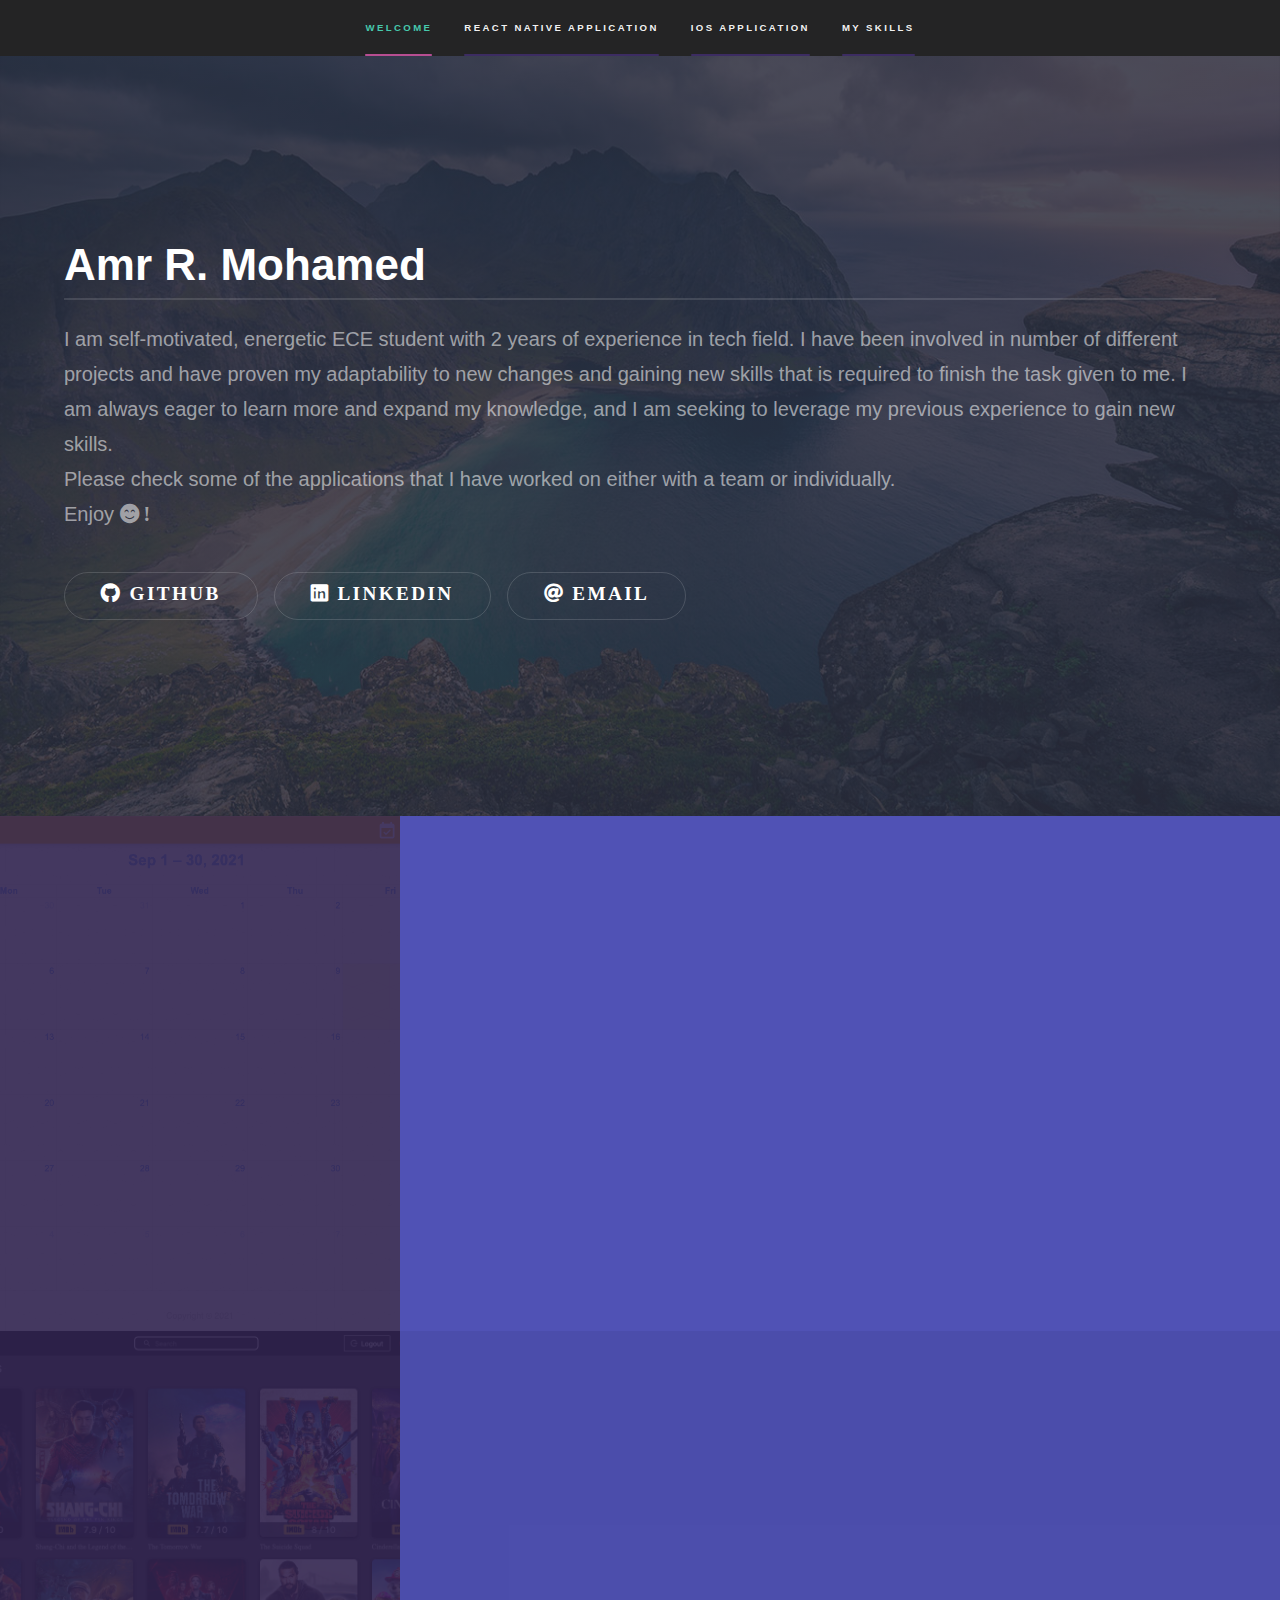
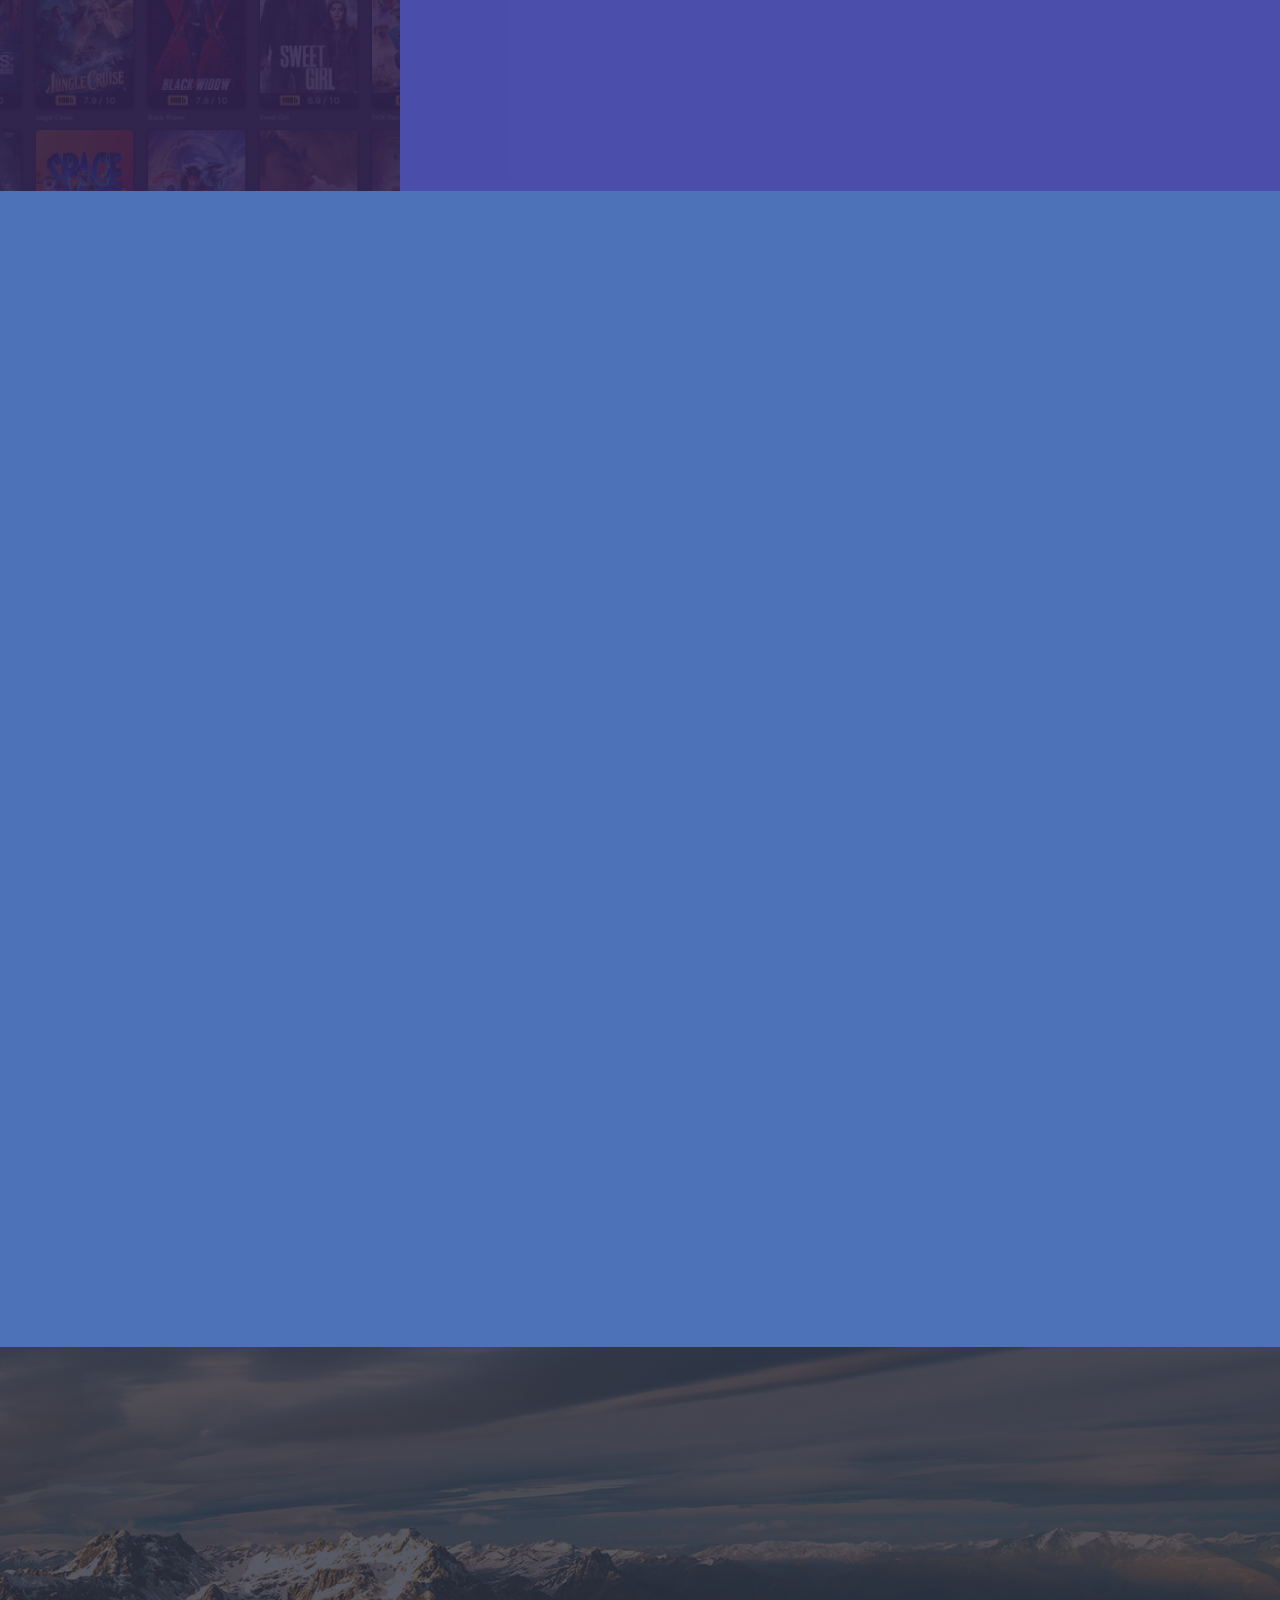
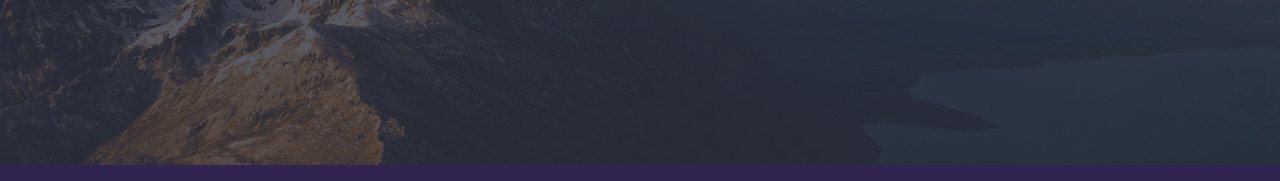
<file: index.html>
<!DOCTYPE HTML>
<!--
	Mero Portfolio
	html5up.net | @ajlkn
	Free for personal and commercial use under the CCA 3.0 license (html5up.net/license)
-->
<html>
	<head>
		<title>Mero Portfolio</title>
		<meta charset="utf-8" />
		<meta name="viewport" content="width=device-width, initial-scale=1, user-scalable=no" />
		<link rel="stylesheet" href="assets/css/main.css" />
		<noscript><link rel="stylesheet" href="assets/css/noscript.css" /></noscript>
	</head>
<body class="is-preload">

	<!-- Sidebar -->
	<section id="sidebar">
		<div class="inner">
			<nav>
				<ul>
					<li><a href="#intro">Welcome</a></li>
					<li><a href="#one">React Native Application</a></li>
					<li><a href="#two">IOS Application</a></li>
					<li><a href="#three">My Skills</a></li>
				</ul>
			</nav>
		</div>
	</section>

	<!-- Wrapper -->
	<div id="wrapper">

		<!-- Intro -->
		<section id="intro" class="wrapper style1  fade-up">
			<div class="inner">
				<h1>Amr R. Mohamed</h1>
				<p>
				<span>I am self-motivated, energetic ECE student with 2 years of experience in tech field. 
				I have been involved in number of different projects and have proven my adaptability to new 
				changes and gaining new skills that is required to finish the task given to me. 
				I am always eager to learn more and expand my knowledge, and I am seeking to leverage my previous experience to gain new skills.
				</span>
				<span>Please check some of the applications that I have worked on either with a team or individually.</span> 
				<span>Enjoy <i class="fas fa-smile-beam"> !</i></span>
				</p>
				<ul class="actions">
					<li><a href="https://github.com/arsmohamed" target="_blank" class="button scrolly"><i class="fab fa-github fa-2x"> GitHub</i> </a></li>
					<li><a href="https://www.linkedin.com/in/amr-r-mohamed-933a6b156/" target="_blank" class="button scrolly"><i class="fab fa-linkedin fa-2x"> Linkedin</i> </a></li>
					<li><a href="mailto:arsmohamed@mun.ca" target="_blank" class="button scrolly"><i class="fas fa-at fa-2x"> Email</i></a></li>
				</ul>
			</div>
		</section>

	<!-- One -->
	<section id="one" class="wrapper style2 spotlights">
		<section>
			<a href="https://notask.herokuapp.com/?fbclid=IwAR2EzEhdawM1OLeMYqO7JvZxJEeXNVNR1iEc2aU5Dt2PucWOkmVWJ1XV9mY#/Notes" target="_blank"class="image"><img src="images/Notask.png" alt="" data-position="center center" /></a>
			<div class="content">
				<div class="inner">
					<h2>Notask</h2>
					<p>
						<span>It is a note and calendar application. The application appear in different displays and Further 
							features for the user to login and other feautures are still in progress. Moreover, the user can experience some features in each section. Deployment: Heroku.
							 Click on the Image to see the application.</span>
						<span>or the calendar the user can:- </span>
						<span>- show list of event on specific day </span>
						<span>- preview the calendar in either month, week, day </span>
						<span>- Different langauges feature is provided</span> 
						<span>- If hover on any event a pop up will appear showing the title, description of the event and date 
						</span>
					</p>
					<ul class="actions">
						<li><a href="https://github.com/arsmohamed/Notask" target="_blank"class="button"> <i class="fas fa-file-code fa-2x"> Check code </i> </a></li>
					</ul>
				</div>
			</div>
		</section>
	
		<section>
			<a href="http://ec2-3-141-165-79.us-east-2.compute.amazonaws.com:3333/login" target="_blank"class="image"><img src="images/Myflex.png" alt="" data-position="top center" /></a>
			<div class="content">
				<div class="inner">
					<h2>MyFlex</h2>
					<p>
					<span>An application that helps the user to choose a movie based on recommendation feature and movie tracking system.Deployment: EC2.
						 Click on the Image to see the application.</span>
					<span> The user can :-</span>
					<span>- Check the movie rating on IMDB</span> 
					<span>- Watch the movie trailer</span>
					<span>- Add and delete the movie from the liked list</span>
					<span>- Add if that movie is watched or not</span>
					</p>
					<ul class="actions">
						<li><a href="https://github.com/MyFelx/App" target="_blank"class="button"> <i class="fas fa-file-code fa-2x"> Check Code  </i></a></li>
					</ul>
				</div>
			</div>
		</section>

		<!-- <section>
			<a href="#" class="image"><img src="images/pic03.jpg" alt="" data-position="25% 25%" /></a>
			<div class="content">
				<div class="inner">
					<h2>ShowerTemp</h2>
					<p>It is in progress shower application </p>
					<ul class="actions">
						<li><a href="generic.html" class="button">Learn more</a></li>
					</ul>
				</div>
			</div>
		</section> -->
	</section>

<!-- Two -->
	<section id="two" class="wrapper style3 fade-up">
		<div class="inner">
			<h2>IOS Application </h2>
			<p>
				List of applications that was tought form appbrewery course that I took over udemy. After finish working on the course i will work on an application that I am designing its interface.
			</p>
			<div class="features">
				<section>
					<span class="icon solid major fa-cloud-showers-heavy"></span>
					<h3>Clima </h3>
					<p>Weather Application that asking the user for permission to user the location on your phone or check the weather on some other areas. Some other features are still in progress.</p>
					<ul class="actions">
						<li><a href="https://github.com/My-Swift-Apps/Clima-New-version" target="_blank"class="button"> <i class="fas fa-file-code fa-2x"> Check Code  </i></a></li>
					</ul>
				</section>
				<section>
					<span class="icon solid major fa-notes-medical"></span>
					<h3>2Doey</h3>
					<p>list of things that the user will do. As well the user can check the item that was done. Furture featres are still in development such as 
						sending a notification as a reminder the user of the list. </p>
					<ul class="actions">
						<li><a href="https://github.com/My-Swift-Apps/2Doey.git" target="_blank"class="button"> <i class="fas fa-file-code fa-2x"> Check Code  </i></a></li>
					</ul>
				</section>
				<section>
					<span class="icon solid major fa-sms"></span>
					<h3>Cha2Me</h3>
					<p>Open Chat room for users to chat after logining in to the application using firbase.</p>
					<ul class="actions">
						<li><a href="https://github.com/My-Swift-Apps/Cha2Me.git" target="_blank"class="button"> <i class="fas fa-file-code fa-2x"> Check Code  </i></a></li>
					</ul>
				</section>
				<section>
					<span class="icon solid major fa-weight"></span>
					<h3>BMI</h3>
					<p>An application calculate the users BMI based on the height and weight.</p>
					<ul class="actions">
						<li><a href="https://github.com/My-Swift-Apps/BMI.git"target="_blank" class="button"> <i class="fas fa-file-code fa-2x"> Check Code  </i></a></li>
					</ul>
				</section>
				<section>
					<span class="icon solid major fa-newspaper"></span>
					<h3>Hacker-News</h3>
					<p>A list of all the new news about technology which the users can view</p>
					<ul class="actions">
						<li><a href="https://github.com/My-Swift-Apps/Hacker-News.git"target="_blank" class="button"> <i class="fas fa-file-code fa-2x"> Check Code  </i></a></li>
					</ul>
				</section>
				<section>
					<span class="icon solid major fa-coins"></span>
					<h3>ByteCoin</h3>
					<p>Checking the value ByteCoin in different currency.</p>
					<ul class="actions">
						<li><a href="https://github.com/My-Swift-Apps/ByteCoin.git" target="_blank"class="button"> <i class="fas fa-file-code fa-2x"> Check Code  </i></a></li>
					</ul>
				</section>
			</div>
		</div>
	</section>

	<!-- Three -->
	<section id="three" class="wrapper style4  fade-up">
		<div class="inner">
			<h2>technical Skills</h2>
			<p></p>
			<ul class="a">
				<li>Front-End Web Development {HTML5, CSS3, JavaScript ES6, Bootstrap 4, jQuery}.</li>
				<li>Back-End Web Development {NodeJS, ExpressJs}.</li>
				<li>Database {MongoDB, PostgreSQL}.</li>
				<li>ReactJs, AngularJs, and React Native.</li>
				<li>Jira, Trello, Figma</li>
				<li>Basic understanding of AWS ( S3, API Gateway, Lambda, DynamoDB, Congnito,EC2)</li>
				<li>Swift 5 IOS 13.</li>
				<li>Docker, jenkins, based knowledge of Kubernetes, Helm, Apache Storm, and Anisble.</li>
			  </ul>
			  <footer id="footer" >
				<div class="inner">
					<ul class="menu">
						<li>&copy; Untitled. All rights reserved.</li><li>Design: <a href="http://html5up.net">HTML5 UP</a></li>
					</ul>
				</div>
			</footer>
	</section>
	</div>

		<!-- Scripts -->
			<script src="assets/js/jquery.min.js"></script>
			<script src="assets/js/jquery.scrollex.min.js"></script>
			<script src="assets/js/jquery.scrolly.min.js"></script>
			<script src="assets/js/browser.min.js"></script>
			<script src="assets/js/breakpoints.min.js"></script>
			<script src="assets/js/util.js"></script>
			<script src="assets/js/main.js"></script>

</body>
</html>
</file>
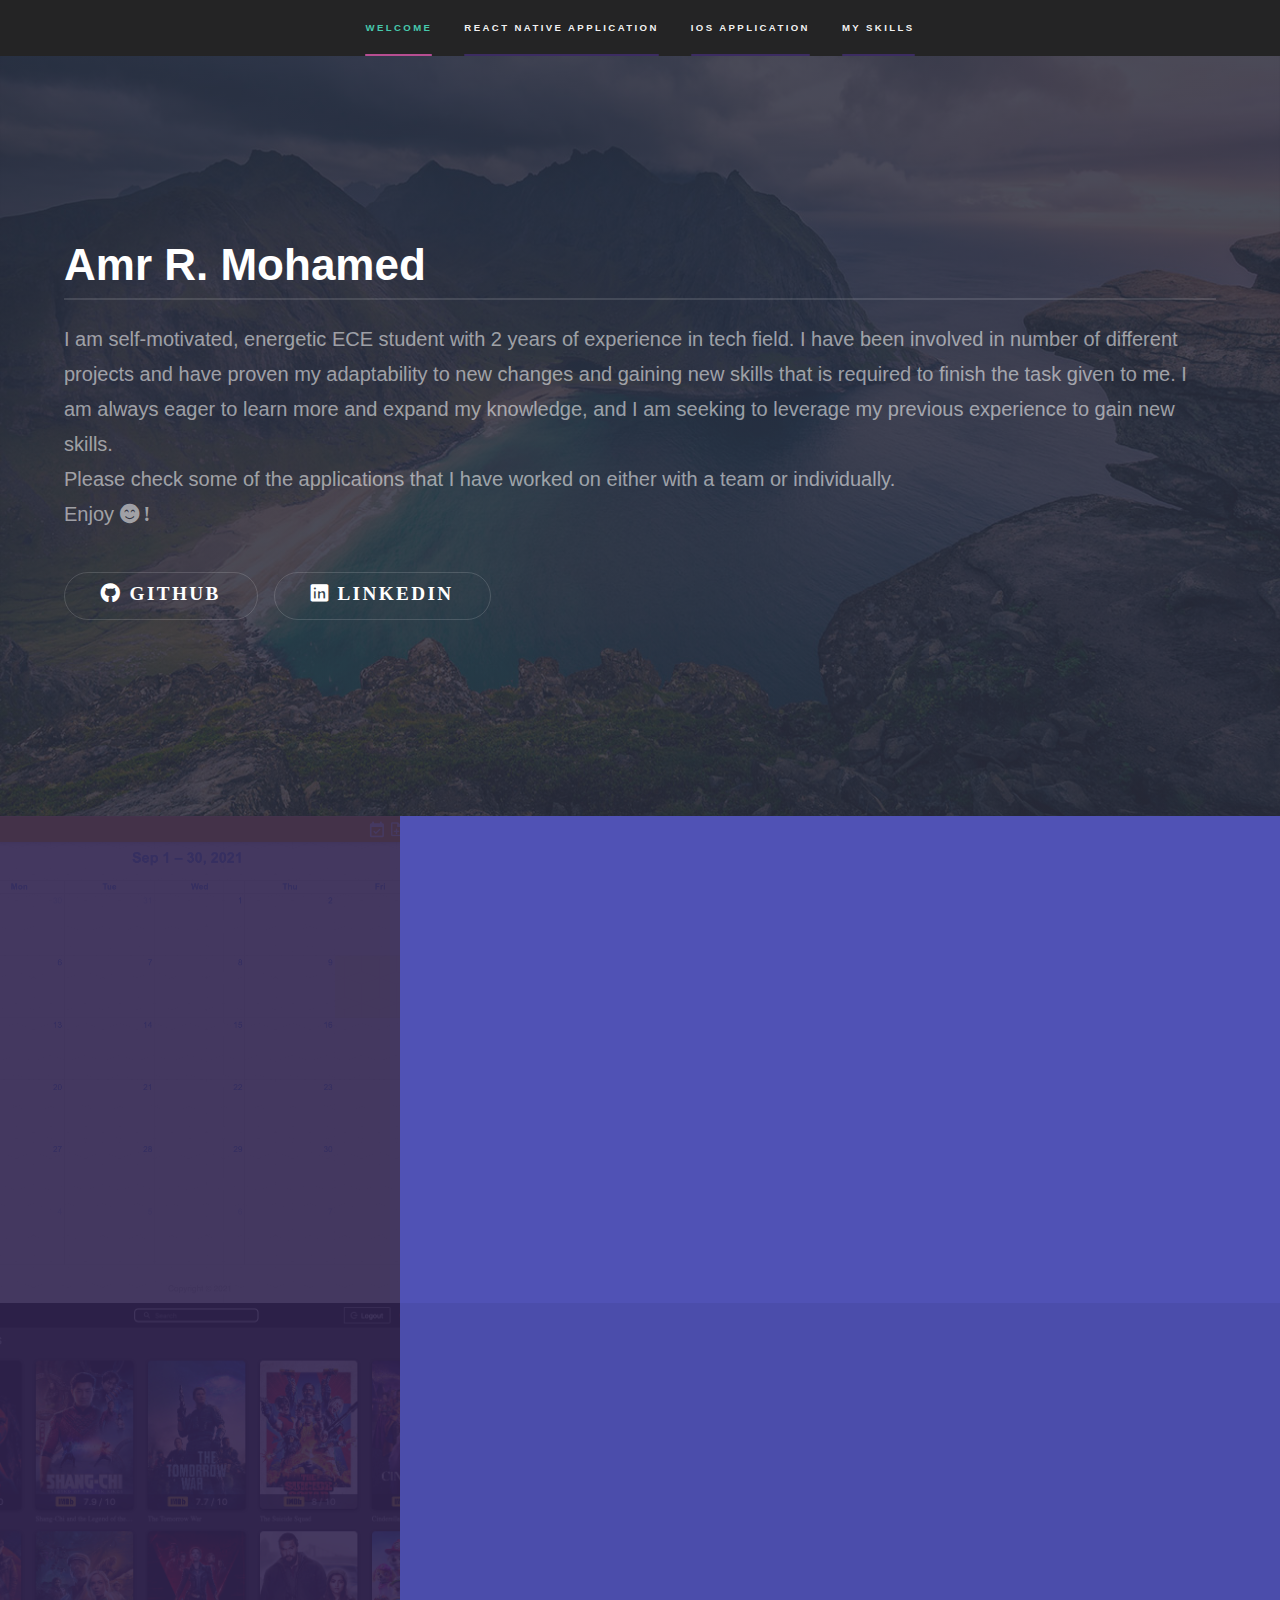
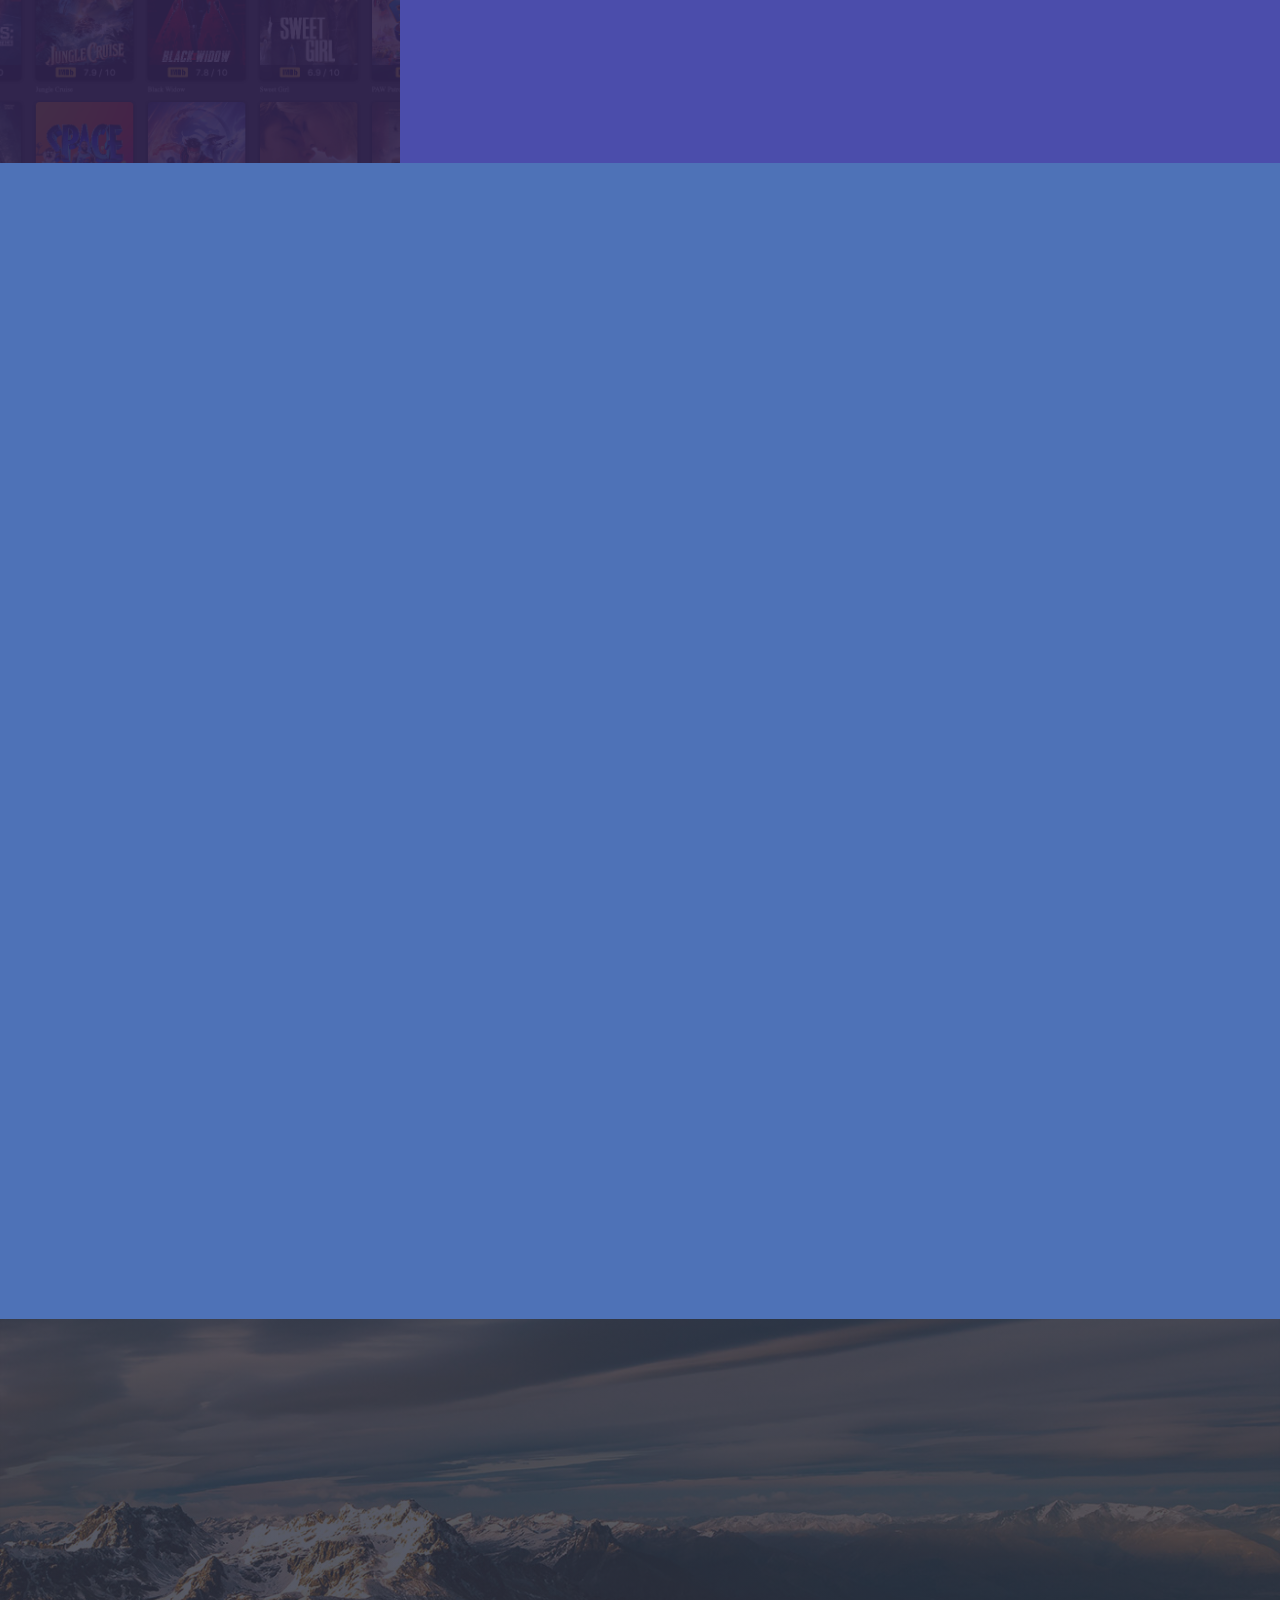
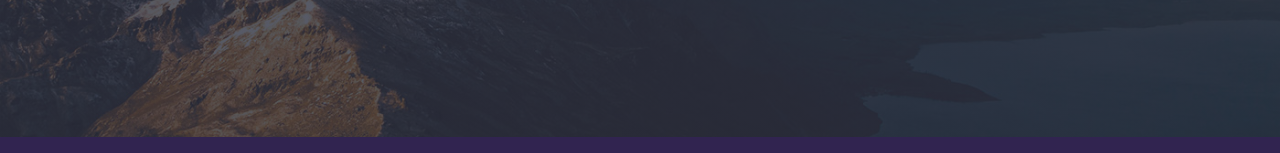
<file: portfolio/index.html>
<!DOCTYPE HTML>
<!--
	Mero Portfolio
	html5up.net | @ajlkn
	Free for personal and commercial use under the CCA 3.0 license (html5up.net/license)
-->
<html>
	<head>
		<title>Mero Portfolio</title>
		<meta charset="utf-8" />
		<meta name="viewport" content="width=device-width, initial-scale=1, user-scalable=no" />
		<link rel="stylesheet" href="assets/css/main.css" />
		<noscript><link rel="stylesheet" href="assets/css/noscript.css" /></noscript>
	</head>
<body class="is-preload">

	<!-- Sidebar -->
	<section id="sidebar">
		<div class="inner">
			<nav>
				<ul>
					<li><a href="#intro">Welcome</a></li>
					<li><a href="#one">React Native Application</a></li>
					<li><a href="#two">IOS Application</a></li>
					<li><a href="#three">My Skills</a></li>
				</ul>
			</nav>
		</div>
	</section>

	<!-- Wrapper -->
	<div id="wrapper">

		<!-- Intro -->
		<section id="intro" class="wrapper style1  fade-up">
			<div class="inner">
				<h1>Amr R. Mohamed</h1>
				<p>
				<span>I am self-motivated, energetic ECE student with 2 years of experience in tech field. 
				I have been involved in number of different projects and have proven my adaptability to new 
				changes and gaining new skills that is required to finish the task given to me. 
				I am always eager to learn more and expand my knowledge, and I am seeking to leverage my previous experience to gain new skills.
				</span>
				<span>Please check some of the applications that I have worked on either with a team or individually.</span> 
				<span>Enjoy <i class="fas fa-smile-beam"> !</i></span>
				</p>
				<ul class="actions">
					<li><a href="https://github.com/arsmohamed" class="button scrolly"><i class="fab fa-github fa-2x"> GitHub</i> </a></li>
					<li><a href="https://www.linkedin.com/in/amr-r-mohamed-933a6b156/" class="button scrolly"><i class="fab fa-linkedin fa-2x"> Linkedin</i> </a></li>
				</ul>
			</div>
		</section>

	<!-- One -->
	<section id="one" class="wrapper style2 spotlights">
		<section>
			<a href="https://notask.herokuapp.com/?fbclid=IwAR2EzEhdawM1OLeMYqO7JvZxJEeXNVNR1iEc2aU5Dt2PucWOkmVWJ1XV9mY#/Notes" class="image"><img src="images/Notask.png" alt="" data-position="center center" /></a>
			<div class="content">
				<div class="inner">
					<h2>Notask</h2>
					<p>
						<span>It is a note and calendar application. The application appear in different displays and Further 
							features for the user to login and other feautures are still in progress. Moreover, the user can experience some features in each section.
							 Click on the Image to see the application.</span>
						<span>or the calendar the user can:- </span>
						<span>- show list of event on specific day </span>
						<span>- preview the calendar in either month, week, day </span>
						<span>- Different langauges feature is provided</span> 
						<span>- If hover on any event a pop up will appear showing the title, description of the event and date 
						</span>
					</p>
					<ul class="actions">
						<li><a href="https://github.com/arsmohamed/Notask" class="button"> <i class="fas fa-file-code fa-2x"> Check code </i> </a></li>
					</ul>
				</div>
			</div>
		</section>
	
		<section>
			<a href="http://ec2-3-141-165-79.us-east-2.compute.amazonaws.com:3333/login" class="image"><img src="images/Myflex.png" alt="" data-position="top center" /></a>
			<div class="content">
				<div class="inner">
					<h2>MyFlex</h2>
					<p>
					<span>An application that helps the user to choose a movie based on recommendation feature and movie tracking system.
						 Click on the Image to see the application.</span>
					<span> The user can :-</span>
					<span>- Check the movie rating on IMDB</span> 
					<span>- Watch the movie trailer</span>
					<span>- Add and delete the movie from the liked list</span>
					<span>- Add if that movie is watched or not</span>
					</p>
					<ul class="actions">
						<li><a href="https://github.com/MyFelx/App" class="button"> <i class="fas fa-file-code fa-2x"> Check Code  </i></a></li>
					</ul>
				</div>
			</div>
		</section>

		<!-- <section>
			<a href="#" class="image"><img src="images/pic03.jpg" alt="" data-position="25% 25%" /></a>
			<div class="content">
				<div class="inner">
					<h2>ShowerTemp</h2>
					<p>It is in progress shower application </p>
					<ul class="actions">
						<li><a href="generic.html" class="button">Learn more</a></li>
					</ul>
				</div>
			</div>
		</section> -->
	</section>

<!-- Two -->
	<section id="two" class="wrapper style3 fade-up">
		<div class="inner">
			<h2>IOS Application </h2>
			<p>
				List of applications that was tought form appbrewery course that I took over udemy. After finish working on the course i will work on an application that I am designing its interface.
			</p>
			<div class="features">
				<section>
					<span class="icon solid major fa-cloud-showers-heavy"></span>
					<h3>Clima </h3>
					<p>Weather Application that asking the user for permission to user the location on your phone or check the weather on some other areas. Some other features are still in progress.</p>
					<ul class="actions">
						<li><a href="https://github.com/My-Swift-Apps/Clima-New-version" class="button"> <i class="fas fa-file-code fa-2x"> Check Code  </i></a></li>
					</ul>
				</section>
				<section>
					<span class="icon solid major fa-notes-medical"></span>
					<h3>2Doey</h3>
					<p>list of things that the user will do. As well the user can check the item that was done. Furture featres are still in development such as 
						sending a notification as a reminder the user of the list. </p>
					<ul class="actions">
						<li><a href="https://github.com/My-Swift-Apps/2Doey.git" class="button"> <i class="fas fa-file-code fa-2x"> Check Code  </i></a></li>
					</ul>
				</section>
				<section>
					<span class="icon solid major fa-sms"></span>
					<h3>Cha2Me</h3>
					<p>Open Chat room for users to chat after logining in to the application using firbase.</p>
					<ul class="actions">
						<li><a href="https://github.com/My-Swift-Apps/Cha2Me.git" class="button"> <i class="fas fa-file-code fa-2x"> Check Code  </i></a></li>
					</ul>
				</section>
				<section>
					<span class="icon solid major fa-weight"></span>
					<h3>BMI</h3>
					<p>An application calculate the users BMI based on the height and weight.</p>
					<ul class="actions">
						<li><a href="https://github.com/My-Swift-Apps/BMI.git" class="button"> <i class="fas fa-file-code fa-2x"> Check Code  </i></a></li>
					</ul>
				</section>
				<section>
					<span class="icon solid major fa-newspaper"></span>
					<h3>Hacker-News</h3>
					<p>A list of all the new news about technology which the users can view</p>
					<ul class="actions">
						<li><a href="https://github.com/My-Swift-Apps/Hacker-News.git" class="button"> <i class="fas fa-file-code fa-2x"> Check Code  </i></a></li>
					</ul>
				</section>
				<section>
					<span class="icon solid major fa-coins"></span>
					<h3>ByteCoin</h3>
					<p>Checking the value ByteCoin in different currency.</p>
					<ul class="actions">
						<li><a href="https://github.com/My-Swift-Apps/ByteCoin.git" class="button"> <i class="fas fa-file-code fa-2x"> Check Code  </i></a></li>
					</ul>
				</section>
			</div>
		</div>
	</section>

	<!-- Three -->
	<section id="three" class="wrapper style4  fade-up">
		<div class="inner">
			<h2>technical Skills</h2>
			<p></p>
			<ul class="a">
				<li>Front-End Web Development {HTML5, CSS3, JavaScript ES6, Bootstrap 4, jQuery}.</li>
				<li>Back-End Web Development {NodeJS, ExpressJs}.</li>
				<li>Database {MongoDB, PostgreSQL}.</li>
				<li>ReactJs, AngularJs, and React Native.</li>
				<li>Jira, Trello, Figma</li>
				<li>Basic understanding of AWS ( S3, API Gateway, Lambda, DynamoDB, Congnito,EC2)</li>
				<li>Swift 5 IOS 13.</li>
				<li>Basic Kubernetes, Helm, Apache Storm, Docker, jenkins, based knowledge of Kubernetes, and Anisble.</li>
			  </ul>
			  <footer id="footer" >
				<div class="inner">
					<ul class="menu">
						<li>&copy; Untitled. All rights reserved.</li><li>Design: <a href="http://html5up.net">HTML5 UP</a></li>
					</ul>
				</div>
			</footer>
	</section>
	</div>

		<!-- Scripts -->
			<script src="assets/js/jquery.min.js"></script>
			<script src="assets/js/jquery.scrollex.min.js"></script>
			<script src="assets/js/jquery.scrolly.min.js"></script>
			<script src="assets/js/browser.min.js"></script>
			<script src="assets/js/breakpoints.min.js"></script>
			<script src="assets/js/util.js"></script>
			<script src="assets/js/main.js"></script>

</body>
</html>
</file>
<file: assets/css/noscript.css>
/*
	Hyperspace by HTML5 UP
	html5up.net | @ajlkn
	Free for personal and commercial use under the CCA 3.0 license (html5up.net/license)
*/

/* Spotlights */

	.spotlights > section > .image:before {
		opacity: 0 !important;
	}

	.spotlights > section > .content > .inner {
		-moz-transform: none !important;
		-webkit-transform: none !important;
		-ms-transform: none !important;
		transform: none !important;
		opacity: 1 !important;
	}

/* Wrapper */

	.wrapper > .inner {
		opacity: 1 !important;
		-moz-transform: none !important;
		-webkit-transform: none !important;
		-ms-transform: none !important;
		transform: none !important;
	}

/* Sidebar */

	#sidebar > .inner {
		opacity: 1 !important;
	}

	#sidebar nav > ul > li {
		-moz-transform: none !important;
		-webkit-transform: none !important;
		-ms-transform: none !important;
		transform: none !important;
		opacity: 1 !important;
	}
</file>
<file: portfolio/assets/css/noscript.css>
/*
	Hyperspace by HTML5 UP
	html5up.net | @ajlkn
	Free for personal and commercial use under the CCA 3.0 license (html5up.net/license)
*/

/* Spotlights */

	.spotlights > section > .image:before {
		opacity: 0 !important;
	}

	.spotlights > section > .content > .inner {
		-moz-transform: none !important;
		-webkit-transform: none !important;
		-ms-transform: none !important;
		transform: none !important;
		opacity: 1 !important;
	}

/* Wrapper */

	.wrapper > .inner {
		opacity: 1 !important;
		-moz-transform: none !important;
		-webkit-transform: none !important;
		-ms-transform: none !important;
		transform: none !important;
	}

/* Sidebar */

	#sidebar > .inner {
		opacity: 1 !important;
	}

	#sidebar nav > ul > li {
		-moz-transform: none !important;
		-webkit-transform: none !important;
		-ms-transform: none !important;
		transform: none !important;
		opacity: 1 !important;
	}
</file>
<file: assets/css/main.css>
@import url(fontawesome-all.min.css);

/*
	Hyperspace by HTML5 UP
	html5up.net | @ajlkn
	Free for personal and commercial use under the CCA 3.0 license (html5up.net/license)
*/

html, body, div, span, applet, object,
iframe, h1, h2, h3, h4, h5, h6, p, blockquote,
pre, a, abbr, acronym, address, big, cite,
code, del, dfn, em, img, ins, kbd, q, s, samp,
small, strike, strong, sub, sup, tt, var, b,
u, i, center, dl, dt, dd, ol, ul, li, fieldset,
form, label, legend, table, caption, tbody,
tfoot, thead, tr, th, td, article, aside,
canvas, details, embed, figure, figcaption,
footer, header, hgroup, menu, nav, output, ruby,
section, summary, time, mark, audio, video {
	margin: 0;
	padding: 0;
	border: 0;
	font-size: 100%;
	font: inherit;
	vertical-align: baseline;}

article, aside, details, figcaption, figure,
footer, header, hgroup, menu, nav, section {
	display: block;}

body {
	line-height: 1;
}

ol, ul {
	list-style: none;
}

blockquote, q {
	quotes: none;
}

	blockquote:before, blockquote:after, q:before, q:after {
		content: '';
		content: none;
	}

table {
	border-collapse: collapse;
	border-spacing: 0;
}

body {
	-webkit-text-size-adjust: none;
}

mark {
	background-color: transparent;
	color: inherit;
}

input::-moz-focus-inner {
	border: 0;
	padding: 0;
}

input, select, textarea {
	-moz-appearance: none;
	-webkit-appearance: none;
	-ms-appearance: none;
	appearance: none;
}

/* Basic */

	@-ms-viewport {
		width: device-width;
	}

	body {
		-ms-overflow-style: scrollbar;
	}

	@media screen and (max-width: 480px) {

		html, body {
			min-width: 320px;
		}

	}

	html {
		box-sizing: border-box;
	}

	*, *:before, *:after {
		box-sizing: inherit;
	}

	body {
		background: #312450;
	}

		body.is-preload *, body.is-preload *:before, body.is-preload *:after {
			-moz-animation: none !important;
			-webkit-animation: none !important;
			-ms-animation: none !important;
			animation: none !important;
			-moz-transition: none !important;
			-webkit-transition: none !important;
			-ms-transition: none !important;
			transition: none !important;
		}

/* Type */

	body, input, select, textarea {
		color: rgba(255, 255, 255, 0.55);
		font-family: Arial, Helvetica, sans-serif;
		font-size: 16.5pt;
		font-weight: normal;
		line-height: 1.75;
	}

		@media screen and (max-width: 1680px) {

			body, input, select, textarea {
				font-size: 13pt;
			}

		}

		@media screen and (max-width: 1280px) {

			body, input, select, textarea {
				font-size: 12pt;
			}

		}

		@media screen and (max-width: 360px) {

			body, input, select, textarea {
				font-size: 11pt;
			}

		}

	a {
		-moz-transition: color 0.2s ease, border-bottom-color 0.2s ease;
		-webkit-transition: color 0.2s ease, border-bottom-color 0.2s ease;
		-ms-transition: color 0.2s ease, border-bottom-color 0.2s ease;
		transition: color 0.2s ease, border-bottom-color 0.2s ease;
		border-bottom: dotted 1px rgba(255, 255, 255, 0.35);
		color: inherit;
		text-decoration: none;
	}

		a:hover {
			border-bottom-color: transparent;
			color: #ffffff;
		}

	strong, b {
		color: #ffffff;
		font-weight: bold;
	}

	em, i {
		font-style: italic;
	}

	p {
		margin: 0 0 2em 0;
	}

	h1, h2, h3, h4, h5, h6 {
		color: #ffffff;
		font-weight: bold;
		line-height: 1.5;
		margin: 0 0 0.5em 0;
	}

		h1 a, h2 a, h3 a, h4 a, h5 a, h6 a {
			color: inherit;
			text-decoration: none;
		}

	h1 {
		font-size: 2.75em;
	}

		h1.major {
			margin: 0 0 1.3em 0;
			position: relative;
			padding-bottom: 0.35em;
		}

			h1.major:after {
				background-image: -moz-linear-gradient(to right, #5e42a6, #b74e91);
				background-image: -webkit-linear-gradient(to right, #5e42a6, #b74e91);
				background-image: -ms-linear-gradient(to right, #5e42a6, #b74e91);
				background-image: linear-gradient(to right, #5e42a6, #b74e91);
				-moz-transition: max-width 0.2s ease;
				-webkit-transition: max-width 0.2s ease;
				-ms-transition: max-width 0.2s ease;
				transition: max-width 0.2s ease;
				border-radius: 0.2em;
				bottom: 0;
				content: '';
				height: 0.05em;
				position: absolute;
				right: 0;
				width: 100%;
			}

	h2 {
		font-size: 1.75em;
	}

	h3 {
		font-size: 1.1em;
	}

	h4 {
		font-size: 1em;
	}

	h5 {
		font-size: 0.8em;
	}

	h6 {
		font-size: 0.6em;
	}

	@media screen and (max-width: 736px) {

		h1 {
			font-size: 2em;
		}

		h2 {
			font-size: 1.25em;
		}

		h3 {
			font-size: 1em;
		}

		h4 {
			font-size: 0.8em;
		}

		h5 {
			font-size: 0.6em;
		}

		h6 {
			font-size: 0.6em;
		}

	}

	sub {
		font-size: 0.8em;
		position: relative;
		top: 0.5em;
	}

	sup {
		font-size: 0.8em;
		position: relative;
		top: -0.5em;
	}

	blockquote {
		border-left: solid 4px rgba(255, 255, 255, 0.15);
		font-style: italic;
		margin: 0 0 2em 0;
		padding: 0.5em 0 0.5em 2em;
	}

	code {
		background: rgba(255, 255, 255, 0.05);
		border-radius: 0.25em;
		border: solid 1px rgba(255, 255, 255, 0.15);
		font-family: "Courier New", monospace;
		font-size: 0.9em;
		margin: 0 0.25em;
		padding: 0.25em 0.65em;
	}

	pre {
		-webkit-overflow-scrolling: touch;
		font-family: "Courier New", monospace;
		font-size: 0.9em;
		margin: 0 0 2em 0;
	}

		pre code {
			display: block;
			line-height: 1.75em;
			padding: 1em 1.5em;
			overflow-x: auto;
		}

	hr {
		border: 0;
		border-bottom: solid 1px rgba(255, 255, 255, 0.15);
		margin: 2em 0;
	}

		hr.major {
			margin: 3em 0;
		}

	.align-left {
		text-align: left;
	}

	.align-center {
		text-align: center;
	}

	.align-right {
		text-align: right;
	}

/* Row */

	.row {
		display: flex;
		flex-wrap: wrap;
		box-sizing: border-box;
		align-items: stretch;
	}

		.row > * {
			box-sizing: border-box;
		}

		.row.gtr-uniform > * > :last-child {
			margin-bottom: 0;
		}

		.row.aln-left {
			justify-content: flex-start;
		}

		.row.aln-center {
			justify-content: center;
		}

		.row.aln-right {
			justify-content: flex-end;
		}

		.row.aln-top {
			align-items: flex-start;
		}

		.row.aln-middle {
			align-items: center;
		}

		.row.aln-bottom {
			align-items: flex-end;
		}

		.row > .imp {
			order: -1;
		}

		.row > .col-1 {
			width: 8.33333%;
		}

		.row > .off-1 {
			margin-left: 8.33333%;
		}

		.row > .col-2 {
			width: 16.66667%;
		}

		.row > .off-2 {
			margin-left: 16.66667%;
		}

		.row > .col-3 {
			width: 25%;
		}

		.row > .off-3 {
			margin-left: 25%;
		}

		.row > .col-4 {
			width: 33.33333%;
		}

		.row > .off-4 {
			margin-left: 33.33333%;
		}

		.row > .col-5 {
			width: 41.66667%;
		}

		.row > .off-5 {
			margin-left: 41.66667%;
		}

		.row > .col-6 {
			width: 50%;
		}

		.row > .off-6 {
			margin-left: 50%;
		}

		.row > .col-7 {
			width: 58.33333%;
		}

		.row > .off-7 {
			margin-left: 58.33333%;
		}

		.row > .col-8 {
			width: 66.66667%;
		}

		.row > .off-8 {
			margin-left: 66.66667%;
		}

		.row > .col-9 {
			width: 75%;
		}

		.row > .off-9 {
			margin-left: 75%;
		}

		.row > .col-10 {
			width: 83.33333%;
		}

		.row > .off-10 {
			margin-left: 83.33333%;
		}

		.row > .col-11 {
			width: 91.66667%;
		}

		.row > .off-11 {
			margin-left: 91.66667%;
		}

		.row > .col-12 {
			width: 100%;
		}

		.row > .off-12 {
			margin-left: 100%;
		}

		.row.gtr-0 {
			margin-top: 0;
			margin-left: 0em;
		}

			.row.gtr-0 > * {
				padding: 0 0 0 0em;
			}

			.row.gtr-0.gtr-uniform {
				margin-top: 0em;
			}

				.row.gtr-0.gtr-uniform > * {
					padding-top: 0em;
				}

		.row.gtr-25 {
			margin-top: 0;
			margin-left: -0.375em;
		}

			.row.gtr-25 > * {
				padding: 0 0 0 0.375em;
			}

			.row.gtr-25.gtr-uniform {
				margin-top: -0.375em;
			}

				.row.gtr-25.gtr-uniform > * {
					padding-top: 0.375em;
				}

		.row.gtr-50 {
			margin-top: 0;
			margin-left: -0.75em;
		}

			.row.gtr-50 > * {
				padding: 0 0 0 0.75em;
			}

			.row.gtr-50.gtr-uniform {
				margin-top: -0.75em;
			}

				.row.gtr-50.gtr-uniform > * {
					padding-top: 0.75em;
				}

		.row {
			margin-top: 0;
			margin-left: -1.5em;
		}

			.row > * {
				padding: 0 0 0 1.5em;
			}

			.row.gtr-uniform {
				margin-top: -1.5em;
			}

				.row.gtr-uniform > * {
					padding-top: 1.5em;
				}

		.row.gtr-150 {
			margin-top: 0;
			margin-left: -2.25em;
		}

			.row.gtr-150 > * {
				padding: 0 0 0 2.25em;
			}

			.row.gtr-150.gtr-uniform {
				margin-top: -2.25em;
			}

				.row.gtr-150.gtr-uniform > * {
					padding-top: 2.25em;
				}

		.row.gtr-200 {
			margin-top: 0;
			margin-left: -3em;
		}

			.row.gtr-200 > * {
				padding: 0 0 0 3em;
			}

			.row.gtr-200.gtr-uniform {
				margin-top: -3em;
			}

				.row.gtr-200.gtr-uniform > * {
					padding-top: 3em;
				}

		@media screen and (max-width: 1680px) {

			.row {
				display: flex;
				flex-wrap: wrap;
				box-sizing: border-box;
				align-items: stretch;
			}

				.row > * {
					box-sizing: border-box;
				}

				.row.gtr-uniform > * > :last-child {
					margin-bottom: 0;
				}

				.row.aln-left {
					justify-content: flex-start;
				}

				.row.aln-center {
					justify-content: center;
				}

				.row.aln-right {
					justify-content: flex-end;
				}

				.row.aln-top {
					align-items: flex-start;
				}

				.row.aln-middle {
					align-items: center;
				}

				.row.aln-bottom {
					align-items: flex-end;
				}

				.row > .imp-xlarge {
					order: -1;
				}

				.row > .col-1-xlarge {
					width: 8.33333%;
				}

				.row > .off-1-xlarge {
					margin-left: 8.33333%;
				}

				.row > .col-2-xlarge {
					width: 16.66667%;
				}

				.row > .off-2-xlarge {
					margin-left: 16.66667%;
				}

				.row > .col-3-xlarge {
					width: 25%;
				}

				.row > .off-3-xlarge {
					margin-left: 25%;
				}

				.row > .col-4-xlarge {
					width: 33.33333%;
				}

				.row > .off-4-xlarge {
					margin-left: 33.33333%;
				}

				.row > .col-5-xlarge {
					width: 41.66667%;
				}

				.row > .off-5-xlarge {
					margin-left: 41.66667%;
				}

				.row > .col-6-xlarge {
					width: 50%;
				}

				.row > .off-6-xlarge {
					margin-left: 50%;
				}

				.row > .col-7-xlarge {
					width: 58.33333%;
				}

				.row > .off-7-xlarge {
					margin-left: 58.33333%;
				}

				.row > .col-8-xlarge {
					width: 66.66667%;
				}

				.row > .off-8-xlarge {
					margin-left: 66.66667%;
				}

				.row > .col-9-xlarge {
					width: 75%;
				}

				.row > .off-9-xlarge {
					margin-left: 75%;
				}

				.row > .col-10-xlarge {
					width: 83.33333%;
				}

				.row > .off-10-xlarge {
					margin-left: 83.33333%;
				}

				.row > .col-11-xlarge {
					width: 91.66667%;
				}

				.row > .off-11-xlarge {
					margin-left: 91.66667%;
				}

				.row > .col-12-xlarge {
					width: 100%;
				}

				.row > .off-12-xlarge {
					margin-left: 100%;
				}

				.row.gtr-0 {
					margin-top: 0;
					margin-left: 0em;
				}

					.row.gtr-0 > * {
						padding: 0 0 0 0em;
					}

					.row.gtr-0.gtr-uniform {
						margin-top: 0em;
					}

						.row.gtr-0.gtr-uniform > * {
							padding-top: 0em;
						}

				.row.gtr-25 {
					margin-top: 0;
					margin-left: -0.375em;
				}

					.row.gtr-25 > * {
						padding: 0 0 0 0.375em;
					}

					.row.gtr-25.gtr-uniform {
						margin-top: -0.375em;
					}

						.row.gtr-25.gtr-uniform > * {
							padding-top: 0.375em;
						}

				.row.gtr-50 {
					margin-top: 0;
					margin-left: -0.75em;
				}

					.row.gtr-50 > * {
						padding: 0 0 0 0.75em;
					}

					.row.gtr-50.gtr-uniform {
						margin-top: -0.75em;
					}

						.row.gtr-50.gtr-uniform > * {
							padding-top: 0.75em;
						}

				.row {
					margin-top: 0;
					margin-left: -1.5em;
				}

					.row > * {
						padding: 0 0 0 1.5em;
					}

					.row.gtr-uniform {
						margin-top: -1.5em;
					}

						.row.gtr-uniform > * {
							padding-top: 1.5em;
						}

				.row.gtr-150 {
					margin-top: 0;
					margin-left: -2.25em;
				}

					.row.gtr-150 > * {
						padding: 0 0 0 2.25em;
					}

					.row.gtr-150.gtr-uniform {
						margin-top: -2.25em;
					}

						.row.gtr-150.gtr-uniform > * {
							padding-top: 2.25em;
						}

				.row.gtr-200 {
					margin-top: 0;
					margin-left: -3em;
				}

					.row.gtr-200 > * {
						padding: 0 0 0 3em;
					}

					.row.gtr-200.gtr-uniform {
						margin-top: -3em;
					}

						.row.gtr-200.gtr-uniform > * {
							padding-top: 3em;
						}

		}

		@media screen and (max-width: 1280px) {

			.row {
				display: flex;
				flex-wrap: wrap;
				box-sizing: border-box;
				align-items: stretch;
			}

				.row > * {
					box-sizing: border-box;
				}

				.row.gtr-uniform > * > :last-child {
					margin-bottom: 0;
				}

				.row.aln-left {
					justify-content: flex-start;
				}

				.row.aln-center {
					justify-content: center;
				}

				.row.aln-right {
					justify-content: flex-end;
				}

				.row.aln-top {
					align-items: flex-start;
				}

				.row.aln-middle {
					align-items: center;
				}

				.row.aln-bottom {
					align-items: flex-end;
				}

				.row > .imp-large {
					order: -1;
				}

				.row > .col-1-large {
					width: 8.33333%;
				}

				.row > .off-1-large {
					margin-left: 8.33333%;
				}

				.row > .col-2-large {
					width: 16.66667%;
				}

				.row > .off-2-large {
					margin-left: 16.66667%;
				}

				.row > .col-3-large {
					width: 25%;
				}

				.row > .off-3-large {
					margin-left: 25%;
				}

				.row > .col-4-large {
					width: 33.33333%;
				}

				.row > .off-4-large {
					margin-left: 33.33333%;
				}

				.row > .col-5-large {
					width: 41.66667%;
				}

				.row > .off-5-large {
					margin-left: 41.66667%;
				}

				.row > .col-6-large {
					width: 50%;
				}

				.row > .off-6-large {
					margin-left: 50%;
				}

				.row > .col-7-large {
					width: 58.33333%;
				}

				.row > .off-7-large {
					margin-left: 58.33333%;
				}

				.row > .col-8-large {
					width: 66.66667%;
				}

				.row > .off-8-large {
					margin-left: 66.66667%;
				}

				.row > .col-9-large {
					width: 75%;
				}

				.row > .off-9-large {
					margin-left: 75%;
				}

				.row > .col-10-large {
					width: 83.33333%;
				}

				.row > .off-10-large {
					margin-left: 83.33333%;
				}

				.row > .col-11-large {
					width: 91.66667%;
				}

				.row > .off-11-large {
					margin-left: 91.66667%;
				}

				.row > .col-12-large {
					width: 100%;
				}

				.row > .off-12-large {
					margin-left: 100%;
				}

				.row.gtr-0 {
					margin-top: 0;
					margin-left: 0em;
				}

					.row.gtr-0 > * {
						padding: 0 0 0 0em;
					}

					.row.gtr-0.gtr-uniform {
						margin-top: 0em;
					}

						.row.gtr-0.gtr-uniform > * {
							padding-top: 0em;
						}

				.row.gtr-25 {
					margin-top: 0;
					margin-left: -0.375em;
				}

					.row.gtr-25 > * {
						padding: 0 0 0 0.375em;
					}

					.row.gtr-25.gtr-uniform {
						margin-top: -0.375em;
					}

						.row.gtr-25.gtr-uniform > * {
							padding-top: 0.375em;
						}

				.row.gtr-50 {
					margin-top: 0;
					margin-left: -0.75em;
				}

					.row.gtr-50 > * {
						padding: 0 0 0 0.75em;
					}

					.row.gtr-50.gtr-uniform {
						margin-top: -0.75em;
					}

						.row.gtr-50.gtr-uniform > * {
							padding-top: 0.75em;
						}

				.row {
					margin-top: 0;
					margin-left: -1.5em;
				}

					.row > * {
						padding: 0 0 0 1.5em;
					}

					.row.gtr-uniform {
						margin-top: -1.5em;
					}

						.row.gtr-uniform > * {
							padding-top: 1.5em;
						}

				.row.gtr-150 {
					margin-top: 0;
					margin-left: -2.25em;
				}

					.row.gtr-150 > * {
						padding: 0 0 0 2.25em;
					}

					.row.gtr-150.gtr-uniform {
						margin-top: -2.25em;
					}

						.row.gtr-150.gtr-uniform > * {
							padding-top: 2.25em;
						}

				.row.gtr-200 {
					margin-top: 0;
					margin-left: -3em;
				}

					.row.gtr-200 > * {
						padding: 0 0 0 3em;
					}

					.row.gtr-200.gtr-uniform {
						margin-top: -3em;
					}

						.row.gtr-200.gtr-uniform > * {
							padding-top: 3em;
						}

		}

		@media screen and (max-width: 980px) {

			.row {
				display: flex;
				flex-wrap: wrap;
				box-sizing: border-box;
				align-items: stretch;
			}

				.row > * {
					box-sizing: border-box;
				}

				.row.gtr-uniform > * > :last-child {
					margin-bottom: 0;
				}

				.row.aln-left {
					justify-content: flex-start;
				}

				.row.aln-center {
					justify-content: center;
				}

				.row.aln-right {
					justify-content: flex-end;
				}

				.row.aln-top {
					align-items: flex-start;
				}

				.row.aln-middle {
					align-items: center;
				}

				.row.aln-bottom {
					align-items: flex-end;
				}

				.row > .imp-medium {
					order: -1;
				}

				.row > .col-1-medium {
					width: 8.33333%;
				}

				.row > .off-1-medium {
					margin-left: 8.33333%;
				}

				.row > .col-2-medium {
					width: 16.66667%;
				}

				.row > .off-2-medium {
					margin-left: 16.66667%;
				}

				.row > .col-3-medium {
					width: 25%;
				}

				.row > .off-3-medium {
					margin-left: 25%;
				}

				.row > .col-4-medium {
					width: 33.33333%;
				}

				.row > .off-4-medium {
					margin-left: 33.33333%;
				}

				.row > .col-5-medium {
					width: 41.66667%;
				}

				.row > .off-5-medium {
					margin-left: 41.66667%;
				}

				.row > .col-6-medium {
					width: 50%;
				}

				.row > .off-6-medium {
					margin-left: 50%;
				}

				.row > .col-7-medium {
					width: 58.33333%;
				}

				.row > .off-7-medium {
					margin-left: 58.33333%;
				}

				.row > .col-8-medium {
					width: 66.66667%;
				}

				.row > .off-8-medium {
					margin-left: 66.66667%;
				}

				.row > .col-9-medium {
					width: 75%;
				}

				.row > .off-9-medium {
					margin-left: 75%;
				}

				.row > .col-10-medium {
					width: 83.33333%;
				}

				.row > .off-10-medium {
					margin-left: 83.33333%;
				}

				.row > .col-11-medium {
					width: 91.66667%;
				}

				.row > .off-11-medium {
					margin-left: 91.66667%;
				}

				.row > .col-12-medium {
					width: 100%;
				}

				.row > .off-12-medium {
					margin-left: 100%;
				}

				.row.gtr-0 {
					margin-top: 0;
					margin-left: 0em;
				}

					.row.gtr-0 > * {
						padding: 0 0 0 0em;
					}

					.row.gtr-0.gtr-uniform {
						margin-top: 0em;
					}

						.row.gtr-0.gtr-uniform > * {
							padding-top: 0em;
						}

				.row.gtr-25 {
					margin-top: 0;
					margin-left: -0.375em;
				}

					.row.gtr-25 > * {
						padding: 0 0 0 0.375em;
					}

					.row.gtr-25.gtr-uniform {
						margin-top: -0.375em;
					}

						.row.gtr-25.gtr-uniform > * {
							padding-top: 0.375em;
						}

				.row.gtr-50 {
					margin-top: 0;
					margin-left: -0.75em;
				}

					.row.gtr-50 > * {
						padding: 0 0 0 0.75em;
					}

					.row.gtr-50.gtr-uniform {
						margin-top: -0.75em;
					}

						.row.gtr-50.gtr-uniform > * {
							padding-top: 0.75em;
						}

				.row {
					margin-top: 0;
					margin-left: -1.5em;
				}

					.row > * {
						padding: 0 0 0 1.5em;
					}

					.row.gtr-uniform {
						margin-top: -1.5em;
					}

						.row.gtr-uniform > * {
							padding-top: 1.5em;
						}

				.row.gtr-150 {
					margin-top: 0;
					margin-left: -2.25em;
				}

					.row.gtr-150 > * {
						padding: 0 0 0 2.25em;
					}

					.row.gtr-150.gtr-uniform {
						margin-top: -2.25em;
					}

						.row.gtr-150.gtr-uniform > * {
							padding-top: 2.25em;
						}

				.row.gtr-200 {
					margin-top: 0;
					margin-left: -3em;
				}

					.row.gtr-200 > * {
						padding: 0 0 0 3em;
					}

					.row.gtr-200.gtr-uniform {
						margin-top: -3em;
					}

						.row.gtr-200.gtr-uniform > * {
							padding-top: 3em;
						}

		}

		@media screen and (max-width: 736px) {

			.row {
				display: flex;
				flex-wrap: wrap;
				box-sizing: border-box;
				align-items: stretch;
			}

				.row > * {
					box-sizing: border-box;
				}

				.row.gtr-uniform > * > :last-child {
					margin-bottom: 0;
				}

				.row.aln-left {
					justify-content: flex-start;
				}

				.row.aln-center {
					justify-content: center;
				}

				.row.aln-right {
					justify-content: flex-end;
				}

				.row.aln-top {
					align-items: flex-start;
				}

				.row.aln-middle {
					align-items: center;
				}

				.row.aln-bottom {
					align-items: flex-end;
				}

				.row > .imp-small {
					order: -1;
				}

				.row > .col-1-small {
					width: 8.33333%;
				}

				.row > .off-1-small {
					margin-left: 8.33333%;
				}

				.row > .col-2-small {
					width: 16.66667%;
				}

				.row > .off-2-small {
					margin-left: 16.66667%;
				}

				.row > .col-3-small {
					width: 25%;
				}

				.row > .off-3-small {
					margin-left: 25%;
				}

				.row > .col-4-small {
					width: 33.33333%;
				}

				.row > .off-4-small {
					margin-left: 33.33333%;
				}

				.row > .col-5-small {
					width: 41.66667%;
				}

				.row > .off-5-small {
					margin-left: 41.66667%;
				}

				.row > .col-6-small {
					width: 50%;
				}

				.row > .off-6-small {
					margin-left: 50%;
				}

				.row > .col-7-small {
					width: 58.33333%;
				}

				.row > .off-7-small {
					margin-left: 58.33333%;
				}

				.row > .col-8-small {
					width: 66.66667%;
				}

				.row > .off-8-small {
					margin-left: 66.66667%;
				}

				.row > .col-9-small {
					width: 75%;
				}

				.row > .off-9-small {
					margin-left: 75%;
				}

				.row > .col-10-small {
					width: 83.33333%;
				}

				.row > .off-10-small {
					margin-left: 83.33333%;
				}

				.row > .col-11-small {
					width: 91.66667%;
				}

				.row > .off-11-small {
					margin-left: 91.66667%;
				}

				.row > .col-12-small {
					width: 100%;
				}

				.row > .off-12-small {
					margin-left: 100%;
				}

				.row.gtr-0 {
					margin-top: 0;
					margin-left: 0em;
				}

					.row.gtr-0 > * {
						padding: 0 0 0 0em;
					}

					.row.gtr-0.gtr-uniform {
						margin-top: 0em;
					}

						.row.gtr-0.gtr-uniform > * {
							padding-top: 0em;
						}

				.row.gtr-25 {
					margin-top: 0;
					margin-left: -0.375em;
				}

					.row.gtr-25 > * {
						padding: 0 0 0 0.375em;
					}

					.row.gtr-25.gtr-uniform {
						margin-top: -0.375em;
					}

						.row.gtr-25.gtr-uniform > * {
							padding-top: 0.375em;
						}

				.row.gtr-50 {
					margin-top: 0;
					margin-left: -0.75em;
				}

					.row.gtr-50 > * {
						padding: 0 0 0 0.75em;
					}

					.row.gtr-50.gtr-uniform {
						margin-top: -0.75em;
					}

						.row.gtr-50.gtr-uniform > * {
							padding-top: 0.75em;
						}

				.row {
					margin-top: 0;
					margin-left: -1.5em;
				}

					.row > * {
						padding: 0 0 0 1.5em;
					}

					.row.gtr-uniform {
						margin-top: -1.5em;
					}

						.row.gtr-uniform > * {
							padding-top: 1.5em;
						}

				.row.gtr-150 {
					margin-top: 0;
					margin-left: -2.25em;
				}

					.row.gtr-150 > * {
						padding: 0 0 0 2.25em;
					}

					.row.gtr-150.gtr-uniform {
						margin-top: -2.25em;
					}

						.row.gtr-150.gtr-uniform > * {
							padding-top: 2.25em;
						}

				.row.gtr-200 {
					margin-top: 0;
					margin-left: -3em;
				}

					.row.gtr-200 > * {
						padding: 0 0 0 3em;
					}

					.row.gtr-200.gtr-uniform {
						margin-top: -3em;
					}

						.row.gtr-200.gtr-uniform > * {
							padding-top: 3em;
						}

		}

		@media screen and (max-width: 480px) {

			.row {
				display: flex;
				flex-wrap: wrap;
				box-sizing: border-box;
				align-items: stretch;
			}

				.row > * {
					box-sizing: border-box;
				}

				.row.gtr-uniform > * > :last-child {
					margin-bottom: 0;
				}

				.row.aln-left {
					justify-content: flex-start;
				}

				.row.aln-center {
					justify-content: center;
				}

				.row.aln-right {
					justify-content: flex-end;
				}

				.row.aln-top {
					align-items: flex-start;
				}

				.row.aln-middle {
					align-items: center;
				}

				.row.aln-bottom {
					align-items: flex-end;
				}

				.row > .imp-xsmall {
					order: -1;
				}

				.row > .col-1-xsmall {
					width: 8.33333%;
				}

				.row > .off-1-xsmall {
					margin-left: 8.33333%;
				}

				.row > .col-2-xsmall {
					width: 16.66667%;
				}

				.row > .off-2-xsmall {
					margin-left: 16.66667%;
				}

				.row > .col-3-xsmall {
					width: 25%;
				}

				.row > .off-3-xsmall {
					margin-left: 25%;
				}

				.row > .col-4-xsmall {
					width: 33.33333%;
				}

				.row > .off-4-xsmall {
					margin-left: 33.33333%;
				}

				.row > .col-5-xsmall {
					width: 41.66667%;
				}

				.row > .off-5-xsmall {
					margin-left: 41.66667%;
				}

				.row > .col-6-xsmall {
					width: 50%;
				}

				.row > .off-6-xsmall {
					margin-left: 50%;
				}

				.row > .col-7-xsmall {
					width: 58.33333%;
				}

				.row > .off-7-xsmall {
					margin-left: 58.33333%;
				}

				.row > .col-8-xsmall {
					width: 66.66667%;
				}

				.row > .off-8-xsmall {
					margin-left: 66.66667%;
				}

				.row > .col-9-xsmall {
					width: 75%;
				}

				.row > .off-9-xsmall {
					margin-left: 75%;
				}

				.row > .col-10-xsmall {
					width: 83.33333%;
				}

				.row > .off-10-xsmall {
					margin-left: 83.33333%;
				}

				.row > .col-11-xsmall {
					width: 91.66667%;
				}

				.row > .off-11-xsmall {
					margin-left: 91.66667%;
				}

				.row > .col-12-xsmall {
					width: 100%;
				}

				.row > .off-12-xsmall {
					margin-left: 100%;
				}

				.row.gtr-0 {
					margin-top: 0;
					margin-left: 0em;
				}

					.row.gtr-0 > * {
						padding: 0 0 0 0em;
					}

					.row.gtr-0.gtr-uniform {
						margin-top: 0em;
					}

						.row.gtr-0.gtr-uniform > * {
							padding-top: 0em;
						}

				.row.gtr-25 {
					margin-top: 0;
					margin-left: -0.375em;
				}

					.row.gtr-25 > * {
						padding: 0 0 0 0.375em;
					}

					.row.gtr-25.gtr-uniform {
						margin-top: -0.375em;
					}

						.row.gtr-25.gtr-uniform > * {
							padding-top: 0.375em;
						}

				.row.gtr-50 {
					margin-top: 0;
					margin-left: -0.75em;
				}

					.row.gtr-50 > * {
						padding: 0 0 0 0.75em;
					}

					.row.gtr-50.gtr-uniform {
						margin-top: -0.75em;
					}

						.row.gtr-50.gtr-uniform > * {
							padding-top: 0.75em;
						}

				.row {
					margin-top: 0;
					margin-left: -1.5em;
				}

					.row > * {
						padding: 0 0 0 1.5em;
					}

					.row.gtr-uniform {
						margin-top: -1.5em;
					}

						.row.gtr-uniform > * {
							padding-top: 1.5em;
						}

				.row.gtr-150 {
					margin-top: 0;
					margin-left: -2.25em;
				}

					.row.gtr-150 > * {
						padding: 0 0 0 2.25em;
					}

					.row.gtr-150.gtr-uniform {
						margin-top: -2.25em;
					}

						.row.gtr-150.gtr-uniform > * {
							padding-top: 2.25em;
						}

				.row.gtr-200 {
					margin-top: 0;
					margin-left: -3em;
				}

					.row.gtr-200 > * {
						padding: 0 0 0 3em;
					}

					.row.gtr-200.gtr-uniform {
						margin-top: -3em;
					}

						.row.gtr-200.gtr-uniform > * {
							padding-top: 3em;
						}

		}

/* Box */

	.box {
		border-radius: 0.25em;
		border: solid 1px rgba(255, 255, 255, 0.15);
		margin-bottom: 2em;
		padding: 1.5em;
	}

		.box > :last-child,
		.box > :last-child > :last-child,
		.box > :last-child > :last-child > :last-child {
			margin-bottom: 0;
		}

		.box.alt {
			border: 0;
			border-radius: 0;
			padding: 0;
		}

/* Button */

	input[type="submit"],
	input[type="reset"],
	input[type="button"],
	button,
	.button {
		-moz-appearance: none;
		-webkit-appearance: none;
		-ms-appearance: none;
		appearance: none;
		-moz-transition: border-color 0.2s ease;
		-webkit-transition: border-color 0.2s ease;
		-ms-transition: border-color 0.2s ease;
		transition: border-color 0.2s ease;
		background-color: transparent;
		border: solid 1px !important;
		border-color: rgba(255, 255, 255, 0.15) !important;
		border-radius: 3em;
		color: #ffffff !important;
		cursor: pointer;
		display: inline-block;
		font-size: 0.6em;
		font-weight: bold;
		height: calc(4.75em + 2px);
		letter-spacing: 0.25em;
		line-height: 4.75em;
		outline: 0;
		padding: 0 3.75em;
		position: relative;
		text-align: center;
		text-decoration: none;
		text-transform: uppercase;
		white-space: nowrap;
	}

		input[type="submit"]:after,
		input[type="reset"]:after,
		input[type="button"]:after,
		button:after,
		.button:after {
			-moz-transform: scale(0.25);
			-webkit-transform: scale(0.25);
			-ms-transform: scale(0.25);
			transform: scale(0.25);
			pointer-events: none;
			-moz-transition: opacity 0.2s ease, -moz-transform 0.2s ease;
			-webkit-transition: opacity 0.2s ease, -webkit-transform 0.2s ease;
			-ms-transition: opacity 0.2s ease, -ms-transform 0.2s ease;
			transition: opacity 0.2s ease, transform 0.2s ease;
			background: #ffffff;
			border-radius: 3em;
			content: '';
			height: 100%;
			left: 0;
			opacity: 0;
			position: absolute;
			top: 0;
			width: 100%;
		}

		input[type="submit"].icon:before,
		input[type="reset"].icon:before,
		input[type="button"].icon:before,
		button.icon:before,
		.button.icon:before {
			margin-right: 0.75em;
		}

		input[type="submit"].fit,
		input[type="reset"].fit,
		input[type="button"].fit,
		button.fit,
		.button.fit {
			width: 100%;
		}

		input[type="submit"].small,
		input[type="reset"].small,
		input[type="button"].small,
		button.small,
		.button.small {
			font-size: 0.4em;
		}

		input[type="submit"].large,
		input[type="reset"].large,
		input[type="button"].large,
		button.large,
		.button.large {
			font-size: 0.8em;
		}

		input[type="submit"].primary,
		input[type="reset"].primary,
		input[type="button"].primary,
		button.primary,
		.button.primary {
			background-color: #ffffff;
			color: #312450 !important;
		}

			input[type="submit"].primary:after,
			input[type="reset"].primary:after,
			input[type="button"].primary:after,
			button.primary:after,
			.button.primary:after {
				display: none;
			}

		input[type="submit"].disabled, input[type="submit"]:disabled,
		input[type="reset"].disabled,
		input[type="reset"]:disabled,
		input[type="button"].disabled,
		input[type="button"]:disabled,
		button.disabled,
		button:disabled,
		.button.disabled,
		.button:disabled {
			cursor: default;
			opacity: 0.5;
			pointer-events: none;
		}

		input[type="submit"]:hover,
		input[type="reset"]:hover,
		input[type="button"]:hover,
		button:hover,
		.button:hover {
			border-color: rgba(255, 255, 255, 0.55) !important;
		}

			input[type="submit"]:hover:after,
			input[type="reset"]:hover:after,
			input[type="button"]:hover:after,
			button:hover:after,
			.button:hover:after {
				opacity: 0.05;
				-moz-transform: scale(1);
				-webkit-transform: scale(1);
				-ms-transform: scale(1);
				transform: scale(1);
			}

			input[type="submit"]:hover:active,
			input[type="reset"]:hover:active,
			input[type="button"]:hover:active,
			button:hover:active,
			.button:hover:active {
				border-color: #ffffff !important;
			}

				input[type="submit"]:hover:active:after,
				input[type="reset"]:hover:active:after,
				input[type="button"]:hover:active:after,
				button:hover:active:after,
				.button:hover:active:after {
					opacity: 0.1;
				}

/* Features */

	.features {
		display: -moz-flex;
		display: -webkit-flex;
		display: -ms-flex;
		display: flex;
		-moz-flex-wrap: wrap;
		-webkit-flex-wrap: wrap;
		-ms-flex-wrap: wrap;
		flex-wrap: wrap;
		border-radius: 0.25em;
		border: solid 1px rgba(255, 255, 255, 0.15);
		background: rgba(255, 255, 255, 0.05);
		margin: 0 0 2em 0;
	}

		.features section {
			padding: 3.5em 3em 1em 7em ;
			width: 50%;
			border-top: solid 1px rgba(255, 255, 255, 0.15);
			position: relative;
		}

			.features section:nth-child(-n + 2) {
				border-top-width: 0;
			}

			.features section:nth-child(2n) {
				border-left: solid 1px rgba(255, 255, 255, 0.15);
			}

			.features section .icon {
				-moz-transition: opacity 0.5s ease, -moz-transform 0.5s ease;
				-webkit-transition: opacity 0.5s ease, -webkit-transform 0.5s ease;
				-ms-transition: opacity 0.5s ease, -ms-transform 0.5s ease;
				transition: opacity 0.5s ease, transform 0.5s ease;
				-moz-transition-delay: 1s;
				-webkit-transition-delay: 1s;
				-ms-transition-delay: 1s;
				transition-delay: 1s;
				-moz-transform: scale(1);
				-webkit-transform: scale(1);
				-ms-transform: scale(1);
				transform: scale(1);
				position: absolute;
				left: 3em;
				top: 3em;
				opacity: 1;
			}

			.features section:nth-child(1) .icon {
				-moz-transition-delay: 0.15s;
				-webkit-transition-delay: 0.15s;
				-ms-transition-delay: 0.15s;
				transition-delay: 0.15s;
			}

			.features section:nth-child(2) .icon {
				-moz-transition-delay: 0.3s;
				-webkit-transition-delay: 0.3s;
				-ms-transition-delay: 0.3s;
				transition-delay: 0.3s;
			}

			.features section:nth-child(3) .icon {
				-moz-transition-delay: 0.45s;
				-webkit-transition-delay: 0.45s;
				-ms-transition-delay: 0.45s;
				transition-delay: 0.45s;
			}

			.features section:nth-child(4) .icon {
				-moz-transition-delay: 0.6s;
				-webkit-transition-delay: 0.6s;
				-ms-transition-delay: 0.6s;
				transition-delay: 0.6s;
			}

			.features section:nth-child(5) .icon {
				-moz-transition-delay: 0.75s;
				-webkit-transition-delay: 0.75s;
				-ms-transition-delay: 0.75s;
				transition-delay: 0.75s;
			}

			.features section:nth-child(6) .icon {
				-moz-transition-delay: 0.9s;
				-webkit-transition-delay: 0.9s;
				-ms-transition-delay: 0.9s;
				transition-delay: 0.9s;
			}

			.features section:nth-child(7) .icon {
				-moz-transition-delay: 1.05s;
				-webkit-transition-delay: 1.05s;
				-ms-transition-delay: 1.05s;
				transition-delay: 1.05s;
			}

			.features section:nth-child(8) .icon {
				-moz-transition-delay: 1.2s;
				-webkit-transition-delay: 1.2s;
				-ms-transition-delay: 1.2s;
				transition-delay: 1.2s;
			}

			.features section:nth-child(9) .icon {
				-moz-transition-delay: 1.35s;
				-webkit-transition-delay: 1.35s;
				-ms-transition-delay: 1.35s;
				transition-delay: 1.35s;
			}

			.features section:nth-child(10) .icon {
				-moz-transition-delay: 1.5s;
				-webkit-transition-delay: 1.5s;
				-ms-transition-delay: 1.5s;
				transition-delay: 1.5s;
			}

			.features section:nth-child(11) .icon {
				-moz-transition-delay: 1.65s;
				-webkit-transition-delay: 1.65s;
				-ms-transition-delay: 1.65s;
				transition-delay: 1.65s;
			}

			.features section:nth-child(12) .icon {
				-moz-transition-delay: 1.8s;
				-webkit-transition-delay: 1.8s;
				-ms-transition-delay: 1.8s;
				transition-delay: 1.8s;
			}

			.features section:nth-child(13) .icon {
				-moz-transition-delay: 1.95s;
				-webkit-transition-delay: 1.95s;
				-ms-transition-delay: 1.95s;
				transition-delay: 1.95s;
			}

			.features section:nth-child(14) .icon {
				-moz-transition-delay: 2.1s;
				-webkit-transition-delay: 2.1s;
				-ms-transition-delay: 2.1s;
				transition-delay: 2.1s;
			}

			.features section:nth-child(15) .icon {
				-moz-transition-delay: 2.25s;
				-webkit-transition-delay: 2.25s;
				-ms-transition-delay: 2.25s;
				transition-delay: 2.25s;
			}

			.features section:nth-child(16) .icon {
				-moz-transition-delay: 2.4s;
				-webkit-transition-delay: 2.4s;
				-ms-transition-delay: 2.4s;
				transition-delay: 2.4s;
			}

			.features section:nth-child(17) .icon {
				-moz-transition-delay: 2.55s;
				-webkit-transition-delay: 2.55s;
				-ms-transition-delay: 2.55s;
				transition-delay: 2.55s;
			}

			.features section:nth-child(18) .icon {
				-moz-transition-delay: 2.7s;
				-webkit-transition-delay: 2.7s;
				-ms-transition-delay: 2.7s;
				transition-delay: 2.7s;
			}

			.features section:nth-child(19) .icon {
				-moz-transition-delay: 2.85s;
				-webkit-transition-delay: 2.85s;
				-ms-transition-delay: 2.85s;
				transition-delay: 2.85s;
			}

			.features section:nth-child(20) .icon {
				-moz-transition-delay: 3s;
				-webkit-transition-delay: 3s;
				-ms-transition-delay: 3s;
				transition-delay: 3s;
			}

		.features.inactive section .icon {
			-moz-transform: scale(0.5);
			-webkit-transform: scale(0.5);
			-ms-transform: scale(0.5);
			transform: scale(0.5);
			opacity: 0;
		}

		@media screen and (max-width: 980px) {

			.features {
				display: block;
			}

				.features section {
					border-top-width: 1px !important;
					border-left-width: 0 !important;
					width: 100%;
				}

					.features section:first-child {
						border-top-width: 0 !important;
					}

		}

		@media screen and (max-width: 736px) {

			.features section {
				padding: 2.5em 1.5em 0.1em 5.5em ;
			}

				.features section .icon {
					left: 1.5em;
					top: 2em;
				}

		}

		@media screen and (max-width: 480px) {

			.features section {
				padding: 2em 1.5em 0.1em 1.5em ;
			}

				.features section .icon {
					left: 0;
					position: relative;
					top: 0;
				}

		}

/* Form */

	form {
		margin: 0 0 2em 0;
	}

		form > :last-child {
			margin-bottom: 0;
		}

		form > .fields {
			display: -moz-flex;
			display: -webkit-flex;
			display: -ms-flex;
			display: flex;
			-moz-flex-wrap: wrap;
			-webkit-flex-wrap: wrap;
			-ms-flex-wrap: wrap;
			flex-wrap: wrap;
			width: calc(100% + 3em);
			margin: -1.5em 0 2em -1.5em;
		}

			form > .fields > .field {
				-moz-flex-grow: 0;
				-webkit-flex-grow: 0;
				-ms-flex-grow: 0;
				flex-grow: 0;
				-moz-flex-shrink: 0;
				-webkit-flex-shrink: 0;
				-ms-flex-shrink: 0;
				flex-shrink: 0;
				padding: 1.5em 0 0 1.5em;
				width: calc(100% - 1.5em);
			}

				form > .fields > .field.half {
					width: calc(50% - 0.75em);
				}

				form > .fields > .field.third {
					width: calc(100%/3 - 0.5em);
				}

				form > .fields > .field.quarter {
					width: calc(25% - 0.375em);
				}

		@media screen and (max-width: 480px) {

			form > .fields {
				width: calc(100% + 3em);
				margin: -1.5em 0 2em -1.5em;
			}

				form > .fields > .field {
					padding: 1.5em 0 0 1.5em;
					width: calc(100% - 1.5em);
				}

					form > .fields > .field.half {
						width: calc(100% - 1.5em);
					}

					form > .fields > .field.third {
						width: calc(100% - 1.5em);
					}

					form > .fields > .field.quarter {
						width: calc(100% - 1.5em);
					}

		}

	label {
		color: #ffffff;
		font-weight: bold;
		line-height: 1.5;
		margin: 0 0 0.7em 0;
		display: block;
		font-size: 1.1em;
	}

	input[type="text"],
	input[type="password"],
	input[type="email"],
	input[type="tel"],
	select,
	textarea {
		-moz-appearance: none;
		-webkit-appearance: none;
		-ms-appearance: none;
		appearance: none;
		background: rgba(255, 255, 255, 0.05);
		border-radius: 0.25em;
		border: none;
		border: solid 1px rgba(255, 255, 255, 0.15);
		color: inherit;
		display: block;
		outline: 0;
		padding: 0 1em;
		text-decoration: none;
		width: 100%;
	}

		input[type="text"]:invalid,
		input[type="password"]:invalid,
		input[type="email"]:invalid,
		input[type="tel"]:invalid,
		select:invalid,
		textarea:invalid {
			box-shadow: none;
		}

		input[type="text"]:focus,
		input[type="password"]:focus,
		input[type="email"]:focus,
		input[type="tel"]:focus,
		select:focus,
		textarea:focus {
			border-color: #ffffff;
			box-shadow: 0 0 0 1px #ffffff;
		}

	select {
		background-image: url("data:image/svg+xml;charset=utf8,%3Csvg xmlns='http://www.w3.org/2000/svg' width='40' height='40' preserveAspectRatio='none' viewBox='0 0 40 40'%3E%3Cpath d='M9.4,12.3l10.4,10.4l10.4-10.4c0.2-0.2,0.5-0.4,0.9-0.4c0.3,0,0.6,0.1,0.9,0.4l3.3,3.3c0.2,0.2,0.4,0.5,0.4,0.9 c0,0.4-0.1,0.6-0.4,0.9L20.7,31.9c-0.2,0.2-0.5,0.4-0.9,0.4c-0.3,0-0.6-0.1-0.9-0.4L4.3,17.3c-0.2-0.2-0.4-0.5-0.4-0.9 c0-0.4,0.1-0.6,0.4-0.9l3.3-3.3c0.2-0.2,0.5-0.4,0.9-0.4S9.1,12.1,9.4,12.3z' fill='rgba(255, 255, 255, 0.15)' /%3E%3C/svg%3E");
		background-size: 1.25rem;
		background-repeat: no-repeat;
		background-position: calc(100% - 1rem) center;
		height: 2.75em;
		padding-right: 2.75em;
		text-overflow: ellipsis;
	}

		select option {
			color: #ffffff;
			background: #312450;
		}

		select:focus::-ms-value {
			background-color: transparent;
		}

		select::-ms-expand {
			display: none;
		}

	input[type="text"],
	input[type="password"],
	input[type="email"],
	select {
		height: 2.75em;
	}

	textarea {
		padding: 0.75em 1em;
	}

		body.is-ie textarea {
			min-height: 10em;
		}

	input[type="checkbox"],
	input[type="radio"] {
		-moz-appearance: none;
		-webkit-appearance: none;
		-ms-appearance: none;
		appearance: none;
		display: block;
		float: left;
		margin-right: -2em;
		opacity: 0;
		width: 1em;
		z-index: -1;
	}

		input[type="checkbox"] + label,
		input[type="radio"] + label {
			text-decoration: none;
			color: rgba(255, 255, 255, 0.55);
			cursor: pointer;
			display: inline-block;
			font-size: 1em;
			font-weight: normal;
			padding-left: 2.4em;
			padding-right: 0.75em;
			position: relative;
		}

			input[type="checkbox"] + label:before,
			input[type="radio"] + label:before {
				-moz-osx-font-smoothing: grayscale;
				-webkit-font-smoothing: antialiased;
				display: inline-block;
				font-style: normal;
				font-variant: normal;
				text-rendering: auto;
				line-height: 1;
				text-transform: none !important;
				font-family: 'Font Awesome 5 Free';
				font-weight: 900;
			}

			input[type="checkbox"] + label:before,
			input[type="radio"] + label:before {
				background: rgba(255, 255, 255, 0.05);
				border-radius: 0.25em;
				border: solid 1px rgba(255, 255, 255, 0.15);
				content: '';
				display: inline-block;
				font-size: 0.8em;
				height: 2.0625em;
				left: 0;
				line-height: 2.0625em;
				position: absolute;
				text-align: center;
				top: 0;
				width: 2.0625em;
			}

		input[type="checkbox"]:checked + label:before,
		input[type="radio"]:checked + label:before {
			background: #ffffff;
			border-color: #ffffff;
			color: #b74e91;
			content: '\f00c';
		}

		input[type="checkbox"]:focus + label:before,
		input[type="radio"]:focus + label:before {
			border-color: #ffffff;
			box-shadow: 0 0 0 1px #ffffff;
		}

	input[type="checkbox"] + label:before {
		border-radius: 0.25em;
	}

	input[type="radio"] + label:before {
		border-radius: 100%;
	}

	::-webkit-input-placeholder {
		color: rgba(255, 255, 255, 0.35) !important;
		opacity: 1.0;
	}

	:-moz-placeholder {
		color: rgba(255, 255, 255, 0.35) !important;
		opacity: 1.0;
	}

	::-moz-placeholder {
		color: rgba(255, 255, 255, 0.35) !important;
		opacity: 1.0;
	}

	:-ms-input-placeholder {
		color: rgba(255, 255, 255, 0.35) !important;
		opacity: 1.0;
	}

/* Icon */

	.icon {
		text-decoration: none;
		border-bottom: none;
		position: relative;
	}

		.icon:before {
			-moz-osx-font-smoothing: grayscale;
			-webkit-font-smoothing: antialiased;
			display: inline-block;
			font-style: normal;
			font-variant: normal;
			text-rendering: auto;
			line-height: 1;
			text-transform: none !important;
			font-family: 'Font Awesome 5 Free';
			font-weight: 400;
		}

		.icon > .label {
			display: none;
		}

		.icon:before {
			line-height: inherit;
		}

		.icon.solid:before {
			font-weight: 900;
		}

		.icon.brands:before {
			font-family: 'Font Awesome 5 Brands';
		}

		.icon.major {
			width: 2.5em;
			height: 2.5em;
			display: block;
			background: #ffffff;
			border-radius: 100%;
			color: #312450;
			text-align: center;
			line-height: 2.5em;
			margin: 0 0 1.3em 0;
		}

			.icon.major:before {
				font-size: 1.25em;
			}

				.wrapper.style1 .icon.major:before {
					color: #5e42a6;
				}

				.wrapper.style1-alt .icon.major:before {
					color: #493382;
				}

				.wrapper.style2 .icon.major:before {
					color: #5052b5;
				}

				.wrapper.style2-alt .icon.major:before {
					color: #3e4094;
				}

				.wrapper.style3 .icon.major:before {
					color: hsla(231, 56%, 39%, 0.658);
				}

				.wrapper.style3-alt .icon.major:before {
					color: #953d75;
				}

/* Image */

	.image {
		border-radius: 0.25em;
		border: 0;
		display: inline-block;
		position: relative;
	}

		.image img {
			border-radius: 0.25em;
			display: block;
		}

		.image.left, .image.right {
			max-width: 40%;
		}

			.image.left img, .image.right img {
				width: 100%;
			}

		.image.left {
			float: left;
			margin: 0 1.5em 1em 0;
			top: 0.25em;
		}

		.image.right {
			float: right;
			margin: 0 0 1em 1.5em;
			top: 0.25em;
		}

		.image.fit {
			display: block;
			margin: 0 0 2em 0;
			width: 100%;
		}

			.image.fit img {
				width: 100%;
			}

		.image.main {
			display: block;
			margin: 0 0 3em 0;
			width: 100%;
		}

			.image.main img {
				width: 100%;
			}

/* List */

	ol {
		list-style: decimal;
		margin: 0 0 2em 0;
		padding-left: 1.25em;
	}

		ol li {
			padding-left: 0.25em;
		}

	ul {
		list-style: disc;
		margin: 0 0 2em 0;
		padding-left: 1em;
	}

		ul li {
			padding-left: 0.5em;
		}

		ul.alt {
			list-style: none;
			padding-left: 0;
		}

			ul.alt li {
				border-top: solid 1px rgba(255, 255, 255, 0.15);
				padding: 0.5em 0;
			}

				ul.alt li:first-child {
					border-top: 0;
					padding-top: 0;
				}

	dl {
		margin: 0 0 2em 0;
	}

		dl dt {
			display: block;
			font-weight: bold;
			margin: 0 0 1em 0;
		}

		dl dd {
			margin-left: 2em;
		}

/* Actions */

	ul.actions {
		display: -moz-flex;
		display: -webkit-flex;
		display: -ms-flex;
		display: flex;
		cursor: default;
		list-style: none;
		margin-left: -1em;
		padding-left: 0;
	}

		ul.actions li {
			padding: 0 0 0 1em;
			vertical-align: middle;
		}
		ul.actions li i {
			padding-top: 10px;
		}

		ul.actions.special {
			-moz-justify-content: center;
			-webkit-justify-content: center;
			-ms-justify-content: center;
			justify-content: center;
			width: 100%;
			margin-left: 0;
		}

			ul.actions.special li:first-child {
				padding-left: 0;
			}

		ul.actions.stacked {
			-moz-flex-direction: column;
			-webkit-flex-direction: column;
			-ms-flex-direction: column;
			flex-direction: column;
			margin-left: 0;
		}

			ul.actions.stacked li {
				padding: 1.3em 0 0 0;
			}

				ul.actions.stacked li:first-child {
					padding-top: 0;
				}

		ul.actions.fit {
			width: calc(100% + 1em);
		}

			ul.actions.fit li {
				-moz-flex-grow: 1;
				-webkit-flex-grow: 1;
				-ms-flex-grow: 1;
				flex-grow: 1;
				-moz-flex-shrink: 1;
				-webkit-flex-shrink: 1;
				-ms-flex-shrink: 1;
				flex-shrink: 1;
				width: 100%;
			}

				ul.actions.fit li > * {
					width: 100%;
				}

			ul.actions.fit.stacked {
				width: 100%;
			}

		@media screen and (max-width: 480px) {

			ul.actions:not(.fixed) {
				-moz-flex-direction: column;
				-webkit-flex-direction: column;
				-ms-flex-direction: column;
				flex-direction: column;
				margin-left: 0;
				width: 100% !important;
			}

				ul.actions:not(.fixed) li {
					-moz-flex-grow: 1;
					-webkit-flex-grow: 1;
					-ms-flex-grow: 1;
					flex-grow: 1;
					-moz-flex-shrink: 1;
					-webkit-flex-shrink: 1;
					-ms-flex-shrink: 1;
					flex-shrink: 1;
					padding: 1em 0 0 0;
					text-align: center;
					width: 100%;
				}

					ul.actions:not(.fixed) li > * {
						width: 100%;
					}

					ul.actions:not(.fixed) li:first-child {
						padding-top: 0;
					}

					ul.actions:not(.fixed) li input[type="submit"],
					ul.actions:not(.fixed) li input[type="reset"],
					ul.actions:not(.fixed) li input[type="button"],
					ul.actions:not(.fixed) li button,
					ul.actions:not(.fixed) li .button {
						width: 100%;
					}

						ul.actions:not(.fixed) li input[type="submit"].icon:before,
						ul.actions:not(.fixed) li input[type="reset"].icon:before,
						ul.actions:not(.fixed) li input[type="button"].icon:before,
						ul.actions:not(.fixed) li button.icon:before,
						ul.actions:not(.fixed) li .button.icon:before {
							margin-left: -0.5rem;
						}

		}

/* Contact */

	ul.contact {
		list-style: none;
		padding: 0;
	}

		ul.contact > li {
			padding: 0;
			margin: 1.5em 0 0 0;
		}

			ul.contact > li:first-child {
				margin-top: 0;
			}

/* Icons */

	ul.icons {
		cursor: default;
		list-style: none;
		padding-left: 0;
	}

		ul.icons li {
			display: inline-block;
			padding: 0 0.75em 0 0;
		}

			ul.icons li:last-child {
				padding-right: 0;
			}

			ul.icons li > a, ul.icons li > span {
				border: 0;
			}

				ul.icons li > a .label, ul.icons li > span .label {
					display: none;
				}

/* Menu */

	ul.menu {
		list-style: none;
		padding: 0;
	}

		ul.menu > li {
			border-left: solid 1px rgba(255, 255, 255, 0.15);
			display: inline-block;
			line-height: 1;
			margin-left: 1.5em;
			padding: 0 0 0 1.5em;
		}

			ul.menu > li:first-child {
				border-left: 0;
				margin: 0;
				padding-left: 0;
			}

		@media screen and (max-width: 480px) {

			ul.menu > li {
				border-left: 0;
				display: block;
				line-height: inherit;
				margin: 0.5em 0 0 0;
				padding-left: 0;
			}

		}

/* Section/Article */

	section.special, article.special {
		text-align: center;
	}

	header p {
		color: rgba(255, 255, 255, 0.35);
		position: relative;
		margin: 0 0 1.5em 0;
	}

	header h2 + p {
		font-size: 1.25em;
		margin-top: -1em;
		line-height: 1.5em;
	}

	header h3 + p {
		font-size: 1.1em;
		margin-top: -0.8em;
		line-height: 1.5em;
	}

	header h4 + p,
	header h5 + p,
	header h6 + p {
		font-size: 0.9em;
		margin-top: -0.6em;
		line-height: 1.5em;
	}

/* Split */

	.split {
		display: -moz-flex;
		display: -webkit-flex;
		display: -ms-flex;
		display: flex;
	}

		.split > * {
			width: calc(50% - 2.5em);
		}

		.split > :nth-child(2n - 1) {
			padding-right: 2.5em;
			border-right: solid 1px rgba(255, 255, 255, 0.15);
		}

		.split > :nth-child(2n) {
			padding-left: 2.5em;
		}

		.split.style1 > :nth-child(2n - 1) {
			width: calc(66.66666% - 2.5em);
		}

		.split.style1 > :nth-child(2n) {
			width: calc(33.33333% - 2.5em);
		}

		@media screen and (max-width: 1680px) {

			.split > * {
				width: calc(50% - 2em);
			}

			.split > :nth-child(2n - 1) {
				padding-right: 2em;
			}

			.split > :nth-child(2n) {
				padding-left: 2em;
			}

			.split.style1 > :nth-child(2n - 1) {
				width: calc(66.66666% - 2em);
			}

			.split.style1 > :nth-child(2n) {
				width: calc(33.33333% - 2em);
			}

		}

		@media screen and (max-width: 980px) {

			.split {
				display: block;
			}

				.split > * {
					border-top: solid 1px rgba(255, 255, 255, 0.15);
					margin: 4em 0 0 0;
					padding: 4em 0 0 0;
					width: 100% !important;
				}

				.split > :nth-child(2n - 1) {
					border-right: 0;
					padding-right: 0;
				}

				.split > :nth-child(2n) {
					padding-left: 0;
				}

				.split > :first-child {
					border-top: 0;
					margin-top: 0;
					padding-top: 0;
				}

		}

		@media screen and (max-width: 736px) {

			.split > * {
				margin: 3em 0 0 0;
				padding: 3em 0 0 0;
			}

		}

/* Spotlights */

	.spotlights > section {
		display: -moz-flex;
		display: -webkit-flex;
		display: -ms-flex;
		display: flex;
		-moz-flex-direction: row;
		-webkit-flex-direction: row;
		-ms-flex-direction: row;
		flex-direction: row;
		min-height: 22.5em;
	}

		body.is-ie .spotlights > section {
			min-height: 0;
		}

		.spotlights > section > .image {
			background-position: center center;
			background-size: cover;
			border-radius: 0;
			display: block;
			position: relative;
			width: 25em;
		}

			.spotlights > section > .image img {
				border-radius: 0;
				display: block;
			}

			.spotlights > section > .image:before {
				-moz-transition: opacity 1s ease;
				-webkit-transition: opacity 1s ease;
				-ms-transition: opacity 1s ease;
				transition: opacity 1s ease;
				background: rgba(49, 36, 80, 0.9);
				content: '';
				display: block;
				height: 100%;
				left: 0;
				opacity: 0;
				position: absolute;
				top: 0;
				width: 100%;
			}

		.spotlights > section > .content {
			padding: 4em 5em 2em 5em ;
			display: -moz-flex;
			display: -webkit-flex;
			display: -ms-flex;
			display: flex;
			-moz-flex-direction: column;
			-webkit-flex-direction: column;
			-ms-flex-direction: column;
			flex-direction: column;
			-moz-justify-content: center;
			-webkit-justify-content: center;
			-ms-justify-content: center;
			justify-content: center;
			width: 50em;
			-ms-flex: 1;
		}

			.spotlights > section > .content > .inner {
				-moz-transform: translateX(0) translateY(0);
				-webkit-transform: translateX(0) translateY(0);
				-ms-transform: translateX(0) translateY(0);
				transform: translateX(0) translateY(0);
				-moz-transition: opacity 1s ease, -moz-transform 1s ease;
				-webkit-transition: opacity 1s ease, -webkit-transform 1s ease;
				-ms-transition: opacity 1s ease, -ms-transform 1s ease;
				transition: opacity 1s ease, transform 1s ease;
				opacity: 1;
			}

		.spotlights > section:nth-child(2) {
			background-color: rgba(0, 0, 0, 0.05);
		}

		.spotlights > section:nth-child(3) {
			background-color: rgba(0, 0, 0, 0.1);
		}

		.spotlights > section.inactive > .image:before,
		body.is-preload .spotlights > section > .image:before {
			opacity: 1;
		}

		.spotlights > section.inactive > .content > .inner,
		body.is-preload .spotlights > section > .content > .inner {
			-moz-transform: translateX(-1em);
			-webkit-transform: translateX(-1em);
			-ms-transform: translateX(-1em);
			transform: translateX(-1em);
			opacity: 0;
		}

		@media screen and (max-width: 1680px) {

			.spotlights > section > .content {
				padding: 4em 4em 2em 4em ;
			}

		}

		@media screen and (max-width: 980px) {

			.spotlights > section {
				display: block;
			}

				.spotlights > section > .image {
					width: 100%;
					height: 50vh;
				}

				.spotlights > section > .content {
					width: 100%;
				}

				.spotlights > section.inactive > .content > .inner,
				body.is-preload .spotlights > section > .content > .inner {
					-moz-transform: translateY(1em);
					-webkit-transform: translateY(1em);
					-ms-transform: translateY(1em);
					transform: translateY(1em);
				}

		}

		@media screen and (max-width: 736px) {

			.spotlights > section > .image {
				height: 50vh;
				min-height: 15em;
			}

			.spotlights > section > .content {
				padding: 3em 2em 1em 2em ;
			}

		}

/* Table */

	.table-wrapper {
		-webkit-overflow-scrolling: touch;
		overflow-x: auto;
	}

	table {
		margin: 0 0 2em 0;
		width: 100%;
	}

		table tbody tr {
			border: solid 1px rgba(255, 255, 255, 0.15);
			border-left: 0;
			border-right: 0;
		}

			table tbody tr:nth-child(2n + 1) {
				background-color: rgba(255, 255, 255, 0.05);
			}

		table td {
			padding: 0.75em 0.75em;
		}

		table th {
			color: #ffffff;
			font-size: 1em;
			font-weight: bold;
			padding: 0 0.75em 0.75em 0.75em;
			text-align: left;
		}

		table thead {
			border-bottom: solid 2px rgba(255, 255, 255, 0.15);
		}

		table tfoot {
			border-top: solid 2px rgba(255, 255, 255, 0.15);
		}

		table.alt {
			border-collapse: separate;
		}

			table.alt tbody tr td {
				border: solid 1px rgba(255, 255, 255, 0.15);
				border-left-width: 0;
				border-top-width: 0;
			}

				table.alt tbody tr td:first-child {
					border-left-width: 1px;
				}

			table.alt tbody tr:first-child td {
				border-top-width: 1px;
			}

			table.alt thead {
				border-bottom: 0;
			}

			table.alt tfoot {
				border-top: 0;
			}

/* Wrapper */

	.wrapper {
		position: relative;
	}

		.wrapper > .inner {
			padding: 5em 5em 3em 5em ;
			max-width: 100%;
			width: 75em;
		}

		@media screen and (max-width: 1680px) {

			.wrapper > .inner {
				padding: 4em 4em 2em 4em ;
			}

		}

		@media screen and (max-width: 1280px) {

			.wrapper > .inner {
				width: 100%;
			}

		}

		@media screen and (max-width: 736px) {

			.wrapper > .inner {
				padding: 3em 2em 1em 2em ;
			}

		}

		.wrapper.alt {
			background-color: #3e1c2f;
		}

		.wrapper.style1 {
			padding: 7em 0 8.25em 0 ;
			/* background-color: #412e3e; */
			background-image: linear-gradient(to top, rgba(46, 49, 65, 0.8), rgba(46, 49, 65, 0.8)), url("../../images/slide_2.jpg");
			background-size: contain,
		}

		.wrapper.style1-alt {
			background-color: #51404f;
		}

		.wrapper.style2 {
			background-color: #5052b5;
		}

		.wrapper.style2-alt {
			background-color: #3e4094;
		}

		.wrapper.style3 {
			background-color: hsl(219, 42%, 51%);
		}

		.wrapper.style3-alt {
			background-color: #953d75;
		}
		.wrapper.style4 {
			background-image:  linear-gradient(to top, rgba(46, 49, 65, 0.8), rgba(46, 49, 65, 0.8)), url("../../images/slide_1.jpg");
			background-repeat: no-repeat;
			background-size: cover;
		}
		.wrapper.style4-alt {
			background-color: #953d75;
		}
		.wrapper.fullscreen {
			display: -moz-flex;
			display: -webkit-flex;
			display: -ms-flex;
			display: flex;
			-moz-flex-direction: column;
			-webkit-flex-direction: column;
			-ms-flex-direction: column;
			flex-direction: column;
			-moz-justify-content: center;
			-webkit-justify-content: center;
			-ms-justify-content: center;
			justify-content: center;
			min-height: 100vh;
		}

			body.is-ie .wrapper.fullscreen {
				height: 100vh;
			}

			@media screen and (max-width: 1280px) {

				.wrapper.fullscreen {
					min-height: calc(100vh - 2.5em);
				}

					body.is-ie .wrapper.fullscreen {
						height: calc(100vh - 2.5em);
					}

			}

			@media screen and (max-width: 736px) {

				.wrapper.fullscreen {
					padding: 2em 0;
					min-height: 0;
				}

					body.is-ie .wrapper.fullscreen {
						height: auto;
					}

			}

		.wrapper.fade-up > .inner {
			-moz-transform: translateY(0);
			-webkit-transform: translateY(0);
			-ms-transform: translateY(0);
			transform: translateY(0);
			-moz-transition: opacity 1s ease, -moz-transform 1s ease;
			-webkit-transition: opacity 1s ease, -webkit-transform 1s ease;
			-ms-transition: opacity 1s ease, -ms-transform 1s ease;
			transition: opacity 1s ease, transform 1s ease;
			opacity: 1.0;
		}

		.wrapper.fade-up.inactive > .inner,
		body.is-preload .wrapper.fade-up > .inner {
			opacity: 0;
			-moz-transform: translateY(1em);
			-webkit-transform: translateY(1em);
			-ms-transform: translateY(1em);
			transform: translateY(1em);
		}

		.wrapper.fade-down > .inner {
			-moz-transform: translateY(0);
			-webkit-transform: translateY(0);
			-ms-transform: translateY(0);
			transform: translateY(0);
			-moz-transition: opacity 1s ease, -moz-transform 1s ease;
			-webkit-transition: opacity 1s ease, -webkit-transform 1s ease;
			-ms-transition: opacity 1s ease, -ms-transform 1s ease;
			transition: opacity 1s ease, transform 1s ease;
			opacity: 1.0;
		}

		.wrapper.fade-down.inactive > .inner,
		body.is-preload .wrapper.fade-down > .inner {
			opacity: 0;
			-moz-transform: translateY(-1em);
			-webkit-transform: translateY(-1em);
			-ms-transform: translateY(-1em);
			transform: translateY(-1em);
		}

		.wrapper.fade > .inner {
			-moz-transition: opacity 1s ease;
			-webkit-transition: opacity 1s ease;
			-ms-transition: opacity 1s ease;
			transition: opacity 1s ease;
			opacity: 1.0;
		}

		.wrapper.fade.inactive > .inner,
		body.is-preload .wrapper.fade > .inner {
			opacity: 0;
		}

/* Header */

	#header {
		display: -moz-flex;
		display: -webkit-flex;
		display: -ms-flex;
		display: flex;
		background-color: #5e42a6;
		cursor: default;
		padding: 1.75em 2em;
	}

		#header > .title {
			border: 0;
			color: #ffffff;
			display: block;
			font-size: 1.25em;
			font-weight: bold;
		}

		#header > nav {
			-moz-flex: 1;
			-webkit-flex: 1;
			-ms-flex: 1;
			flex: 1;
			text-align: right;
		}

			#header > nav > ul {
				margin: 0;
				padding: 0;
			}

				#header > nav > ul > li {
					display: inline-block;
					margin-left: 1.75em;
					padding: 0;
					vertical-align: middle;
				}

					#header > nav > ul > li:first-child {
						margin-left: 0;
					}

					#header > nav > ul > li a {
						border: 0;
						color: rgba(255, 255, 255, 0.35);
						display: inline-block;
						font-size: 0.6em;
						font-weight: bold;
						letter-spacing: 0.25em;
						text-transform: uppercase;
					}

						#header > nav > ul > li a:hover {
							color: rgba(255, 255, 255, 0.55);
						}

						#header > nav > ul > li a.active {
							color: #ffffff;
						}

		@media screen and (max-width: 736px) {

			#header {
				padding: 1em 2em;
			}

		}

		@media screen and (max-width: 480px) {

			#header {
				display: block;
				padding: 0 2em;
				text-align: left;
			}

				#header .title {
					font-size: 1.25em;
					padding: 1em 0;
				}

				#header > nav {
					border-top: solid 1px rgba(255, 255, 255, 0.15);
					text-align: inherit;
				}

					#header > nav > ul > li {
						margin-left: 1.5em;
					}

						#header > nav > ul > li a {
							height: 6em;
							line-height: 6em;
						}

		}

/* Wrapper (main) */

	#sidebar + #wrapper {
		margin-left: 18em;
	}

		@media screen and (max-width: 1280px) {

			#sidebar + #wrapper {
				margin-left: 0;
				padding-top: 3.5em;
			}

		}

		@media screen and (max-width: 736px) {

			#sidebar + #wrapper {
				padding-top: 0;
			}

		}

	#header + #wrapper > .wrapper > .inner {
		margin: 0 auto;
	}

/* Footer */

	#sidebar + #wrapper + #footer {
		margin-left: 18em;
	}

		@media screen and (max-width: 1280px) {

			#sidebar + #wrapper + #footer {
				margin-left: 0;
			}

		}

	#footer > .inner a {
		border-bottom-color: rgba(255, 255, 255, 0.15);
	}

		#footer > .inner a:hover {
			border-bottom-color: transparent;
		}

	#footer > .inner .menu {
		font-size: 0.8em;
		color: rgba(255, 255, 255, 0.15);
	}

	#header + #wrapper + #footer > .inner {
		margin: 0 auto;
	}

/* Sidebar */

	#sidebar {
		padding: 2em 2em 0.5em 2em ;
		background: #242425;
		cursor: default;
		height: 100vh;
		left: 0;
		overflow-x: hidden;
		overflow-y: auto;
		position: fixed;
		text-align: Left;
		top: 0;
		width: 18em;
		z-index: 10000;
	}

		#sidebar > .inner {
			display: -moz-flex;
			display: -webkit-flex;
			display: -ms-flex;
			display: flex;
			-moz-flex-direction: column;
			-webkit-flex-direction: column;
			-ms-flex-direction: column;
			flex-direction: column;
			-moz-justify-content: center;
			-webkit-justify-content: center;
			-ms-justify-content: center;
			justify-content: center;
			-moz-transform: translateY(0);
			-webkit-transform: translateY(0);
			-ms-transform: translateY(0);
			transform: translateY(0);
			-moz-transition: opacity 1s ease;
			-webkit-transition: opacity 1s ease;
			-ms-transition: opacity 1s ease;
			transition: opacity 1s ease;
			min-height: 100%;
			opacity: 1;
			width: 100%;
		}

			body.is-ie #sidebar > .inner {
				height: 100%;
			}

		#sidebar nav > ul {
			list-style: none;
			padding: 0;
		}

			#sidebar nav > ul > li {
				-moz-transform: translateY(0);
				-webkit-transform: translateY(0);
				-ms-transform: translateY(0);
				transform: translateY(0);
				-moz-transition: opacity 0.15s ease, -moz-transform 0.75s ease;
				-webkit-transition: opacity 0.15s ease, -webkit-transform 0.75s ease;
				-ms-transition: opacity 0.15s ease, -ms-transform 0.75s ease;
				transition: opacity 0.15s ease, transform 0.75s ease;
				margin: 1.5em 0 0 0;
				opacity: 1;
				padding: 0;
				position: relative;
			}

				#sidebar nav > ul > li:first-child {
					margin: 0;
				}

				#sidebar nav > ul > li:nth-child(1) {
					-moz-transition-delay: 0.45s;
					-webkit-transition-delay: 0.45s;
					-ms-transition-delay: 0.45s;
					transition-delay: 0.45s;
				}

				#sidebar nav > ul > li:nth-child(2) {
					-moz-transition-delay: 0.65s;
					-webkit-transition-delay: 0.65s;
					-ms-transition-delay: 0.65s;
					transition-delay: 0.65s;
				}

				#sidebar nav > ul > li:nth-child(3) {
					-moz-transition-delay: 0.85s;
					-webkit-transition-delay: 0.85s;
					-ms-transition-delay: 0.85s;
					transition-delay: 0.85s;
				}

				#sidebar nav > ul > li:nth-child(4) {
					-moz-transition-delay: 1.05s;
					-webkit-transition-delay: 1.05s;
					-ms-transition-delay: 1.05s;
					transition-delay: 1.05s;
				}

				#sidebar nav > ul > li:nth-child(5) {
					-moz-transition-delay: 1.25s;
					-webkit-transition-delay: 1.25s;
					-ms-transition-delay: 1.25s;
					transition-delay: 1.25s;
				}

				#sidebar nav > ul > li:nth-child(6) {
					-moz-transition-delay: 1.45s;
					-webkit-transition-delay: 1.45s;
					-ms-transition-delay: 1.45s;
					transition-delay: 1.45s;
				}

				#sidebar nav > ul > li:nth-child(7) {
					-moz-transition-delay: 1.65s;
					-webkit-transition-delay: 1.65s;
					-ms-transition-delay: 1.65s;
					transition-delay: 1.65s;
				}

				#sidebar nav > ul > li:nth-child(8) {
					-moz-transition-delay: 1.85s;
					-webkit-transition-delay: 1.85s;
					-ms-transition-delay: 1.85s;
					transition-delay: 1.85s;
				}

				#sidebar nav > ul > li:nth-child(9) {
					-moz-transition-delay: 2.05s;
					-webkit-transition-delay: 2.05s;
					-ms-transition-delay: 2.05s;
					transition-delay: 2.05s;
				}

				#sidebar nav > ul > li:nth-child(10) {
					-moz-transition-delay: 2.25s;
					-webkit-transition-delay: 2.25s;
					-ms-transition-delay: 2.25s;
					transition-delay: 2.25s;
				}

				#sidebar nav > ul > li:nth-child(11) {
					-moz-transition-delay: 2.45s;
					-webkit-transition-delay: 2.45s;
					-ms-transition-delay: 2.45s;
					transition-delay: 2.45s;
				}

				#sidebar nav > ul > li:nth-child(12) {
					-moz-transition-delay: 2.65s;
					-webkit-transition-delay: 2.65s;
					-ms-transition-delay: 2.65s;
					transition-delay: 2.65s;
				}

				#sidebar nav > ul > li:nth-child(13) {
					-moz-transition-delay: 2.85s;
					-webkit-transition-delay: 2.85s;
					-ms-transition-delay: 2.85s;
					transition-delay: 2.85s;
				}

				#sidebar nav > ul > li:nth-child(14) {
					-moz-transition-delay: 3.05s;
					-webkit-transition-delay: 3.05s;
					-ms-transition-delay: 3.05s;
					transition-delay: 3.05s;
				}

				#sidebar nav > ul > li:nth-child(15) {
					-moz-transition-delay: 3.25s;
					-webkit-transition-delay: 3.25s;
					-ms-transition-delay: 3.25s;
					transition-delay: 3.25s;
				}

				#sidebar nav > ul > li:nth-child(16) {
					-moz-transition-delay: 3.45s;
					-webkit-transition-delay: 3.45s;
					-ms-transition-delay: 3.45s;
					transition-delay: 3.45s;
				}

				#sidebar nav > ul > li:nth-child(17) {
					-moz-transition-delay: 3.65s;
					-webkit-transition-delay: 3.65s;
					-ms-transition-delay: 3.65s;
					transition-delay: 3.65s;
				}

				#sidebar nav > ul > li:nth-child(18) {
					-moz-transition-delay: 3.85s;
					-webkit-transition-delay: 3.85s;
					-ms-transition-delay: 3.85s;
					transition-delay: 3.85s;
				}

				#sidebar nav > ul > li:nth-child(19) {
					-moz-transition-delay: 4.05s;
					-webkit-transition-delay: 4.05s;
					-ms-transition-delay: 4.05s;
					transition-delay: 4.05s;
				}

				#sidebar nav > ul > li:nth-child(20) {
					-moz-transition-delay: 4.25s;
					-webkit-transition-delay: 4.25s;
					-ms-transition-delay: 4.25s;
					transition-delay: 4.25s;
				}

		#sidebar nav a {
			-moz-transition: color 0.2s ease;
			-webkit-transition: color 0.2s ease;
			-ms-transition: color 0.2s ease;
			transition: color 0.2s ease;
			border: 0;
			color: rgba(255, 255, 255, 0.96);
			display: block;
			font-size: 0.6em;
			font-weight: bold;
			letter-spacing: 0.25em;
			line-height: 1.75;
			outline: 0;
			padding: 1.35em 0;
			position: relative;
			text-decoration: none;
			text-transform: uppercase;
		}

			#sidebar nav a:before, #sidebar nav a:after {
				border-radius: 0.2em;
				bottom: 0;
				content: '';
				height: 0.2em;
				position: absolute;
				right: 0;
				width: 100%;
			}

			#sidebar nav a:before {
				background: #3c2c62;
			}

			#sidebar nav a:after {
				background-image: -moz-linear-gradient(to right, #5e42a6, #b74e91);
				background-image: -webkit-linear-gradient(to right, #5e42a6, #b74e91);
				background-image: -ms-linear-gradient(to right, #5e42a6, #b74e91);
				background-image: linear-gradient(to right, #5e42a6, #b74e91);
				-moz-transition: max-width 0.2s ease;
				-webkit-transition: max-width 0.2s ease;
				-ms-transition: max-width 0.2s ease;
				transition: max-width 0.2s ease;
				max-width: 0;
			}

			#sidebar nav a:hover {
				color: rgba(65, 214, 202, 0.55);
			}

			#sidebar nav a.active {
				color: #47c9ad;
			}

				#sidebar nav a.active:after {
					max-width: 100%;
				}

		body.is-preload #sidebar > .inner {
			opacity: 0;
		}

		body.is-preload #sidebar nav ul li {
			-moz-transform: translateY(2em);
			-webkit-transform: translateY(2em);
			-ms-transform: translateY(2em);
			transform: translateY(2em);
			opacity: 0;
		}

		@media screen and (max-width: 1280px) {

			#sidebar {
				height: 3.5em;
				left: 0;
				line-height: 3.5em;
				overflow: hidden;
				padding: 0;
				text-align: center;
				top: 0;
				width: 100%;
			}

				#sidebar > .inner {
					-moz-flex-direction: row;
					-webkit-flex-direction: row;
					-ms-flex-direction: row;
					flex-direction: row;
					-moz-align-items: -moz-stretch;
					-webkit-align-items: -webkit-stretch;
					-ms-align-items: -ms-stretch;
					align-items: stretch;
					height: inherit;
					line-height: inherit;
				}

				#sidebar nav {
					height: inherit;
					line-height: inherit;
				}

					#sidebar nav ul {
						display: -moz-flex;
						display: -webkit-flex;
						display: -ms-flex;
						display: flex;
						height: inherit;
						line-height: inherit;
						margin: 0;
					}

						#sidebar nav ul li {
							display: block;
							height: inherit;
							line-height: inherit;
							margin: 0 0 0 2em;
							padding: 0;
						}

					#sidebar nav a {
						height: inherit;
						line-height: inherit;
						padding: 0;
					}

						#sidebar nav a:after {
							background-image: none;
							background-color: #b74e91;
						}

		}

		@media screen and (max-width: 736px) {

			#sidebar {
				display: none;
			}

		}

/* Intro */
ul.a {
  list-style-type: circle;
  columns: 2;
  -webkit-columns: 2;
  -moz-columns: 2;
}
	#intro {
		background-attachment: fixed;
		/* background-image: url("images/intro.svg"); */
		background-position: top right;
		background-repeat: no-repeat;
		background-size: 100% 100%;
	}
		#intro h1 {
			border-bottom: solid 2px rgba(255, 255, 255, 0.125);
		}

		#intro p {
			font-size: 1.25em;
		}
		#intro p span{
			display: block;
		}
		#one p span{
			display: block;
		}

			@media screen and (max-width: 980px) {

				#intro p br {
					display: none;
				}

			}

			@media screen and (max-width: 736px) {

				#intro p {
					font-size: 1em;
				}

			}

		@media screen and (max-width: 1280px) {

			#intro {
				background-attachment: scroll;
			}

		}
</file>
<file: portfolio/assets/css/main.css>
@import url(fontawesome-all.min.css);

/*
	Hyperspace by HTML5 UP
	html5up.net | @ajlkn
	Free for personal and commercial use under the CCA 3.0 license (html5up.net/license)
*/

html, body, div, span, applet, object,
iframe, h1, h2, h3, h4, h5, h6, p, blockquote,
pre, a, abbr, acronym, address, big, cite,
code, del, dfn, em, img, ins, kbd, q, s, samp,
small, strike, strong, sub, sup, tt, var, b,
u, i, center, dl, dt, dd, ol, ul, li, fieldset,
form, label, legend, table, caption, tbody,
tfoot, thead, tr, th, td, article, aside,
canvas, details, embed, figure, figcaption,
footer, header, hgroup, menu, nav, output, ruby,
section, summary, time, mark, audio, video {
	margin: 0;
	padding: 0;
	border: 0;
	font-size: 100%;
	font: inherit;
	vertical-align: baseline;}

article, aside, details, figcaption, figure,
footer, header, hgroup, menu, nav, section {
	display: block;}

body {
	line-height: 1;
}

ol, ul {
	list-style: none;
}

blockquote, q {
	quotes: none;
}

	blockquote:before, blockquote:after, q:before, q:after {
		content: '';
		content: none;
	}

table {
	border-collapse: collapse;
	border-spacing: 0;
}

body {
	-webkit-text-size-adjust: none;
}

mark {
	background-color: transparent;
	color: inherit;
}

input::-moz-focus-inner {
	border: 0;
	padding: 0;
}

input, select, textarea {
	-moz-appearance: none;
	-webkit-appearance: none;
	-ms-appearance: none;
	appearance: none;
}

/* Basic */

	@-ms-viewport {
		width: device-width;
	}

	body {
		-ms-overflow-style: scrollbar;
	}

	@media screen and (max-width: 480px) {

		html, body {
			min-width: 320px;
		}

	}

	html {
		box-sizing: border-box;
	}

	*, *:before, *:after {
		box-sizing: inherit;
	}

	body {
		background: #312450;
	}

		body.is-preload *, body.is-preload *:before, body.is-preload *:after {
			-moz-animation: none !important;
			-webkit-animation: none !important;
			-ms-animation: none !important;
			animation: none !important;
			-moz-transition: none !important;
			-webkit-transition: none !important;
			-ms-transition: none !important;
			transition: none !important;
		}

/* Type */

	body, input, select, textarea {
		color: rgba(255, 255, 255, 0.55);
		font-family: Arial, Helvetica, sans-serif;
		font-size: 16.5pt;
		font-weight: normal;
		line-height: 1.75;
	}

		@media screen and (max-width: 1680px) {

			body, input, select, textarea {
				font-size: 13pt;
			}

		}

		@media screen and (max-width: 1280px) {

			body, input, select, textarea {
				font-size: 12pt;
			}

		}

		@media screen and (max-width: 360px) {

			body, input, select, textarea {
				font-size: 11pt;
			}

		}

	a {
		-moz-transition: color 0.2s ease, border-bottom-color 0.2s ease;
		-webkit-transition: color 0.2s ease, border-bottom-color 0.2s ease;
		-ms-transition: color 0.2s ease, border-bottom-color 0.2s ease;
		transition: color 0.2s ease, border-bottom-color 0.2s ease;
		border-bottom: dotted 1px rgba(255, 255, 255, 0.35);
		color: inherit;
		text-decoration: none;
	}

		a:hover {
			border-bottom-color: transparent;
			color: #ffffff;
		}

	strong, b {
		color: #ffffff;
		font-weight: bold;
	}

	em, i {
		font-style: italic;
	}

	p {
		margin: 0 0 2em 0;
	}

	h1, h2, h3, h4, h5, h6 {
		color: #ffffff;
		font-weight: bold;
		line-height: 1.5;
		margin: 0 0 0.5em 0;
	}

		h1 a, h2 a, h3 a, h4 a, h5 a, h6 a {
			color: inherit;
			text-decoration: none;
		}

	h1 {
		font-size: 2.75em;
	}

		h1.major {
			margin: 0 0 1.3em 0;
			position: relative;
			padding-bottom: 0.35em;
		}

			h1.major:after {
				background-image: -moz-linear-gradient(to right, #5e42a6, #b74e91);
				background-image: -webkit-linear-gradient(to right, #5e42a6, #b74e91);
				background-image: -ms-linear-gradient(to right, #5e42a6, #b74e91);
				background-image: linear-gradient(to right, #5e42a6, #b74e91);
				-moz-transition: max-width 0.2s ease;
				-webkit-transition: max-width 0.2s ease;
				-ms-transition: max-width 0.2s ease;
				transition: max-width 0.2s ease;
				border-radius: 0.2em;
				bottom: 0;
				content: '';
				height: 0.05em;
				position: absolute;
				right: 0;
				width: 100%;
			}

	h2 {
		font-size: 1.75em;
	}

	h3 {
		font-size: 1.1em;
	}

	h4 {
		font-size: 1em;
	}

	h5 {
		font-size: 0.8em;
	}

	h6 {
		font-size: 0.6em;
	}

	@media screen and (max-width: 736px) {

		h1 {
			font-size: 2em;
		}

		h2 {
			font-size: 1.25em;
		}

		h3 {
			font-size: 1em;
		}

		h4 {
			font-size: 0.8em;
		}

		h5 {
			font-size: 0.6em;
		}

		h6 {
			font-size: 0.6em;
		}

	}

	sub {
		font-size: 0.8em;
		position: relative;
		top: 0.5em;
	}

	sup {
		font-size: 0.8em;
		position: relative;
		top: -0.5em;
	}

	blockquote {
		border-left: solid 4px rgba(255, 255, 255, 0.15);
		font-style: italic;
		margin: 0 0 2em 0;
		padding: 0.5em 0 0.5em 2em;
	}

	code {
		background: rgba(255, 255, 255, 0.05);
		border-radius: 0.25em;
		border: solid 1px rgba(255, 255, 255, 0.15);
		font-family: "Courier New", monospace;
		font-size: 0.9em;
		margin: 0 0.25em;
		padding: 0.25em 0.65em;
	}

	pre {
		-webkit-overflow-scrolling: touch;
		font-family: "Courier New", monospace;
		font-size: 0.9em;
		margin: 0 0 2em 0;
	}

		pre code {
			display: block;
			line-height: 1.75em;
			padding: 1em 1.5em;
			overflow-x: auto;
		}

	hr {
		border: 0;
		border-bottom: solid 1px rgba(255, 255, 255, 0.15);
		margin: 2em 0;
	}

		hr.major {
			margin: 3em 0;
		}

	.align-left {
		text-align: left;
	}

	.align-center {
		text-align: center;
	}

	.align-right {
		text-align: right;
	}

/* Row */

	.row {
		display: flex;
		flex-wrap: wrap;
		box-sizing: border-box;
		align-items: stretch;
	}

		.row > * {
			box-sizing: border-box;
		}

		.row.gtr-uniform > * > :last-child {
			margin-bottom: 0;
		}

		.row.aln-left {
			justify-content: flex-start;
		}

		.row.aln-center {
			justify-content: center;
		}

		.row.aln-right {
			justify-content: flex-end;
		}

		.row.aln-top {
			align-items: flex-start;
		}

		.row.aln-middle {
			align-items: center;
		}

		.row.aln-bottom {
			align-items: flex-end;
		}

		.row > .imp {
			order: -1;
		}

		.row > .col-1 {
			width: 8.33333%;
		}

		.row > .off-1 {
			margin-left: 8.33333%;
		}

		.row > .col-2 {
			width: 16.66667%;
		}

		.row > .off-2 {
			margin-left: 16.66667%;
		}

		.row > .col-3 {
			width: 25%;
		}

		.row > .off-3 {
			margin-left: 25%;
		}

		.row > .col-4 {
			width: 33.33333%;
		}

		.row > .off-4 {
			margin-left: 33.33333%;
		}

		.row > .col-5 {
			width: 41.66667%;
		}

		.row > .off-5 {
			margin-left: 41.66667%;
		}

		.row > .col-6 {
			width: 50%;
		}

		.row > .off-6 {
			margin-left: 50%;
		}

		.row > .col-7 {
			width: 58.33333%;
		}

		.row > .off-7 {
			margin-left: 58.33333%;
		}

		.row > .col-8 {
			width: 66.66667%;
		}

		.row > .off-8 {
			margin-left: 66.66667%;
		}

		.row > .col-9 {
			width: 75%;
		}

		.row > .off-9 {
			margin-left: 75%;
		}

		.row > .col-10 {
			width: 83.33333%;
		}

		.row > .off-10 {
			margin-left: 83.33333%;
		}

		.row > .col-11 {
			width: 91.66667%;
		}

		.row > .off-11 {
			margin-left: 91.66667%;
		}

		.row > .col-12 {
			width: 100%;
		}

		.row > .off-12 {
			margin-left: 100%;
		}

		.row.gtr-0 {
			margin-top: 0;
			margin-left: 0em;
		}

			.row.gtr-0 > * {
				padding: 0 0 0 0em;
			}

			.row.gtr-0.gtr-uniform {
				margin-top: 0em;
			}

				.row.gtr-0.gtr-uniform > * {
					padding-top: 0em;
				}

		.row.gtr-25 {
			margin-top: 0;
			margin-left: -0.375em;
		}

			.row.gtr-25 > * {
				padding: 0 0 0 0.375em;
			}

			.row.gtr-25.gtr-uniform {
				margin-top: -0.375em;
			}

				.row.gtr-25.gtr-uniform > * {
					padding-top: 0.375em;
				}

		.row.gtr-50 {
			margin-top: 0;
			margin-left: -0.75em;
		}

			.row.gtr-50 > * {
				padding: 0 0 0 0.75em;
			}

			.row.gtr-50.gtr-uniform {
				margin-top: -0.75em;
			}

				.row.gtr-50.gtr-uniform > * {
					padding-top: 0.75em;
				}

		.row {
			margin-top: 0;
			margin-left: -1.5em;
		}

			.row > * {
				padding: 0 0 0 1.5em;
			}

			.row.gtr-uniform {
				margin-top: -1.5em;
			}

				.row.gtr-uniform > * {
					padding-top: 1.5em;
				}

		.row.gtr-150 {
			margin-top: 0;
			margin-left: -2.25em;
		}

			.row.gtr-150 > * {
				padding: 0 0 0 2.25em;
			}

			.row.gtr-150.gtr-uniform {
				margin-top: -2.25em;
			}

				.row.gtr-150.gtr-uniform > * {
					padding-top: 2.25em;
				}

		.row.gtr-200 {
			margin-top: 0;
			margin-left: -3em;
		}

			.row.gtr-200 > * {
				padding: 0 0 0 3em;
			}

			.row.gtr-200.gtr-uniform {
				margin-top: -3em;
			}

				.row.gtr-200.gtr-uniform > * {
					padding-top: 3em;
				}

		@media screen and (max-width: 1680px) {

			.row {
				display: flex;
				flex-wrap: wrap;
				box-sizing: border-box;
				align-items: stretch;
			}

				.row > * {
					box-sizing: border-box;
				}

				.row.gtr-uniform > * > :last-child {
					margin-bottom: 0;
				}

				.row.aln-left {
					justify-content: flex-start;
				}

				.row.aln-center {
					justify-content: center;
				}

				.row.aln-right {
					justify-content: flex-end;
				}

				.row.aln-top {
					align-items: flex-start;
				}

				.row.aln-middle {
					align-items: center;
				}

				.row.aln-bottom {
					align-items: flex-end;
				}

				.row > .imp-xlarge {
					order: -1;
				}

				.row > .col-1-xlarge {
					width: 8.33333%;
				}

				.row > .off-1-xlarge {
					margin-left: 8.33333%;
				}

				.row > .col-2-xlarge {
					width: 16.66667%;
				}

				.row > .off-2-xlarge {
					margin-left: 16.66667%;
				}

				.row > .col-3-xlarge {
					width: 25%;
				}

				.row > .off-3-xlarge {
					margin-left: 25%;
				}

				.row > .col-4-xlarge {
					width: 33.33333%;
				}

				.row > .off-4-xlarge {
					margin-left: 33.33333%;
				}

				.row > .col-5-xlarge {
					width: 41.66667%;
				}

				.row > .off-5-xlarge {
					margin-left: 41.66667%;
				}

				.row > .col-6-xlarge {
					width: 50%;
				}

				.row > .off-6-xlarge {
					margin-left: 50%;
				}

				.row > .col-7-xlarge {
					width: 58.33333%;
				}

				.row > .off-7-xlarge {
					margin-left: 58.33333%;
				}

				.row > .col-8-xlarge {
					width: 66.66667%;
				}

				.row > .off-8-xlarge {
					margin-left: 66.66667%;
				}

				.row > .col-9-xlarge {
					width: 75%;
				}

				.row > .off-9-xlarge {
					margin-left: 75%;
				}

				.row > .col-10-xlarge {
					width: 83.33333%;
				}

				.row > .off-10-xlarge {
					margin-left: 83.33333%;
				}

				.row > .col-11-xlarge {
					width: 91.66667%;
				}

				.row > .off-11-xlarge {
					margin-left: 91.66667%;
				}

				.row > .col-12-xlarge {
					width: 100%;
				}

				.row > .off-12-xlarge {
					margin-left: 100%;
				}

				.row.gtr-0 {
					margin-top: 0;
					margin-left: 0em;
				}

					.row.gtr-0 > * {
						padding: 0 0 0 0em;
					}

					.row.gtr-0.gtr-uniform {
						margin-top: 0em;
					}

						.row.gtr-0.gtr-uniform > * {
							padding-top: 0em;
						}

				.row.gtr-25 {
					margin-top: 0;
					margin-left: -0.375em;
				}

					.row.gtr-25 > * {
						padding: 0 0 0 0.375em;
					}

					.row.gtr-25.gtr-uniform {
						margin-top: -0.375em;
					}

						.row.gtr-25.gtr-uniform > * {
							padding-top: 0.375em;
						}

				.row.gtr-50 {
					margin-top: 0;
					margin-left: -0.75em;
				}

					.row.gtr-50 > * {
						padding: 0 0 0 0.75em;
					}

					.row.gtr-50.gtr-uniform {
						margin-top: -0.75em;
					}

						.row.gtr-50.gtr-uniform > * {
							padding-top: 0.75em;
						}

				.row {
					margin-top: 0;
					margin-left: -1.5em;
				}

					.row > * {
						padding: 0 0 0 1.5em;
					}

					.row.gtr-uniform {
						margin-top: -1.5em;
					}

						.row.gtr-uniform > * {
							padding-top: 1.5em;
						}

				.row.gtr-150 {
					margin-top: 0;
					margin-left: -2.25em;
				}

					.row.gtr-150 > * {
						padding: 0 0 0 2.25em;
					}

					.row.gtr-150.gtr-uniform {
						margin-top: -2.25em;
					}

						.row.gtr-150.gtr-uniform > * {
							padding-top: 2.25em;
						}

				.row.gtr-200 {
					margin-top: 0;
					margin-left: -3em;
				}

					.row.gtr-200 > * {
						padding: 0 0 0 3em;
					}

					.row.gtr-200.gtr-uniform {
						margin-top: -3em;
					}

						.row.gtr-200.gtr-uniform > * {
							padding-top: 3em;
						}

		}

		@media screen and (max-width: 1280px) {

			.row {
				display: flex;
				flex-wrap: wrap;
				box-sizing: border-box;
				align-items: stretch;
			}

				.row > * {
					box-sizing: border-box;
				}

				.row.gtr-uniform > * > :last-child {
					margin-bottom: 0;
				}

				.row.aln-left {
					justify-content: flex-start;
				}

				.row.aln-center {
					justify-content: center;
				}

				.row.aln-right {
					justify-content: flex-end;
				}

				.row.aln-top {
					align-items: flex-start;
				}

				.row.aln-middle {
					align-items: center;
				}

				.row.aln-bottom {
					align-items: flex-end;
				}

				.row > .imp-large {
					order: -1;
				}

				.row > .col-1-large {
					width: 8.33333%;
				}

				.row > .off-1-large {
					margin-left: 8.33333%;
				}

				.row > .col-2-large {
					width: 16.66667%;
				}

				.row > .off-2-large {
					margin-left: 16.66667%;
				}

				.row > .col-3-large {
					width: 25%;
				}

				.row > .off-3-large {
					margin-left: 25%;
				}

				.row > .col-4-large {
					width: 33.33333%;
				}

				.row > .off-4-large {
					margin-left: 33.33333%;
				}

				.row > .col-5-large {
					width: 41.66667%;
				}

				.row > .off-5-large {
					margin-left: 41.66667%;
				}

				.row > .col-6-large {
					width: 50%;
				}

				.row > .off-6-large {
					margin-left: 50%;
				}

				.row > .col-7-large {
					width: 58.33333%;
				}

				.row > .off-7-large {
					margin-left: 58.33333%;
				}

				.row > .col-8-large {
					width: 66.66667%;
				}

				.row > .off-8-large {
					margin-left: 66.66667%;
				}

				.row > .col-9-large {
					width: 75%;
				}

				.row > .off-9-large {
					margin-left: 75%;
				}

				.row > .col-10-large {
					width: 83.33333%;
				}

				.row > .off-10-large {
					margin-left: 83.33333%;
				}

				.row > .col-11-large {
					width: 91.66667%;
				}

				.row > .off-11-large {
					margin-left: 91.66667%;
				}

				.row > .col-12-large {
					width: 100%;
				}

				.row > .off-12-large {
					margin-left: 100%;
				}

				.row.gtr-0 {
					margin-top: 0;
					margin-left: 0em;
				}

					.row.gtr-0 > * {
						padding: 0 0 0 0em;
					}

					.row.gtr-0.gtr-uniform {
						margin-top: 0em;
					}

						.row.gtr-0.gtr-uniform > * {
							padding-top: 0em;
						}

				.row.gtr-25 {
					margin-top: 0;
					margin-left: -0.375em;
				}

					.row.gtr-25 > * {
						padding: 0 0 0 0.375em;
					}

					.row.gtr-25.gtr-uniform {
						margin-top: -0.375em;
					}

						.row.gtr-25.gtr-uniform > * {
							padding-top: 0.375em;
						}

				.row.gtr-50 {
					margin-top: 0;
					margin-left: -0.75em;
				}

					.row.gtr-50 > * {
						padding: 0 0 0 0.75em;
					}

					.row.gtr-50.gtr-uniform {
						margin-top: -0.75em;
					}

						.row.gtr-50.gtr-uniform > * {
							padding-top: 0.75em;
						}

				.row {
					margin-top: 0;
					margin-left: -1.5em;
				}

					.row > * {
						padding: 0 0 0 1.5em;
					}

					.row.gtr-uniform {
						margin-top: -1.5em;
					}

						.row.gtr-uniform > * {
							padding-top: 1.5em;
						}

				.row.gtr-150 {
					margin-top: 0;
					margin-left: -2.25em;
				}

					.row.gtr-150 > * {
						padding: 0 0 0 2.25em;
					}

					.row.gtr-150.gtr-uniform {
						margin-top: -2.25em;
					}

						.row.gtr-150.gtr-uniform > * {
							padding-top: 2.25em;
						}

				.row.gtr-200 {
					margin-top: 0;
					margin-left: -3em;
				}

					.row.gtr-200 > * {
						padding: 0 0 0 3em;
					}

					.row.gtr-200.gtr-uniform {
						margin-top: -3em;
					}

						.row.gtr-200.gtr-uniform > * {
							padding-top: 3em;
						}

		}

		@media screen and (max-width: 980px) {

			.row {
				display: flex;
				flex-wrap: wrap;
				box-sizing: border-box;
				align-items: stretch;
			}

				.row > * {
					box-sizing: border-box;
				}

				.row.gtr-uniform > * > :last-child {
					margin-bottom: 0;
				}

				.row.aln-left {
					justify-content: flex-start;
				}

				.row.aln-center {
					justify-content: center;
				}

				.row.aln-right {
					justify-content: flex-end;
				}

				.row.aln-top {
					align-items: flex-start;
				}

				.row.aln-middle {
					align-items: center;
				}

				.row.aln-bottom {
					align-items: flex-end;
				}

				.row > .imp-medium {
					order: -1;
				}

				.row > .col-1-medium {
					width: 8.33333%;
				}

				.row > .off-1-medium {
					margin-left: 8.33333%;
				}

				.row > .col-2-medium {
					width: 16.66667%;
				}

				.row > .off-2-medium {
					margin-left: 16.66667%;
				}

				.row > .col-3-medium {
					width: 25%;
				}

				.row > .off-3-medium {
					margin-left: 25%;
				}

				.row > .col-4-medium {
					width: 33.33333%;
				}

				.row > .off-4-medium {
					margin-left: 33.33333%;
				}

				.row > .col-5-medium {
					width: 41.66667%;
				}

				.row > .off-5-medium {
					margin-left: 41.66667%;
				}

				.row > .col-6-medium {
					width: 50%;
				}

				.row > .off-6-medium {
					margin-left: 50%;
				}

				.row > .col-7-medium {
					width: 58.33333%;
				}

				.row > .off-7-medium {
					margin-left: 58.33333%;
				}

				.row > .col-8-medium {
					width: 66.66667%;
				}

				.row > .off-8-medium {
					margin-left: 66.66667%;
				}

				.row > .col-9-medium {
					width: 75%;
				}

				.row > .off-9-medium {
					margin-left: 75%;
				}

				.row > .col-10-medium {
					width: 83.33333%;
				}

				.row > .off-10-medium {
					margin-left: 83.33333%;
				}

				.row > .col-11-medium {
					width: 91.66667%;
				}

				.row > .off-11-medium {
					margin-left: 91.66667%;
				}

				.row > .col-12-medium {
					width: 100%;
				}

				.row > .off-12-medium {
					margin-left: 100%;
				}

				.row.gtr-0 {
					margin-top: 0;
					margin-left: 0em;
				}

					.row.gtr-0 > * {
						padding: 0 0 0 0em;
					}

					.row.gtr-0.gtr-uniform {
						margin-top: 0em;
					}

						.row.gtr-0.gtr-uniform > * {
							padding-top: 0em;
						}

				.row.gtr-25 {
					margin-top: 0;
					margin-left: -0.375em;
				}

					.row.gtr-25 > * {
						padding: 0 0 0 0.375em;
					}

					.row.gtr-25.gtr-uniform {
						margin-top: -0.375em;
					}

						.row.gtr-25.gtr-uniform > * {
							padding-top: 0.375em;
						}

				.row.gtr-50 {
					margin-top: 0;
					margin-left: -0.75em;
				}

					.row.gtr-50 > * {
						padding: 0 0 0 0.75em;
					}

					.row.gtr-50.gtr-uniform {
						margin-top: -0.75em;
					}

						.row.gtr-50.gtr-uniform > * {
							padding-top: 0.75em;
						}

				.row {
					margin-top: 0;
					margin-left: -1.5em;
				}

					.row > * {
						padding: 0 0 0 1.5em;
					}

					.row.gtr-uniform {
						margin-top: -1.5em;
					}

						.row.gtr-uniform > * {
							padding-top: 1.5em;
						}

				.row.gtr-150 {
					margin-top: 0;
					margin-left: -2.25em;
				}

					.row.gtr-150 > * {
						padding: 0 0 0 2.25em;
					}

					.row.gtr-150.gtr-uniform {
						margin-top: -2.25em;
					}

						.row.gtr-150.gtr-uniform > * {
							padding-top: 2.25em;
						}

				.row.gtr-200 {
					margin-top: 0;
					margin-left: -3em;
				}

					.row.gtr-200 > * {
						padding: 0 0 0 3em;
					}

					.row.gtr-200.gtr-uniform {
						margin-top: -3em;
					}

						.row.gtr-200.gtr-uniform > * {
							padding-top: 3em;
						}

		}

		@media screen and (max-width: 736px) {

			.row {
				display: flex;
				flex-wrap: wrap;
				box-sizing: border-box;
				align-items: stretch;
			}

				.row > * {
					box-sizing: border-box;
				}

				.row.gtr-uniform > * > :last-child {
					margin-bottom: 0;
				}

				.row.aln-left {
					justify-content: flex-start;
				}

				.row.aln-center {
					justify-content: center;
				}

				.row.aln-right {
					justify-content: flex-end;
				}

				.row.aln-top {
					align-items: flex-start;
				}

				.row.aln-middle {
					align-items: center;
				}

				.row.aln-bottom {
					align-items: flex-end;
				}

				.row > .imp-small {
					order: -1;
				}

				.row > .col-1-small {
					width: 8.33333%;
				}

				.row > .off-1-small {
					margin-left: 8.33333%;
				}

				.row > .col-2-small {
					width: 16.66667%;
				}

				.row > .off-2-small {
					margin-left: 16.66667%;
				}

				.row > .col-3-small {
					width: 25%;
				}

				.row > .off-3-small {
					margin-left: 25%;
				}

				.row > .col-4-small {
					width: 33.33333%;
				}

				.row > .off-4-small {
					margin-left: 33.33333%;
				}

				.row > .col-5-small {
					width: 41.66667%;
				}

				.row > .off-5-small {
					margin-left: 41.66667%;
				}

				.row > .col-6-small {
					width: 50%;
				}

				.row > .off-6-small {
					margin-left: 50%;
				}

				.row > .col-7-small {
					width: 58.33333%;
				}

				.row > .off-7-small {
					margin-left: 58.33333%;
				}

				.row > .col-8-small {
					width: 66.66667%;
				}

				.row > .off-8-small {
					margin-left: 66.66667%;
				}

				.row > .col-9-small {
					width: 75%;
				}

				.row > .off-9-small {
					margin-left: 75%;
				}

				.row > .col-10-small {
					width: 83.33333%;
				}

				.row > .off-10-small {
					margin-left: 83.33333%;
				}

				.row > .col-11-small {
					width: 91.66667%;
				}

				.row > .off-11-small {
					margin-left: 91.66667%;
				}

				.row > .col-12-small {
					width: 100%;
				}

				.row > .off-12-small {
					margin-left: 100%;
				}

				.row.gtr-0 {
					margin-top: 0;
					margin-left: 0em;
				}

					.row.gtr-0 > * {
						padding: 0 0 0 0em;
					}

					.row.gtr-0.gtr-uniform {
						margin-top: 0em;
					}

						.row.gtr-0.gtr-uniform > * {
							padding-top: 0em;
						}

				.row.gtr-25 {
					margin-top: 0;
					margin-left: -0.375em;
				}

					.row.gtr-25 > * {
						padding: 0 0 0 0.375em;
					}

					.row.gtr-25.gtr-uniform {
						margin-top: -0.375em;
					}

						.row.gtr-25.gtr-uniform > * {
							padding-top: 0.375em;
						}

				.row.gtr-50 {
					margin-top: 0;
					margin-left: -0.75em;
				}

					.row.gtr-50 > * {
						padding: 0 0 0 0.75em;
					}

					.row.gtr-50.gtr-uniform {
						margin-top: -0.75em;
					}

						.row.gtr-50.gtr-uniform > * {
							padding-top: 0.75em;
						}

				.row {
					margin-top: 0;
					margin-left: -1.5em;
				}

					.row > * {
						padding: 0 0 0 1.5em;
					}

					.row.gtr-uniform {
						margin-top: -1.5em;
					}

						.row.gtr-uniform > * {
							padding-top: 1.5em;
						}

				.row.gtr-150 {
					margin-top: 0;
					margin-left: -2.25em;
				}

					.row.gtr-150 > * {
						padding: 0 0 0 2.25em;
					}

					.row.gtr-150.gtr-uniform {
						margin-top: -2.25em;
					}

						.row.gtr-150.gtr-uniform > * {
							padding-top: 2.25em;
						}

				.row.gtr-200 {
					margin-top: 0;
					margin-left: -3em;
				}

					.row.gtr-200 > * {
						padding: 0 0 0 3em;
					}

					.row.gtr-200.gtr-uniform {
						margin-top: -3em;
					}

						.row.gtr-200.gtr-uniform > * {
							padding-top: 3em;
						}

		}

		@media screen and (max-width: 480px) {

			.row {
				display: flex;
				flex-wrap: wrap;
				box-sizing: border-box;
				align-items: stretch;
			}

				.row > * {
					box-sizing: border-box;
				}

				.row.gtr-uniform > * > :last-child {
					margin-bottom: 0;
				}

				.row.aln-left {
					justify-content: flex-start;
				}

				.row.aln-center {
					justify-content: center;
				}

				.row.aln-right {
					justify-content: flex-end;
				}

				.row.aln-top {
					align-items: flex-start;
				}

				.row.aln-middle {
					align-items: center;
				}

				.row.aln-bottom {
					align-items: flex-end;
				}

				.row > .imp-xsmall {
					order: -1;
				}

				.row > .col-1-xsmall {
					width: 8.33333%;
				}

				.row > .off-1-xsmall {
					margin-left: 8.33333%;
				}

				.row > .col-2-xsmall {
					width: 16.66667%;
				}

				.row > .off-2-xsmall {
					margin-left: 16.66667%;
				}

				.row > .col-3-xsmall {
					width: 25%;
				}

				.row > .off-3-xsmall {
					margin-left: 25%;
				}

				.row > .col-4-xsmall {
					width: 33.33333%;
				}

				.row > .off-4-xsmall {
					margin-left: 33.33333%;
				}

				.row > .col-5-xsmall {
					width: 41.66667%;
				}

				.row > .off-5-xsmall {
					margin-left: 41.66667%;
				}

				.row > .col-6-xsmall {
					width: 50%;
				}

				.row > .off-6-xsmall {
					margin-left: 50%;
				}

				.row > .col-7-xsmall {
					width: 58.33333%;
				}

				.row > .off-7-xsmall {
					margin-left: 58.33333%;
				}

				.row > .col-8-xsmall {
					width: 66.66667%;
				}

				.row > .off-8-xsmall {
					margin-left: 66.66667%;
				}

				.row > .col-9-xsmall {
					width: 75%;
				}

				.row > .off-9-xsmall {
					margin-left: 75%;
				}

				.row > .col-10-xsmall {
					width: 83.33333%;
				}

				.row > .off-10-xsmall {
					margin-left: 83.33333%;
				}

				.row > .col-11-xsmall {
					width: 91.66667%;
				}

				.row > .off-11-xsmall {
					margin-left: 91.66667%;
				}

				.row > .col-12-xsmall {
					width: 100%;
				}

				.row > .off-12-xsmall {
					margin-left: 100%;
				}

				.row.gtr-0 {
					margin-top: 0;
					margin-left: 0em;
				}

					.row.gtr-0 > * {
						padding: 0 0 0 0em;
					}

					.row.gtr-0.gtr-uniform {
						margin-top: 0em;
					}

						.row.gtr-0.gtr-uniform > * {
							padding-top: 0em;
						}

				.row.gtr-25 {
					margin-top: 0;
					margin-left: -0.375em;
				}

					.row.gtr-25 > * {
						padding: 0 0 0 0.375em;
					}

					.row.gtr-25.gtr-uniform {
						margin-top: -0.375em;
					}

						.row.gtr-25.gtr-uniform > * {
							padding-top: 0.375em;
						}

				.row.gtr-50 {
					margin-top: 0;
					margin-left: -0.75em;
				}

					.row.gtr-50 > * {
						padding: 0 0 0 0.75em;
					}

					.row.gtr-50.gtr-uniform {
						margin-top: -0.75em;
					}

						.row.gtr-50.gtr-uniform > * {
							padding-top: 0.75em;
						}

				.row {
					margin-top: 0;
					margin-left: -1.5em;
				}

					.row > * {
						padding: 0 0 0 1.5em;
					}

					.row.gtr-uniform {
						margin-top: -1.5em;
					}

						.row.gtr-uniform > * {
							padding-top: 1.5em;
						}

				.row.gtr-150 {
					margin-top: 0;
					margin-left: -2.25em;
				}

					.row.gtr-150 > * {
						padding: 0 0 0 2.25em;
					}

					.row.gtr-150.gtr-uniform {
						margin-top: -2.25em;
					}

						.row.gtr-150.gtr-uniform > * {
							padding-top: 2.25em;
						}

				.row.gtr-200 {
					margin-top: 0;
					margin-left: -3em;
				}

					.row.gtr-200 > * {
						padding: 0 0 0 3em;
					}

					.row.gtr-200.gtr-uniform {
						margin-top: -3em;
					}

						.row.gtr-200.gtr-uniform > * {
							padding-top: 3em;
						}

		}

/* Box */

	.box {
		border-radius: 0.25em;
		border: solid 1px rgba(255, 255, 255, 0.15);
		margin-bottom: 2em;
		padding: 1.5em;
	}

		.box > :last-child,
		.box > :last-child > :last-child,
		.box > :last-child > :last-child > :last-child {
			margin-bottom: 0;
		}

		.box.alt {
			border: 0;
			border-radius: 0;
			padding: 0;
		}

/* Button */

	input[type="submit"],
	input[type="reset"],
	input[type="button"],
	button,
	.button {
		-moz-appearance: none;
		-webkit-appearance: none;
		-ms-appearance: none;
		appearance: none;
		-moz-transition: border-color 0.2s ease;
		-webkit-transition: border-color 0.2s ease;
		-ms-transition: border-color 0.2s ease;
		transition: border-color 0.2s ease;
		background-color: transparent;
		border: solid 1px !important;
		border-color: rgba(255, 255, 255, 0.15) !important;
		border-radius: 3em;
		color: #ffffff !important;
		cursor: pointer;
		display: inline-block;
		font-size: 0.6em;
		font-weight: bold;
		height: calc(4.75em + 2px);
		letter-spacing: 0.25em;
		line-height: 4.75em;
		outline: 0;
		padding: 0 3.75em;
		position: relative;
		text-align: center;
		text-decoration: none;
		text-transform: uppercase;
		white-space: nowrap;
	}

		input[type="submit"]:after,
		input[type="reset"]:after,
		input[type="button"]:after,
		button:after,
		.button:after {
			-moz-transform: scale(0.25);
			-webkit-transform: scale(0.25);
			-ms-transform: scale(0.25);
			transform: scale(0.25);
			pointer-events: none;
			-moz-transition: opacity 0.2s ease, -moz-transform 0.2s ease;
			-webkit-transition: opacity 0.2s ease, -webkit-transform 0.2s ease;
			-ms-transition: opacity 0.2s ease, -ms-transform 0.2s ease;
			transition: opacity 0.2s ease, transform 0.2s ease;
			background: #ffffff;
			border-radius: 3em;
			content: '';
			height: 100%;
			left: 0;
			opacity: 0;
			position: absolute;
			top: 0;
			width: 100%;
		}

		input[type="submit"].icon:before,
		input[type="reset"].icon:before,
		input[type="button"].icon:before,
		button.icon:before,
		.button.icon:before {
			margin-right: 0.75em;
		}

		input[type="submit"].fit,
		input[type="reset"].fit,
		input[type="button"].fit,
		button.fit,
		.button.fit {
			width: 100%;
		}

		input[type="submit"].small,
		input[type="reset"].small,
		input[type="button"].small,
		button.small,
		.button.small {
			font-size: 0.4em;
		}

		input[type="submit"].large,
		input[type="reset"].large,
		input[type="button"].large,
		button.large,
		.button.large {
			font-size: 0.8em;
		}

		input[type="submit"].primary,
		input[type="reset"].primary,
		input[type="button"].primary,
		button.primary,
		.button.primary {
			background-color: #ffffff;
			color: #312450 !important;
		}

			input[type="submit"].primary:after,
			input[type="reset"].primary:after,
			input[type="button"].primary:after,
			button.primary:after,
			.button.primary:after {
				display: none;
			}

		input[type="submit"].disabled, input[type="submit"]:disabled,
		input[type="reset"].disabled,
		input[type="reset"]:disabled,
		input[type="button"].disabled,
		input[type="button"]:disabled,
		button.disabled,
		button:disabled,
		.button.disabled,
		.button:disabled {
			cursor: default;
			opacity: 0.5;
			pointer-events: none;
		}

		input[type="submit"]:hover,
		input[type="reset"]:hover,
		input[type="button"]:hover,
		button:hover,
		.button:hover {
			border-color: rgba(255, 255, 255, 0.55) !important;
		}

			input[type="submit"]:hover:after,
			input[type="reset"]:hover:after,
			input[type="button"]:hover:after,
			button:hover:after,
			.button:hover:after {
				opacity: 0.05;
				-moz-transform: scale(1);
				-webkit-transform: scale(1);
				-ms-transform: scale(1);
				transform: scale(1);
			}

			input[type="submit"]:hover:active,
			input[type="reset"]:hover:active,
			input[type="button"]:hover:active,
			button:hover:active,
			.button:hover:active {
				border-color: #ffffff !important;
			}

				input[type="submit"]:hover:active:after,
				input[type="reset"]:hover:active:after,
				input[type="button"]:hover:active:after,
				button:hover:active:after,
				.button:hover:active:after {
					opacity: 0.1;
				}

/* Features */

	.features {
		display: -moz-flex;
		display: -webkit-flex;
		display: -ms-flex;
		display: flex;
		-moz-flex-wrap: wrap;
		-webkit-flex-wrap: wrap;
		-ms-flex-wrap: wrap;
		flex-wrap: wrap;
		border-radius: 0.25em;
		border: solid 1px rgba(255, 255, 255, 0.15);
		background: rgba(255, 255, 255, 0.05);
		margin: 0 0 2em 0;
	}

		.features section {
			padding: 3.5em 3em 1em 7em ;
			width: 50%;
			border-top: solid 1px rgba(255, 255, 255, 0.15);
			position: relative;
		}

			.features section:nth-child(-n + 2) {
				border-top-width: 0;
			}

			.features section:nth-child(2n) {
				border-left: solid 1px rgba(255, 255, 255, 0.15);
			}

			.features section .icon {
				-moz-transition: opacity 0.5s ease, -moz-transform 0.5s ease;
				-webkit-transition: opacity 0.5s ease, -webkit-transform 0.5s ease;
				-ms-transition: opacity 0.5s ease, -ms-transform 0.5s ease;
				transition: opacity 0.5s ease, transform 0.5s ease;
				-moz-transition-delay: 1s;
				-webkit-transition-delay: 1s;
				-ms-transition-delay: 1s;
				transition-delay: 1s;
				-moz-transform: scale(1);
				-webkit-transform: scale(1);
				-ms-transform: scale(1);
				transform: scale(1);
				position: absolute;
				left: 3em;
				top: 3em;
				opacity: 1;
			}

			.features section:nth-child(1) .icon {
				-moz-transition-delay: 0.15s;
				-webkit-transition-delay: 0.15s;
				-ms-transition-delay: 0.15s;
				transition-delay: 0.15s;
			}

			.features section:nth-child(2) .icon {
				-moz-transition-delay: 0.3s;
				-webkit-transition-delay: 0.3s;
				-ms-transition-delay: 0.3s;
				transition-delay: 0.3s;
			}

			.features section:nth-child(3) .icon {
				-moz-transition-delay: 0.45s;
				-webkit-transition-delay: 0.45s;
				-ms-transition-delay: 0.45s;
				transition-delay: 0.45s;
			}

			.features section:nth-child(4) .icon {
				-moz-transition-delay: 0.6s;
				-webkit-transition-delay: 0.6s;
				-ms-transition-delay: 0.6s;
				transition-delay: 0.6s;
			}

			.features section:nth-child(5) .icon {
				-moz-transition-delay: 0.75s;
				-webkit-transition-delay: 0.75s;
				-ms-transition-delay: 0.75s;
				transition-delay: 0.75s;
			}

			.features section:nth-child(6) .icon {
				-moz-transition-delay: 0.9s;
				-webkit-transition-delay: 0.9s;
				-ms-transition-delay: 0.9s;
				transition-delay: 0.9s;
			}

			.features section:nth-child(7) .icon {
				-moz-transition-delay: 1.05s;
				-webkit-transition-delay: 1.05s;
				-ms-transition-delay: 1.05s;
				transition-delay: 1.05s;
			}

			.features section:nth-child(8) .icon {
				-moz-transition-delay: 1.2s;
				-webkit-transition-delay: 1.2s;
				-ms-transition-delay: 1.2s;
				transition-delay: 1.2s;
			}

			.features section:nth-child(9) .icon {
				-moz-transition-delay: 1.35s;
				-webkit-transition-delay: 1.35s;
				-ms-transition-delay: 1.35s;
				transition-delay: 1.35s;
			}

			.features section:nth-child(10) .icon {
				-moz-transition-delay: 1.5s;
				-webkit-transition-delay: 1.5s;
				-ms-transition-delay: 1.5s;
				transition-delay: 1.5s;
			}

			.features section:nth-child(11) .icon {
				-moz-transition-delay: 1.65s;
				-webkit-transition-delay: 1.65s;
				-ms-transition-delay: 1.65s;
				transition-delay: 1.65s;
			}

			.features section:nth-child(12) .icon {
				-moz-transition-delay: 1.8s;
				-webkit-transition-delay: 1.8s;
				-ms-transition-delay: 1.8s;
				transition-delay: 1.8s;
			}

			.features section:nth-child(13) .icon {
				-moz-transition-delay: 1.95s;
				-webkit-transition-delay: 1.95s;
				-ms-transition-delay: 1.95s;
				transition-delay: 1.95s;
			}

			.features section:nth-child(14) .icon {
				-moz-transition-delay: 2.1s;
				-webkit-transition-delay: 2.1s;
				-ms-transition-delay: 2.1s;
				transition-delay: 2.1s;
			}

			.features section:nth-child(15) .icon {
				-moz-transition-delay: 2.25s;
				-webkit-transition-delay: 2.25s;
				-ms-transition-delay: 2.25s;
				transition-delay: 2.25s;
			}

			.features section:nth-child(16) .icon {
				-moz-transition-delay: 2.4s;
				-webkit-transition-delay: 2.4s;
				-ms-transition-delay: 2.4s;
				transition-delay: 2.4s;
			}

			.features section:nth-child(17) .icon {
				-moz-transition-delay: 2.55s;
				-webkit-transition-delay: 2.55s;
				-ms-transition-delay: 2.55s;
				transition-delay: 2.55s;
			}

			.features section:nth-child(18) .icon {
				-moz-transition-delay: 2.7s;
				-webkit-transition-delay: 2.7s;
				-ms-transition-delay: 2.7s;
				transition-delay: 2.7s;
			}

			.features section:nth-child(19) .icon {
				-moz-transition-delay: 2.85s;
				-webkit-transition-delay: 2.85s;
				-ms-transition-delay: 2.85s;
				transition-delay: 2.85s;
			}

			.features section:nth-child(20) .icon {
				-moz-transition-delay: 3s;
				-webkit-transition-delay: 3s;
				-ms-transition-delay: 3s;
				transition-delay: 3s;
			}

		.features.inactive section .icon {
			-moz-transform: scale(0.5);
			-webkit-transform: scale(0.5);
			-ms-transform: scale(0.5);
			transform: scale(0.5);
			opacity: 0;
		}

		@media screen and (max-width: 980px) {

			.features {
				display: block;
			}

				.features section {
					border-top-width: 1px !important;
					border-left-width: 0 !important;
					width: 100%;
				}

					.features section:first-child {
						border-top-width: 0 !important;
					}

		}

		@media screen and (max-width: 736px) {

			.features section {
				padding: 2.5em 1.5em 0.1em 5.5em ;
			}

				.features section .icon {
					left: 1.5em;
					top: 2em;
				}

		}

		@media screen and (max-width: 480px) {

			.features section {
				padding: 2em 1.5em 0.1em 1.5em ;
			}

				.features section .icon {
					left: 0;
					position: relative;
					top: 0;
				}

		}

/* Form */

	form {
		margin: 0 0 2em 0;
	}

		form > :last-child {
			margin-bottom: 0;
		}

		form > .fields {
			display: -moz-flex;
			display: -webkit-flex;
			display: -ms-flex;
			display: flex;
			-moz-flex-wrap: wrap;
			-webkit-flex-wrap: wrap;
			-ms-flex-wrap: wrap;
			flex-wrap: wrap;
			width: calc(100% + 3em);
			margin: -1.5em 0 2em -1.5em;
		}

			form > .fields > .field {
				-moz-flex-grow: 0;
				-webkit-flex-grow: 0;
				-ms-flex-grow: 0;
				flex-grow: 0;
				-moz-flex-shrink: 0;
				-webkit-flex-shrink: 0;
				-ms-flex-shrink: 0;
				flex-shrink: 0;
				padding: 1.5em 0 0 1.5em;
				width: calc(100% - 1.5em);
			}

				form > .fields > .field.half {
					width: calc(50% - 0.75em);
				}

				form > .fields > .field.third {
					width: calc(100%/3 - 0.5em);
				}

				form > .fields > .field.quarter {
					width: calc(25% - 0.375em);
				}

		@media screen and (max-width: 480px) {

			form > .fields {
				width: calc(100% + 3em);
				margin: -1.5em 0 2em -1.5em;
			}

				form > .fields > .field {
					padding: 1.5em 0 0 1.5em;
					width: calc(100% - 1.5em);
				}

					form > .fields > .field.half {
						width: calc(100% - 1.5em);
					}

					form > .fields > .field.third {
						width: calc(100% - 1.5em);
					}

					form > .fields > .field.quarter {
						width: calc(100% - 1.5em);
					}

		}

	label {
		color: #ffffff;
		font-weight: bold;
		line-height: 1.5;
		margin: 0 0 0.7em 0;
		display: block;
		font-size: 1.1em;
	}

	input[type="text"],
	input[type="password"],
	input[type="email"],
	input[type="tel"],
	select,
	textarea {
		-moz-appearance: none;
		-webkit-appearance: none;
		-ms-appearance: none;
		appearance: none;
		background: rgba(255, 255, 255, 0.05);
		border-radius: 0.25em;
		border: none;
		border: solid 1px rgba(255, 255, 255, 0.15);
		color: inherit;
		display: block;
		outline: 0;
		padding: 0 1em;
		text-decoration: none;
		width: 100%;
	}

		input[type="text"]:invalid,
		input[type="password"]:invalid,
		input[type="email"]:invalid,
		input[type="tel"]:invalid,
		select:invalid,
		textarea:invalid {
			box-shadow: none;
		}

		input[type="text"]:focus,
		input[type="password"]:focus,
		input[type="email"]:focus,
		input[type="tel"]:focus,
		select:focus,
		textarea:focus {
			border-color: #ffffff;
			box-shadow: 0 0 0 1px #ffffff;
		}

	select {
		background-image: url("data:image/svg+xml;charset=utf8,%3Csvg xmlns='http://www.w3.org/2000/svg' width='40' height='40' preserveAspectRatio='none' viewBox='0 0 40 40'%3E%3Cpath d='M9.4,12.3l10.4,10.4l10.4-10.4c0.2-0.2,0.5-0.4,0.9-0.4c0.3,0,0.6,0.1,0.9,0.4l3.3,3.3c0.2,0.2,0.4,0.5,0.4,0.9 c0,0.4-0.1,0.6-0.4,0.9L20.7,31.9c-0.2,0.2-0.5,0.4-0.9,0.4c-0.3,0-0.6-0.1-0.9-0.4L4.3,17.3c-0.2-0.2-0.4-0.5-0.4-0.9 c0-0.4,0.1-0.6,0.4-0.9l3.3-3.3c0.2-0.2,0.5-0.4,0.9-0.4S9.1,12.1,9.4,12.3z' fill='rgba(255, 255, 255, 0.15)' /%3E%3C/svg%3E");
		background-size: 1.25rem;
		background-repeat: no-repeat;
		background-position: calc(100% - 1rem) center;
		height: 2.75em;
		padding-right: 2.75em;
		text-overflow: ellipsis;
	}

		select option {
			color: #ffffff;
			background: #312450;
		}

		select:focus::-ms-value {
			background-color: transparent;
		}

		select::-ms-expand {
			display: none;
		}

	input[type="text"],
	input[type="password"],
	input[type="email"],
	select {
		height: 2.75em;
	}

	textarea {
		padding: 0.75em 1em;
	}

		body.is-ie textarea {
			min-height: 10em;
		}

	input[type="checkbox"],
	input[type="radio"] {
		-moz-appearance: none;
		-webkit-appearance: none;
		-ms-appearance: none;
		appearance: none;
		display: block;
		float: left;
		margin-right: -2em;
		opacity: 0;
		width: 1em;
		z-index: -1;
	}

		input[type="checkbox"] + label,
		input[type="radio"] + label {
			text-decoration: none;
			color: rgba(255, 255, 255, 0.55);
			cursor: pointer;
			display: inline-block;
			font-size: 1em;
			font-weight: normal;
			padding-left: 2.4em;
			padding-right: 0.75em;
			position: relative;
		}

			input[type="checkbox"] + label:before,
			input[type="radio"] + label:before {
				-moz-osx-font-smoothing: grayscale;
				-webkit-font-smoothing: antialiased;
				display: inline-block;
				font-style: normal;
				font-variant: normal;
				text-rendering: auto;
				line-height: 1;
				text-transform: none !important;
				font-family: 'Font Awesome 5 Free';
				font-weight: 900;
			}

			input[type="checkbox"] + label:before,
			input[type="radio"] + label:before {
				background: rgba(255, 255, 255, 0.05);
				border-radius: 0.25em;
				border: solid 1px rgba(255, 255, 255, 0.15);
				content: '';
				display: inline-block;
				font-size: 0.8em;
				height: 2.0625em;
				left: 0;
				line-height: 2.0625em;
				position: absolute;
				text-align: center;
				top: 0;
				width: 2.0625em;
			}

		input[type="checkbox"]:checked + label:before,
		input[type="radio"]:checked + label:before {
			background: #ffffff;
			border-color: #ffffff;
			color: #b74e91;
			content: '\f00c';
		}

		input[type="checkbox"]:focus + label:before,
		input[type="radio"]:focus + label:before {
			border-color: #ffffff;
			box-shadow: 0 0 0 1px #ffffff;
		}

	input[type="checkbox"] + label:before {
		border-radius: 0.25em;
	}

	input[type="radio"] + label:before {
		border-radius: 100%;
	}

	::-webkit-input-placeholder {
		color: rgba(255, 255, 255, 0.35) !important;
		opacity: 1.0;
	}

	:-moz-placeholder {
		color: rgba(255, 255, 255, 0.35) !important;
		opacity: 1.0;
	}

	::-moz-placeholder {
		color: rgba(255, 255, 255, 0.35) !important;
		opacity: 1.0;
	}

	:-ms-input-placeholder {
		color: rgba(255, 255, 255, 0.35) !important;
		opacity: 1.0;
	}

/* Icon */

	.icon {
		text-decoration: none;
		border-bottom: none;
		position: relative;
	}

		.icon:before {
			-moz-osx-font-smoothing: grayscale;
			-webkit-font-smoothing: antialiased;
			display: inline-block;
			font-style: normal;
			font-variant: normal;
			text-rendering: auto;
			line-height: 1;
			text-transform: none !important;
			font-family: 'Font Awesome 5 Free';
			font-weight: 400;
		}

		.icon > .label {
			display: none;
		}

		.icon:before {
			line-height: inherit;
		}

		.icon.solid:before {
			font-weight: 900;
		}

		.icon.brands:before {
			font-family: 'Font Awesome 5 Brands';
		}

		.icon.major {
			width: 2.5em;
			height: 2.5em;
			display: block;
			background: #ffffff;
			border-radius: 100%;
			color: #312450;
			text-align: center;
			line-height: 2.5em;
			margin: 0 0 1.3em 0;
		}

			.icon.major:before {
				font-size: 1.25em;
			}

				.wrapper.style1 .icon.major:before {
					color: #5e42a6;
				}

				.wrapper.style1-alt .icon.major:before {
					color: #493382;
				}

				.wrapper.style2 .icon.major:before {
					color: #5052b5;
				}

				.wrapper.style2-alt .icon.major:before {
					color: #3e4094;
				}

				.wrapper.style3 .icon.major:before {
					color: hsla(231, 56%, 39%, 0.658);
				}

				.wrapper.style3-alt .icon.major:before {
					color: #953d75;
				}

/* Image */

	.image {
		border-radius: 0.25em;
		border: 0;
		display: inline-block;
		position: relative;
	}

		.image img {
			border-radius: 0.25em;
			display: block;
		}

		.image.left, .image.right {
			max-width: 40%;
		}

			.image.left img, .image.right img {
				width: 100%;
			}

		.image.left {
			float: left;
			margin: 0 1.5em 1em 0;
			top: 0.25em;
		}

		.image.right {
			float: right;
			margin: 0 0 1em 1.5em;
			top: 0.25em;
		}

		.image.fit {
			display: block;
			margin: 0 0 2em 0;
			width: 100%;
		}

			.image.fit img {
				width: 100%;
			}

		.image.main {
			display: block;
			margin: 0 0 3em 0;
			width: 100%;
		}

			.image.main img {
				width: 100%;
			}

/* List */

	ol {
		list-style: decimal;
		margin: 0 0 2em 0;
		padding-left: 1.25em;
	}

		ol li {
			padding-left: 0.25em;
		}

	ul {
		list-style: disc;
		margin: 0 0 2em 0;
		padding-left: 1em;
	}

		ul li {
			padding-left: 0.5em;
		}

		ul.alt {
			list-style: none;
			padding-left: 0;
		}

			ul.alt li {
				border-top: solid 1px rgba(255, 255, 255, 0.15);
				padding: 0.5em 0;
			}

				ul.alt li:first-child {
					border-top: 0;
					padding-top: 0;
				}

	dl {
		margin: 0 0 2em 0;
	}

		dl dt {
			display: block;
			font-weight: bold;
			margin: 0 0 1em 0;
		}

		dl dd {
			margin-left: 2em;
		}

/* Actions */

	ul.actions {
		display: -moz-flex;
		display: -webkit-flex;
		display: -ms-flex;
		display: flex;
		cursor: default;
		list-style: none;
		margin-left: -1em;
		padding-left: 0;
	}

		ul.actions li {
			padding: 0 0 0 1em;
			vertical-align: middle;
		}
		ul.actions li i {
			padding-top: 10px;
		}

		ul.actions.special {
			-moz-justify-content: center;
			-webkit-justify-content: center;
			-ms-justify-content: center;
			justify-content: center;
			width: 100%;
			margin-left: 0;
		}

			ul.actions.special li:first-child {
				padding-left: 0;
			}

		ul.actions.stacked {
			-moz-flex-direction: column;
			-webkit-flex-direction: column;
			-ms-flex-direction: column;
			flex-direction: column;
			margin-left: 0;
		}

			ul.actions.stacked li {
				padding: 1.3em 0 0 0;
			}

				ul.actions.stacked li:first-child {
					padding-top: 0;
				}

		ul.actions.fit {
			width: calc(100% + 1em);
		}

			ul.actions.fit li {
				-moz-flex-grow: 1;
				-webkit-flex-grow: 1;
				-ms-flex-grow: 1;
				flex-grow: 1;
				-moz-flex-shrink: 1;
				-webkit-flex-shrink: 1;
				-ms-flex-shrink: 1;
				flex-shrink: 1;
				width: 100%;
			}

				ul.actions.fit li > * {
					width: 100%;
				}

			ul.actions.fit.stacked {
				width: 100%;
			}

		@media screen and (max-width: 480px) {

			ul.actions:not(.fixed) {
				-moz-flex-direction: column;
				-webkit-flex-direction: column;
				-ms-flex-direction: column;
				flex-direction: column;
				margin-left: 0;
				width: 100% !important;
			}

				ul.actions:not(.fixed) li {
					-moz-flex-grow: 1;
					-webkit-flex-grow: 1;
					-ms-flex-grow: 1;
					flex-grow: 1;
					-moz-flex-shrink: 1;
					-webkit-flex-shrink: 1;
					-ms-flex-shrink: 1;
					flex-shrink: 1;
					padding: 1em 0 0 0;
					text-align: center;
					width: 100%;
				}

					ul.actions:not(.fixed) li > * {
						width: 100%;
					}

					ul.actions:not(.fixed) li:first-child {
						padding-top: 0;
					}

					ul.actions:not(.fixed) li input[type="submit"],
					ul.actions:not(.fixed) li input[type="reset"],
					ul.actions:not(.fixed) li input[type="button"],
					ul.actions:not(.fixed) li button,
					ul.actions:not(.fixed) li .button {
						width: 100%;
					}

						ul.actions:not(.fixed) li input[type="submit"].icon:before,
						ul.actions:not(.fixed) li input[type="reset"].icon:before,
						ul.actions:not(.fixed) li input[type="button"].icon:before,
						ul.actions:not(.fixed) li button.icon:before,
						ul.actions:not(.fixed) li .button.icon:before {
							margin-left: -0.5rem;
						}

		}

/* Contact */

	ul.contact {
		list-style: none;
		padding: 0;
	}

		ul.contact > li {
			padding: 0;
			margin: 1.5em 0 0 0;
		}

			ul.contact > li:first-child {
				margin-top: 0;
			}

/* Icons */

	ul.icons {
		cursor: default;
		list-style: none;
		padding-left: 0;
	}

		ul.icons li {
			display: inline-block;
			padding: 0 0.75em 0 0;
		}

			ul.icons li:last-child {
				padding-right: 0;
			}

			ul.icons li > a, ul.icons li > span {
				border: 0;
			}

				ul.icons li > a .label, ul.icons li > span .label {
					display: none;
				}

/* Menu */

	ul.menu {
		list-style: none;
		padding: 0;
	}

		ul.menu > li {
			border-left: solid 1px rgba(255, 255, 255, 0.15);
			display: inline-block;
			line-height: 1;
			margin-left: 1.5em;
			padding: 0 0 0 1.5em;
		}

			ul.menu > li:first-child {
				border-left: 0;
				margin: 0;
				padding-left: 0;
			}

		@media screen and (max-width: 480px) {

			ul.menu > li {
				border-left: 0;
				display: block;
				line-height: inherit;
				margin: 0.5em 0 0 0;
				padding-left: 0;
			}

		}

/* Section/Article */

	section.special, article.special {
		text-align: center;
	}

	header p {
		color: rgba(255, 255, 255, 0.35);
		position: relative;
		margin: 0 0 1.5em 0;
	}

	header h2 + p {
		font-size: 1.25em;
		margin-top: -1em;
		line-height: 1.5em;
	}

	header h3 + p {
		font-size: 1.1em;
		margin-top: -0.8em;
		line-height: 1.5em;
	}

	header h4 + p,
	header h5 + p,
	header h6 + p {
		font-size: 0.9em;
		margin-top: -0.6em;
		line-height: 1.5em;
	}

/* Split */

	.split {
		display: -moz-flex;
		display: -webkit-flex;
		display: -ms-flex;
		display: flex;
	}

		.split > * {
			width: calc(50% - 2.5em);
		}

		.split > :nth-child(2n - 1) {
			padding-right: 2.5em;
			border-right: solid 1px rgba(255, 255, 255, 0.15);
		}

		.split > :nth-child(2n) {
			padding-left: 2.5em;
		}

		.split.style1 > :nth-child(2n - 1) {
			width: calc(66.66666% - 2.5em);
		}

		.split.style1 > :nth-child(2n) {
			width: calc(33.33333% - 2.5em);
		}

		@media screen and (max-width: 1680px) {

			.split > * {
				width: calc(50% - 2em);
			}

			.split > :nth-child(2n - 1) {
				padding-right: 2em;
			}

			.split > :nth-child(2n) {
				padding-left: 2em;
			}

			.split.style1 > :nth-child(2n - 1) {
				width: calc(66.66666% - 2em);
			}

			.split.style1 > :nth-child(2n) {
				width: calc(33.33333% - 2em);
			}

		}

		@media screen and (max-width: 980px) {

			.split {
				display: block;
			}

				.split > * {
					border-top: solid 1px rgba(255, 255, 255, 0.15);
					margin: 4em 0 0 0;
					padding: 4em 0 0 0;
					width: 100% !important;
				}

				.split > :nth-child(2n - 1) {
					border-right: 0;
					padding-right: 0;
				}

				.split > :nth-child(2n) {
					padding-left: 0;
				}

				.split > :first-child {
					border-top: 0;
					margin-top: 0;
					padding-top: 0;
				}

		}

		@media screen and (max-width: 736px) {

			.split > * {
				margin: 3em 0 0 0;
				padding: 3em 0 0 0;
			}

		}

/* Spotlights */

	.spotlights > section {
		display: -moz-flex;
		display: -webkit-flex;
		display: -ms-flex;
		display: flex;
		-moz-flex-direction: row;
		-webkit-flex-direction: row;
		-ms-flex-direction: row;
		flex-direction: row;
		min-height: 22.5em;
	}

		body.is-ie .spotlights > section {
			min-height: 0;
		}

		.spotlights > section > .image {
			background-position: center center;
			background-size: cover;
			border-radius: 0;
			display: block;
			position: relative;
			width: 25em;
		}

			.spotlights > section > .image img {
				border-radius: 0;
				display: block;
			}

			.spotlights > section > .image:before {
				-moz-transition: opacity 1s ease;
				-webkit-transition: opacity 1s ease;
				-ms-transition: opacity 1s ease;
				transition: opacity 1s ease;
				background: rgba(49, 36, 80, 0.9);
				content: '';
				display: block;
				height: 100%;
				left: 0;
				opacity: 0;
				position: absolute;
				top: 0;
				width: 100%;
			}

		.spotlights > section > .content {
			padding: 4em 5em 2em 5em ;
			display: -moz-flex;
			display: -webkit-flex;
			display: -ms-flex;
			display: flex;
			-moz-flex-direction: column;
			-webkit-flex-direction: column;
			-ms-flex-direction: column;
			flex-direction: column;
			-moz-justify-content: center;
			-webkit-justify-content: center;
			-ms-justify-content: center;
			justify-content: center;
			width: 50em;
			-ms-flex: 1;
		}

			.spotlights > section > .content > .inner {
				-moz-transform: translateX(0) translateY(0);
				-webkit-transform: translateX(0) translateY(0);
				-ms-transform: translateX(0) translateY(0);
				transform: translateX(0) translateY(0);
				-moz-transition: opacity 1s ease, -moz-transform 1s ease;
				-webkit-transition: opacity 1s ease, -webkit-transform 1s ease;
				-ms-transition: opacity 1s ease, -ms-transform 1s ease;
				transition: opacity 1s ease, transform 1s ease;
				opacity: 1;
			}

		.spotlights > section:nth-child(2) {
			background-color: rgba(0, 0, 0, 0.05);
		}

		.spotlights > section:nth-child(3) {
			background-color: rgba(0, 0, 0, 0.1);
		}

		.spotlights > section.inactive > .image:before,
		body.is-preload .spotlights > section > .image:before {
			opacity: 1;
		}

		.spotlights > section.inactive > .content > .inner,
		body.is-preload .spotlights > section > .content > .inner {
			-moz-transform: translateX(-1em);
			-webkit-transform: translateX(-1em);
			-ms-transform: translateX(-1em);
			transform: translateX(-1em);
			opacity: 0;
		}

		@media screen and (max-width: 1680px) {

			.spotlights > section > .content {
				padding: 4em 4em 2em 4em ;
			}

		}

		@media screen and (max-width: 980px) {

			.spotlights > section {
				display: block;
			}

				.spotlights > section > .image {
					width: 100%;
					height: 50vh;
				}

				.spotlights > section > .content {
					width: 100%;
				}

				.spotlights > section.inactive > .content > .inner,
				body.is-preload .spotlights > section > .content > .inner {
					-moz-transform: translateY(1em);
					-webkit-transform: translateY(1em);
					-ms-transform: translateY(1em);
					transform: translateY(1em);
				}

		}

		@media screen and (max-width: 736px) {

			.spotlights > section > .image {
				height: 50vh;
				min-height: 15em;
			}

			.spotlights > section > .content {
				padding: 3em 2em 1em 2em ;
			}

		}

/* Table */

	.table-wrapper {
		-webkit-overflow-scrolling: touch;
		overflow-x: auto;
	}

	table {
		margin: 0 0 2em 0;
		width: 100%;
	}

		table tbody tr {
			border: solid 1px rgba(255, 255, 255, 0.15);
			border-left: 0;
			border-right: 0;
		}

			table tbody tr:nth-child(2n + 1) {
				background-color: rgba(255, 255, 255, 0.05);
			}

		table td {
			padding: 0.75em 0.75em;
		}

		table th {
			color: #ffffff;
			font-size: 1em;
			font-weight: bold;
			padding: 0 0.75em 0.75em 0.75em;
			text-align: left;
		}

		table thead {
			border-bottom: solid 2px rgba(255, 255, 255, 0.15);
		}

		table tfoot {
			border-top: solid 2px rgba(255, 255, 255, 0.15);
		}

		table.alt {
			border-collapse: separate;
		}

			table.alt tbody tr td {
				border: solid 1px rgba(255, 255, 255, 0.15);
				border-left-width: 0;
				border-top-width: 0;
			}

				table.alt tbody tr td:first-child {
					border-left-width: 1px;
				}

			table.alt tbody tr:first-child td {
				border-top-width: 1px;
			}

			table.alt thead {
				border-bottom: 0;
			}

			table.alt tfoot {
				border-top: 0;
			}

/* Wrapper */

	.wrapper {
		position: relative;
	}

		.wrapper > .inner {
			padding: 5em 5em 3em 5em ;
			max-width: 100%;
			width: 75em;
		}

		@media screen and (max-width: 1680px) {

			.wrapper > .inner {
				padding: 4em 4em 2em 4em ;
			}

		}

		@media screen and (max-width: 1280px) {

			.wrapper > .inner {
				width: 100%;
			}

		}

		@media screen and (max-width: 736px) {

			.wrapper > .inner {
				padding: 3em 2em 1em 2em ;
			}

		}

		.wrapper.alt {
			background-color: #3e1c2f;
		}

		.wrapper.style1 {
			padding: 7em 0 8.25em 0 ;
			/* background-color: #412e3e; */
			background-image: linear-gradient(to top, rgba(46, 49, 65, 0.8), rgba(46, 49, 65, 0.8)), url("../../images/slide_2.jpg");
			background-size: contain,
		}

		.wrapper.style1-alt {
			background-color: #51404f;
		}

		.wrapper.style2 {
			background-color: #5052b5;
		}

		.wrapper.style2-alt {
			background-color: #3e4094;
		}

		.wrapper.style3 {
			background-color: hsl(219, 42%, 51%);
		}

		.wrapper.style3-alt {
			background-color: #953d75;
		}
		.wrapper.style4 {
			background-image:  linear-gradient(to top, rgba(46, 49, 65, 0.8), rgba(46, 49, 65, 0.8)), url("../../images/slide_1.jpg");
			background-repeat: no-repeat;
			background-size: cover;
		}
		.wrapper.style4-alt {
			background-color: #953d75;
		}
		.wrapper.fullscreen {
			display: -moz-flex;
			display: -webkit-flex;
			display: -ms-flex;
			display: flex;
			-moz-flex-direction: column;
			-webkit-flex-direction: column;
			-ms-flex-direction: column;
			flex-direction: column;
			-moz-justify-content: center;
			-webkit-justify-content: center;
			-ms-justify-content: center;
			justify-content: center;
			min-height: 100vh;
		}

			body.is-ie .wrapper.fullscreen {
				height: 100vh;
			}

			@media screen and (max-width: 1280px) {

				.wrapper.fullscreen {
					min-height: calc(100vh - 2.5em);
				}

					body.is-ie .wrapper.fullscreen {
						height: calc(100vh - 2.5em);
					}

			}

			@media screen and (max-width: 736px) {

				.wrapper.fullscreen {
					padding: 2em 0;
					min-height: 0;
				}

					body.is-ie .wrapper.fullscreen {
						height: auto;
					}

			}

		.wrapper.fade-up > .inner {
			-moz-transform: translateY(0);
			-webkit-transform: translateY(0);
			-ms-transform: translateY(0);
			transform: translateY(0);
			-moz-transition: opacity 1s ease, -moz-transform 1s ease;
			-webkit-transition: opacity 1s ease, -webkit-transform 1s ease;
			-ms-transition: opacity 1s ease, -ms-transform 1s ease;
			transition: opacity 1s ease, transform 1s ease;
			opacity: 1.0;
		}

		.wrapper.fade-up.inactive > .inner,
		body.is-preload .wrapper.fade-up > .inner {
			opacity: 0;
			-moz-transform: translateY(1em);
			-webkit-transform: translateY(1em);
			-ms-transform: translateY(1em);
			transform: translateY(1em);
		}

		.wrapper.fade-down > .inner {
			-moz-transform: translateY(0);
			-webkit-transform: translateY(0);
			-ms-transform: translateY(0);
			transform: translateY(0);
			-moz-transition: opacity 1s ease, -moz-transform 1s ease;
			-webkit-transition: opacity 1s ease, -webkit-transform 1s ease;
			-ms-transition: opacity 1s ease, -ms-transform 1s ease;
			transition: opacity 1s ease, transform 1s ease;
			opacity: 1.0;
		}

		.wrapper.fade-down.inactive > .inner,
		body.is-preload .wrapper.fade-down > .inner {
			opacity: 0;
			-moz-transform: translateY(-1em);
			-webkit-transform: translateY(-1em);
			-ms-transform: translateY(-1em);
			transform: translateY(-1em);
		}

		.wrapper.fade > .inner {
			-moz-transition: opacity 1s ease;
			-webkit-transition: opacity 1s ease;
			-ms-transition: opacity 1s ease;
			transition: opacity 1s ease;
			opacity: 1.0;
		}

		.wrapper.fade.inactive > .inner,
		body.is-preload .wrapper.fade > .inner {
			opacity: 0;
		}

/* Header */

	#header {
		display: -moz-flex;
		display: -webkit-flex;
		display: -ms-flex;
		display: flex;
		background-color: #5e42a6;
		cursor: default;
		padding: 1.75em 2em;
	}

		#header > .title {
			border: 0;
			color: #ffffff;
			display: block;
			font-size: 1.25em;
			font-weight: bold;
		}

		#header > nav {
			-moz-flex: 1;
			-webkit-flex: 1;
			-ms-flex: 1;
			flex: 1;
			text-align: right;
		}

			#header > nav > ul {
				margin: 0;
				padding: 0;
			}

				#header > nav > ul > li {
					display: inline-block;
					margin-left: 1.75em;
					padding: 0;
					vertical-align: middle;
				}

					#header > nav > ul > li:first-child {
						margin-left: 0;
					}

					#header > nav > ul > li a {
						border: 0;
						color: rgba(255, 255, 255, 0.35);
						display: inline-block;
						font-size: 0.6em;
						font-weight: bold;
						letter-spacing: 0.25em;
						text-transform: uppercase;
					}

						#header > nav > ul > li a:hover {
							color: rgba(255, 255, 255, 0.55);
						}

						#header > nav > ul > li a.active {
							color: #ffffff;
						}

		@media screen and (max-width: 736px) {

			#header {
				padding: 1em 2em;
			}

		}

		@media screen and (max-width: 480px) {

			#header {
				display: block;
				padding: 0 2em;
				text-align: left;
			}

				#header .title {
					font-size: 1.25em;
					padding: 1em 0;
				}

				#header > nav {
					border-top: solid 1px rgba(255, 255, 255, 0.15);
					text-align: inherit;
				}

					#header > nav > ul > li {
						margin-left: 1.5em;
					}

						#header > nav > ul > li a {
							height: 6em;
							line-height: 6em;
						}

		}

/* Wrapper (main) */

	#sidebar + #wrapper {
		margin-left: 18em;
	}

		@media screen and (max-width: 1280px) {

			#sidebar + #wrapper {
				margin-left: 0;
				padding-top: 3.5em;
			}

		}

		@media screen and (max-width: 736px) {

			#sidebar + #wrapper {
				padding-top: 0;
			}

		}

	#header + #wrapper > .wrapper > .inner {
		margin: 0 auto;
	}

/* Footer */

	#sidebar + #wrapper + #footer {
		margin-left: 18em;
	}

		@media screen and (max-width: 1280px) {

			#sidebar + #wrapper + #footer {
				margin-left: 0;
			}

		}

	#footer > .inner a {
		border-bottom-color: rgba(255, 255, 255, 0.15);
	}

		#footer > .inner a:hover {
			border-bottom-color: transparent;
		}

	#footer > .inner .menu {
		font-size: 0.8em;
		color: rgba(255, 255, 255, 0.15);
	}

	#header + #wrapper + #footer > .inner {
		margin: 0 auto;
	}

/* Sidebar */

	#sidebar {
		padding: 2em 2em 0.5em 2em ;
		background: #242425;
		cursor: default;
		height: 100vh;
		left: 0;
		overflow-x: hidden;
		overflow-y: auto;
		position: fixed;
		text-align: Left;
		top: 0;
		width: 18em;
		z-index: 10000;
	}

		#sidebar > .inner {
			display: -moz-flex;
			display: -webkit-flex;
			display: -ms-flex;
			display: flex;
			-moz-flex-direction: column;
			-webkit-flex-direction: column;
			-ms-flex-direction: column;
			flex-direction: column;
			-moz-justify-content: center;
			-webkit-justify-content: center;
			-ms-justify-content: center;
			justify-content: center;
			-moz-transform: translateY(0);
			-webkit-transform: translateY(0);
			-ms-transform: translateY(0);
			transform: translateY(0);
			-moz-transition: opacity 1s ease;
			-webkit-transition: opacity 1s ease;
			-ms-transition: opacity 1s ease;
			transition: opacity 1s ease;
			min-height: 100%;
			opacity: 1;
			width: 100%;
		}

			body.is-ie #sidebar > .inner {
				height: 100%;
			}

		#sidebar nav > ul {
			list-style: none;
			padding: 0;
		}

			#sidebar nav > ul > li {
				-moz-transform: translateY(0);
				-webkit-transform: translateY(0);
				-ms-transform: translateY(0);
				transform: translateY(0);
				-moz-transition: opacity 0.15s ease, -moz-transform 0.75s ease;
				-webkit-transition: opacity 0.15s ease, -webkit-transform 0.75s ease;
				-ms-transition: opacity 0.15s ease, -ms-transform 0.75s ease;
				transition: opacity 0.15s ease, transform 0.75s ease;
				margin: 1.5em 0 0 0;
				opacity: 1;
				padding: 0;
				position: relative;
			}

				#sidebar nav > ul > li:first-child {
					margin: 0;
				}

				#sidebar nav > ul > li:nth-child(1) {
					-moz-transition-delay: 0.45s;
					-webkit-transition-delay: 0.45s;
					-ms-transition-delay: 0.45s;
					transition-delay: 0.45s;
				}

				#sidebar nav > ul > li:nth-child(2) {
					-moz-transition-delay: 0.65s;
					-webkit-transition-delay: 0.65s;
					-ms-transition-delay: 0.65s;
					transition-delay: 0.65s;
				}

				#sidebar nav > ul > li:nth-child(3) {
					-moz-transition-delay: 0.85s;
					-webkit-transition-delay: 0.85s;
					-ms-transition-delay: 0.85s;
					transition-delay: 0.85s;
				}

				#sidebar nav > ul > li:nth-child(4) {
					-moz-transition-delay: 1.05s;
					-webkit-transition-delay: 1.05s;
					-ms-transition-delay: 1.05s;
					transition-delay: 1.05s;
				}

				#sidebar nav > ul > li:nth-child(5) {
					-moz-transition-delay: 1.25s;
					-webkit-transition-delay: 1.25s;
					-ms-transition-delay: 1.25s;
					transition-delay: 1.25s;
				}

				#sidebar nav > ul > li:nth-child(6) {
					-moz-transition-delay: 1.45s;
					-webkit-transition-delay: 1.45s;
					-ms-transition-delay: 1.45s;
					transition-delay: 1.45s;
				}

				#sidebar nav > ul > li:nth-child(7) {
					-moz-transition-delay: 1.65s;
					-webkit-transition-delay: 1.65s;
					-ms-transition-delay: 1.65s;
					transition-delay: 1.65s;
				}

				#sidebar nav > ul > li:nth-child(8) {
					-moz-transition-delay: 1.85s;
					-webkit-transition-delay: 1.85s;
					-ms-transition-delay: 1.85s;
					transition-delay: 1.85s;
				}

				#sidebar nav > ul > li:nth-child(9) {
					-moz-transition-delay: 2.05s;
					-webkit-transition-delay: 2.05s;
					-ms-transition-delay: 2.05s;
					transition-delay: 2.05s;
				}

				#sidebar nav > ul > li:nth-child(10) {
					-moz-transition-delay: 2.25s;
					-webkit-transition-delay: 2.25s;
					-ms-transition-delay: 2.25s;
					transition-delay: 2.25s;
				}

				#sidebar nav > ul > li:nth-child(11) {
					-moz-transition-delay: 2.45s;
					-webkit-transition-delay: 2.45s;
					-ms-transition-delay: 2.45s;
					transition-delay: 2.45s;
				}

				#sidebar nav > ul > li:nth-child(12) {
					-moz-transition-delay: 2.65s;
					-webkit-transition-delay: 2.65s;
					-ms-transition-delay: 2.65s;
					transition-delay: 2.65s;
				}

				#sidebar nav > ul > li:nth-child(13) {
					-moz-transition-delay: 2.85s;
					-webkit-transition-delay: 2.85s;
					-ms-transition-delay: 2.85s;
					transition-delay: 2.85s;
				}

				#sidebar nav > ul > li:nth-child(14) {
					-moz-transition-delay: 3.05s;
					-webkit-transition-delay: 3.05s;
					-ms-transition-delay: 3.05s;
					transition-delay: 3.05s;
				}

				#sidebar nav > ul > li:nth-child(15) {
					-moz-transition-delay: 3.25s;
					-webkit-transition-delay: 3.25s;
					-ms-transition-delay: 3.25s;
					transition-delay: 3.25s;
				}

				#sidebar nav > ul > li:nth-child(16) {
					-moz-transition-delay: 3.45s;
					-webkit-transition-delay: 3.45s;
					-ms-transition-delay: 3.45s;
					transition-delay: 3.45s;
				}

				#sidebar nav > ul > li:nth-child(17) {
					-moz-transition-delay: 3.65s;
					-webkit-transition-delay: 3.65s;
					-ms-transition-delay: 3.65s;
					transition-delay: 3.65s;
				}

				#sidebar nav > ul > li:nth-child(18) {
					-moz-transition-delay: 3.85s;
					-webkit-transition-delay: 3.85s;
					-ms-transition-delay: 3.85s;
					transition-delay: 3.85s;
				}

				#sidebar nav > ul > li:nth-child(19) {
					-moz-transition-delay: 4.05s;
					-webkit-transition-delay: 4.05s;
					-ms-transition-delay: 4.05s;
					transition-delay: 4.05s;
				}

				#sidebar nav > ul > li:nth-child(20) {
					-moz-transition-delay: 4.25s;
					-webkit-transition-delay: 4.25s;
					-ms-transition-delay: 4.25s;
					transition-delay: 4.25s;
				}

		#sidebar nav a {
			-moz-transition: color 0.2s ease;
			-webkit-transition: color 0.2s ease;
			-ms-transition: color 0.2s ease;
			transition: color 0.2s ease;
			border: 0;
			color: rgba(255, 255, 255, 0.96);
			display: block;
			font-size: 0.6em;
			font-weight: bold;
			letter-spacing: 0.25em;
			line-height: 1.75;
			outline: 0;
			padding: 1.35em 0;
			position: relative;
			text-decoration: none;
			text-transform: uppercase;
		}

			#sidebar nav a:before, #sidebar nav a:after {
				border-radius: 0.2em;
				bottom: 0;
				content: '';
				height: 0.2em;
				position: absolute;
				right: 0;
				width: 100%;
			}

			#sidebar nav a:before {
				background: #3c2c62;
			}

			#sidebar nav a:after {
				background-image: -moz-linear-gradient(to right, #5e42a6, #b74e91);
				background-image: -webkit-linear-gradient(to right, #5e42a6, #b74e91);
				background-image: -ms-linear-gradient(to right, #5e42a6, #b74e91);
				background-image: linear-gradient(to right, #5e42a6, #b74e91);
				-moz-transition: max-width 0.2s ease;
				-webkit-transition: max-width 0.2s ease;
				-ms-transition: max-width 0.2s ease;
				transition: max-width 0.2s ease;
				max-width: 0;
			}

			#sidebar nav a:hover {
				color: rgba(65, 214, 202, 0.55);
			}

			#sidebar nav a.active {
				color: #47c9ad;
			}

				#sidebar nav a.active:after {
					max-width: 100%;
				}

		body.is-preload #sidebar > .inner {
			opacity: 0;
		}

		body.is-preload #sidebar nav ul li {
			-moz-transform: translateY(2em);
			-webkit-transform: translateY(2em);
			-ms-transform: translateY(2em);
			transform: translateY(2em);
			opacity: 0;
		}

		@media screen and (max-width: 1280px) {

			#sidebar {
				height: 3.5em;
				left: 0;
				line-height: 3.5em;
				overflow: hidden;
				padding: 0;
				text-align: center;
				top: 0;
				width: 100%;
			}

				#sidebar > .inner {
					-moz-flex-direction: row;
					-webkit-flex-direction: row;
					-ms-flex-direction: row;
					flex-direction: row;
					-moz-align-items: -moz-stretch;
					-webkit-align-items: -webkit-stretch;
					-ms-align-items: -ms-stretch;
					align-items: stretch;
					height: inherit;
					line-height: inherit;
				}

				#sidebar nav {
					height: inherit;
					line-height: inherit;
				}

					#sidebar nav ul {
						display: -moz-flex;
						display: -webkit-flex;
						display: -ms-flex;
						display: flex;
						height: inherit;
						line-height: inherit;
						margin: 0;
					}

						#sidebar nav ul li {
							display: block;
							height: inherit;
							line-height: inherit;
							margin: 0 0 0 2em;
							padding: 0;
						}

					#sidebar nav a {
						height: inherit;
						line-height: inherit;
						padding: 0;
					}

						#sidebar nav a:after {
							background-image: none;
							background-color: #b74e91;
						}

		}

		@media screen and (max-width: 736px) {

			#sidebar {
				display: none;
			}

		}

/* Intro */
ul.a {
  list-style-type: circle;
  columns: 2;
  -webkit-columns: 2;
  -moz-columns: 2;
}
	#intro {
		background-attachment: fixed;
		/* background-image: url("images/intro.svg"); */
		background-position: top right;
		background-repeat: no-repeat;
		background-size: 100% 100%;
	}
		#intro h1 {
			border-bottom: solid 2px rgba(255, 255, 255, 0.125);
		}

		#intro p {
			font-size: 1.25em;
		}
		#intro p span{
			display: block;
		}
		#one p span{
			display: block;
		}

			@media screen and (max-width: 980px) {

				#intro p br {
					display: none;
				}

			}

			@media screen and (max-width: 736px) {

				#intro p {
					font-size: 1em;
				}

			}

		@media screen and (max-width: 1280px) {

			#intro {
				background-attachment: scroll;
			}

		}
</file>
